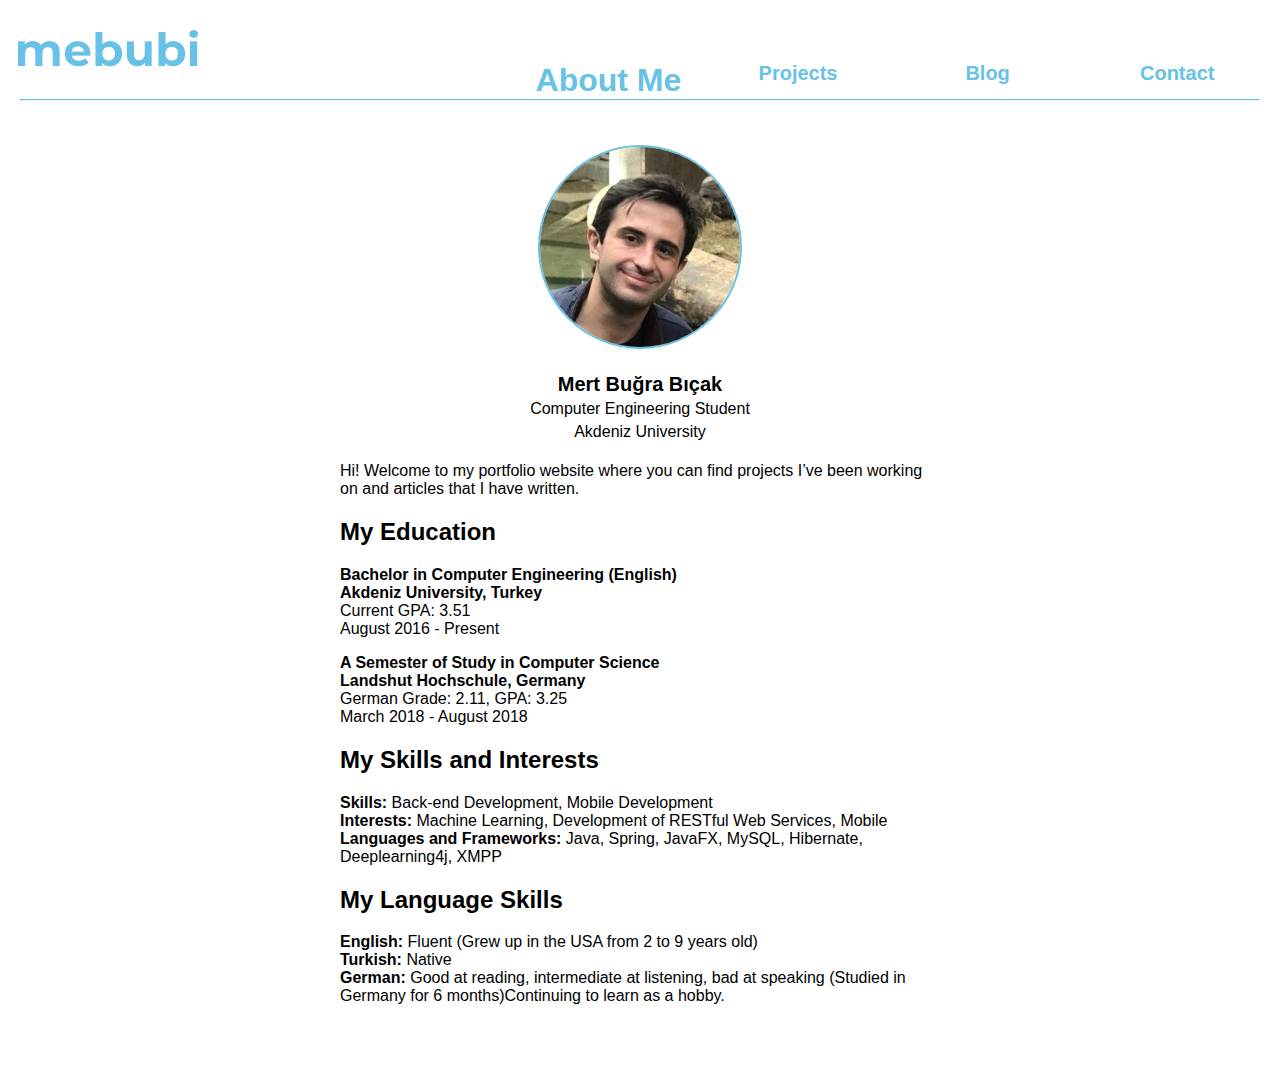
<file: index.html>
<!DOCTYPE html>

<!DOCTYPE html>
<html>
<head>
	<title>Welcome to mebubi.me, my portfolio website where I showcase my projects, articles and blog posts</title>
	<meta charset="UTF-8">
	<link rel="stylesheet" type="text/css" href="MyStyles.css">
	
	
	<!-- Global site tag (gtag.js) - Google Analytics -->
<script async src="https://www.googletagmanager.com/gtag/js?id=UA-132957653-1"></script>
<script>
  window.dataLayer = window.dataLayer || [];
  function gtag(){dataLayer.push(arguments);}
  gtag('js', new Date());
  gtag('config', 'UA-132957653-1');
</script>

	
	
</head>
<body>



		<img src="mebubiLogo.png" align="left">

			<br><br><br>
		<ul id="navUL">
			<div id="divToRight">
			<li id="navLI"><a id="navLink" href="contact.html"><b>Contact</b></a></li>
			</div>
			<div id="divToRight">
			<li id="navLI"><a id="navLink" href="blog.html"><b>Blog</b></a></li>	
			</div>
			<div id="divToRight">
			<li id="navLI"><a id="navLink" href="projects.html"><b>Projects</b></a></li>
			</div>
			<div id="divToRight">
			<li id="navLI"><a id="navLink" href="index.html"><b><font size="+3">About Me</font></b></a></li>
			</div>


		</ul>

	<hr id="seperatingLine" align="center">


	<br><br>

	<center>
		<div id="textBody" style="max-width: 600px">
			<img id="roundedcorners" src="profile4.jpg" style="min-width: 200px; max-width: 250px" />
			<p id="profileName"><b>Mert Buğra Bıçak</b><br><font size="-0.5">Computer Engineering Student</font><br><font size="-0.5">Akdeniz University</font></p>
			<div style="text-align: left; font-family: Arial; font-size: 16px;">
			<p>Hi! Welcome to my portfolio website where you can find projects I’ve been working on and articles that I have written.</p>
			<h2>My Education</h2>
			<p><b>Bachelor in Computer Engineering (English)  <br>
								Akdeniz University, Turkey</b> <br>
								Current GPA: 3.51		   <br>
								August 2016 - Present 
			</p>
			<p><b>A Semester of Study in Computer Science 	<br>
				Landshut Hochschule, Germany</b> 			<br>
				German Grade:  2.11, GPA: 3.25			<br>
				March 2018 - August 2018				<br>
			</p>

			<h2>My Skills and Interests</h2>
			<p>
				
				<b>Skills:</b> Back-end Development, Mobile Development <br>
				<b>Interests:</b> Machine Learning, Development of RESTful Web Services, Mobile <br>
				<b>Languages and Frameworks:</b> Java, Spring, JavaFX, MySQL, Hibernate, Deeplearning4j, XMPP <br>
			</p>

			<h2>My Language Skills</h2>
			<p>

				<b>English:</b> Fluent (Grew up in the USA from 2 to 9 years old) <br>
				<b>Turkish:</b> Native <br>
				<b>German:</b> Good at reading, intermediate at listening, bad at speaking (Studied in Germany for 6 months)Continuing to learn as a hobby. <br>

				
			</p>

			<br><br><br>



			</div>

		</div>
	</center>


</body>
</html>
</file>
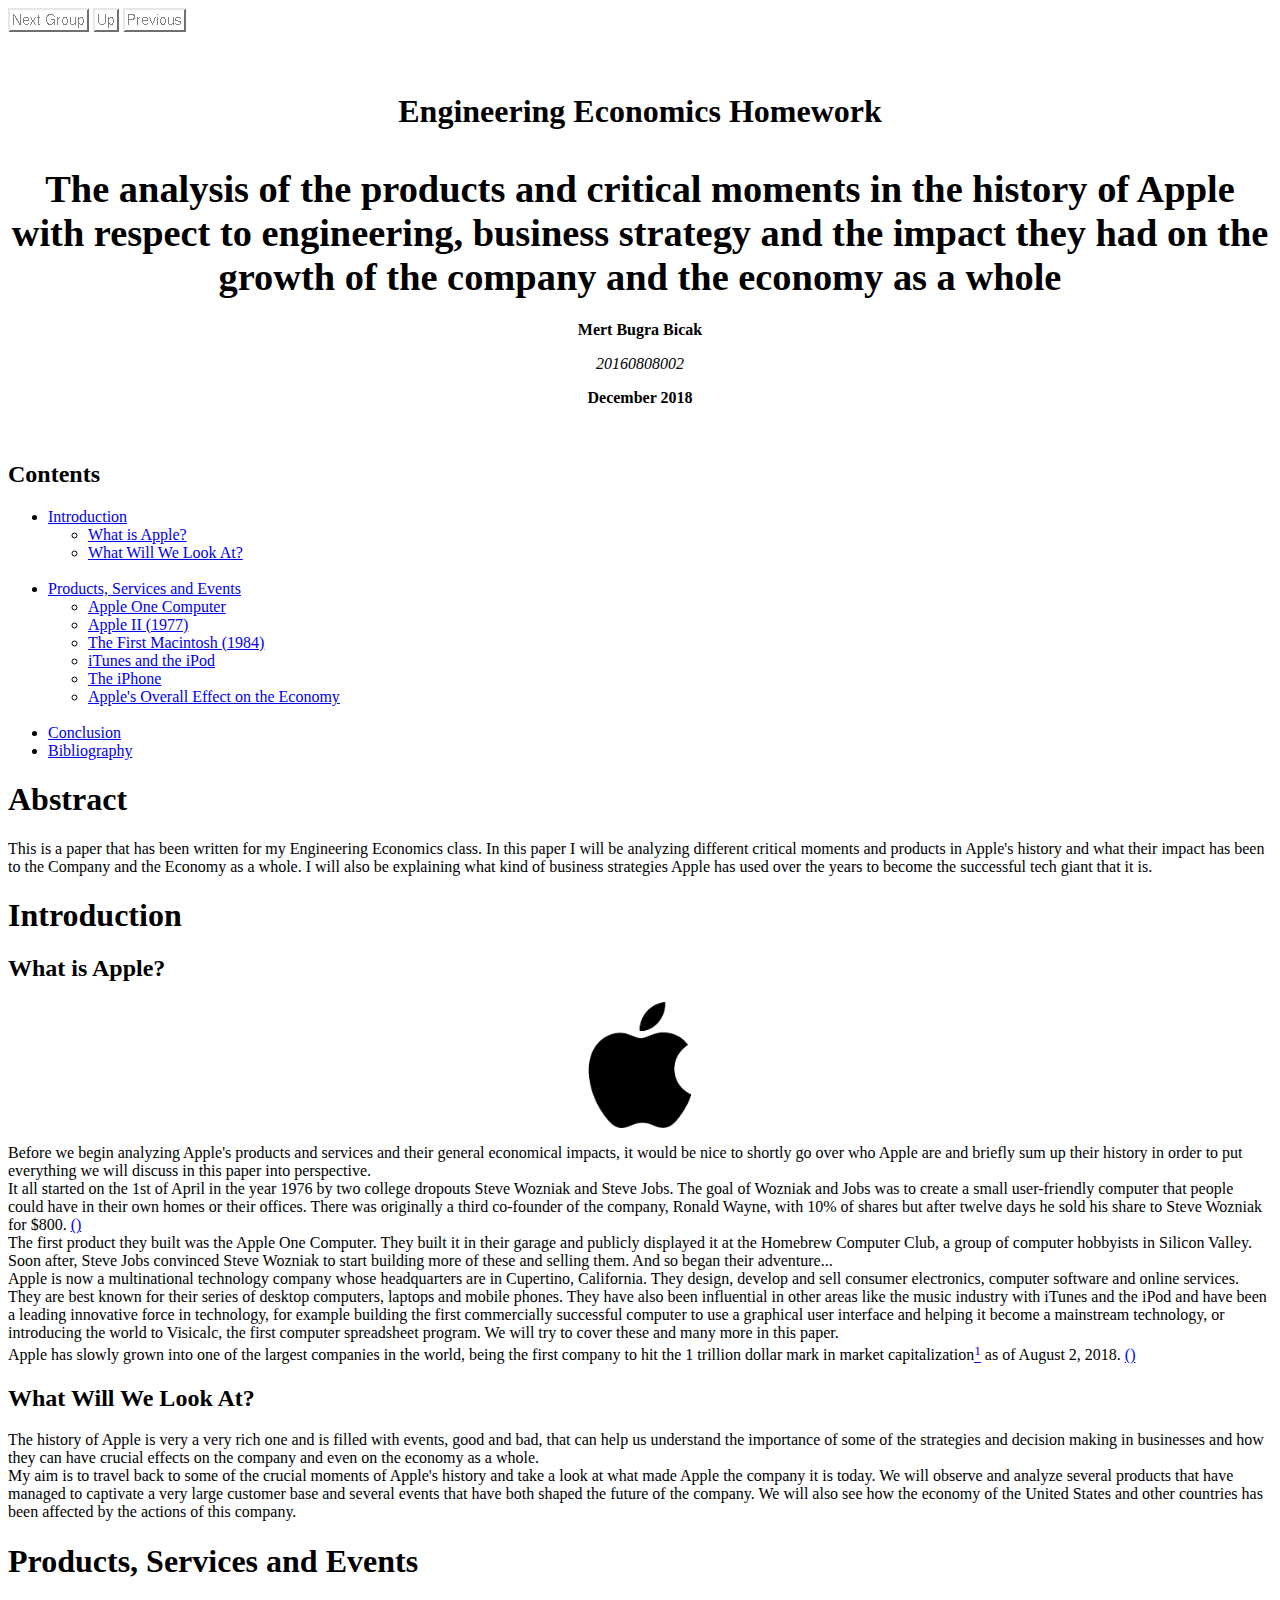
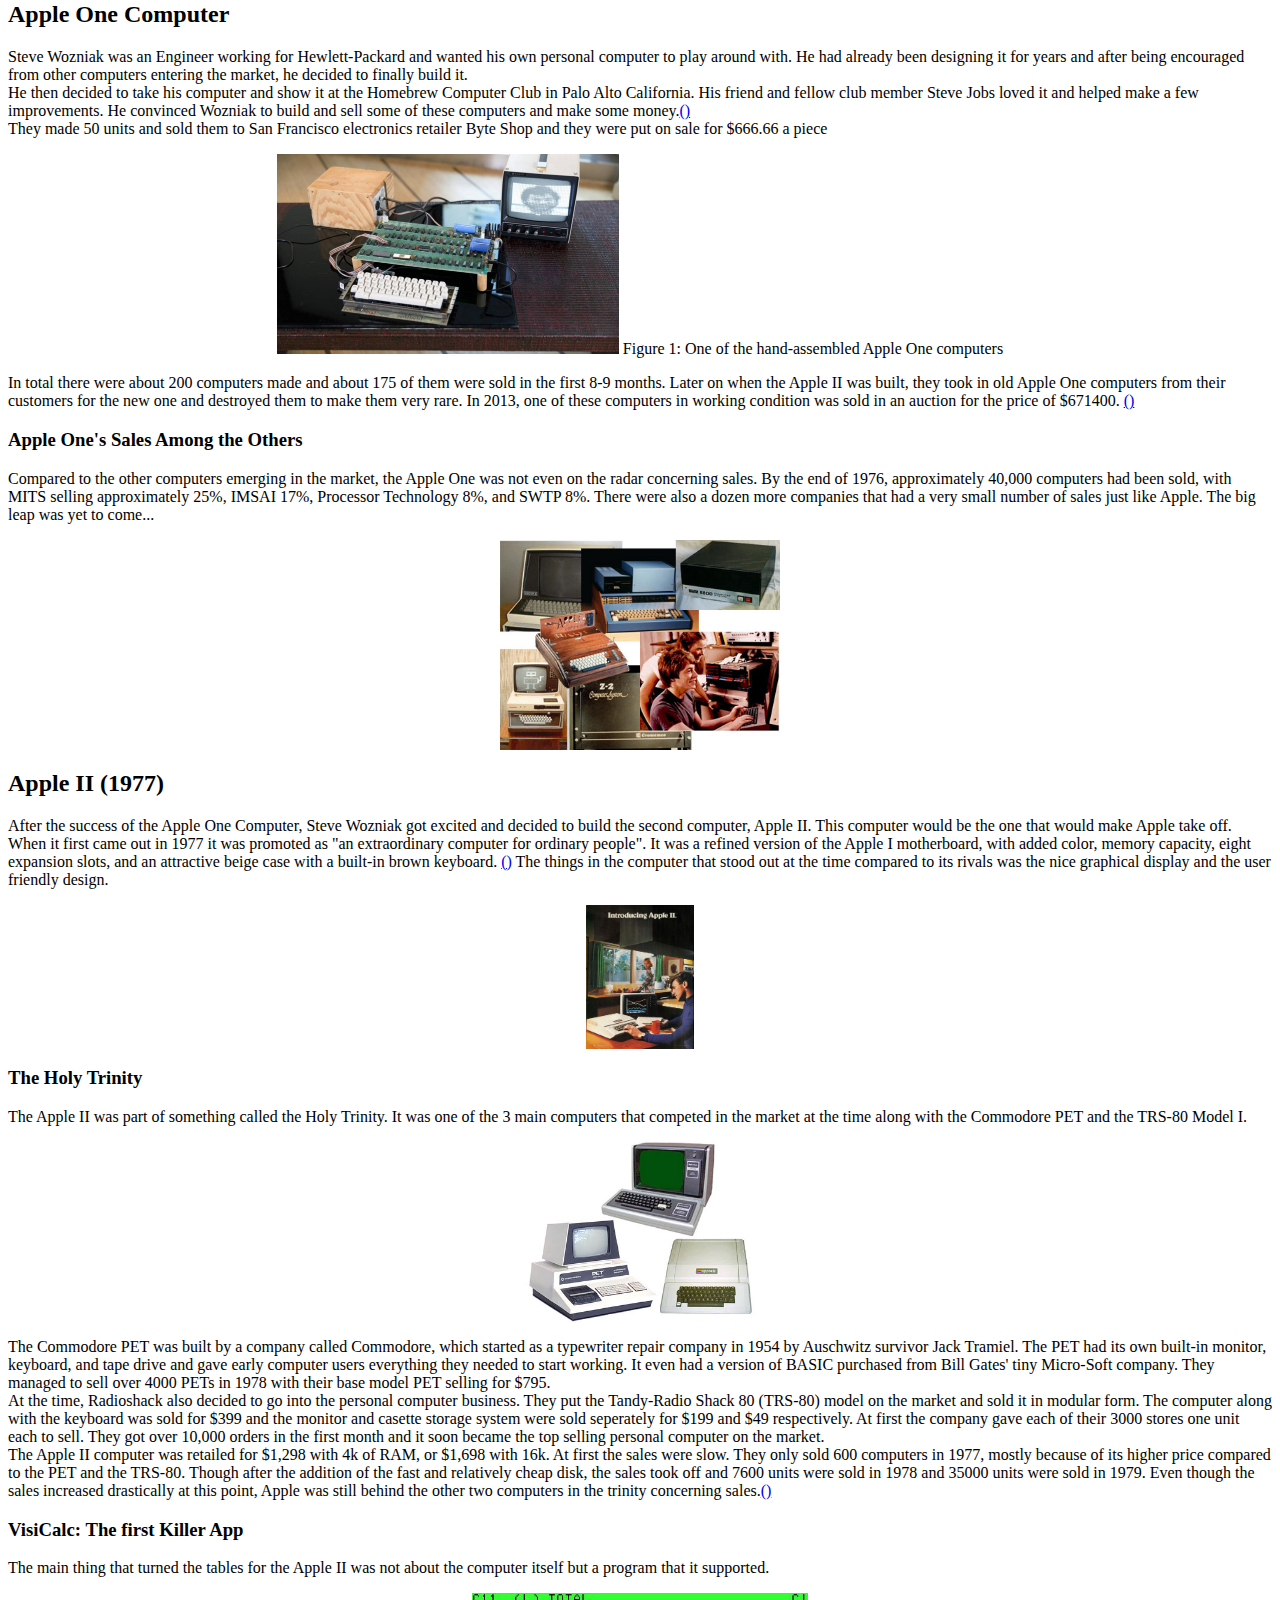
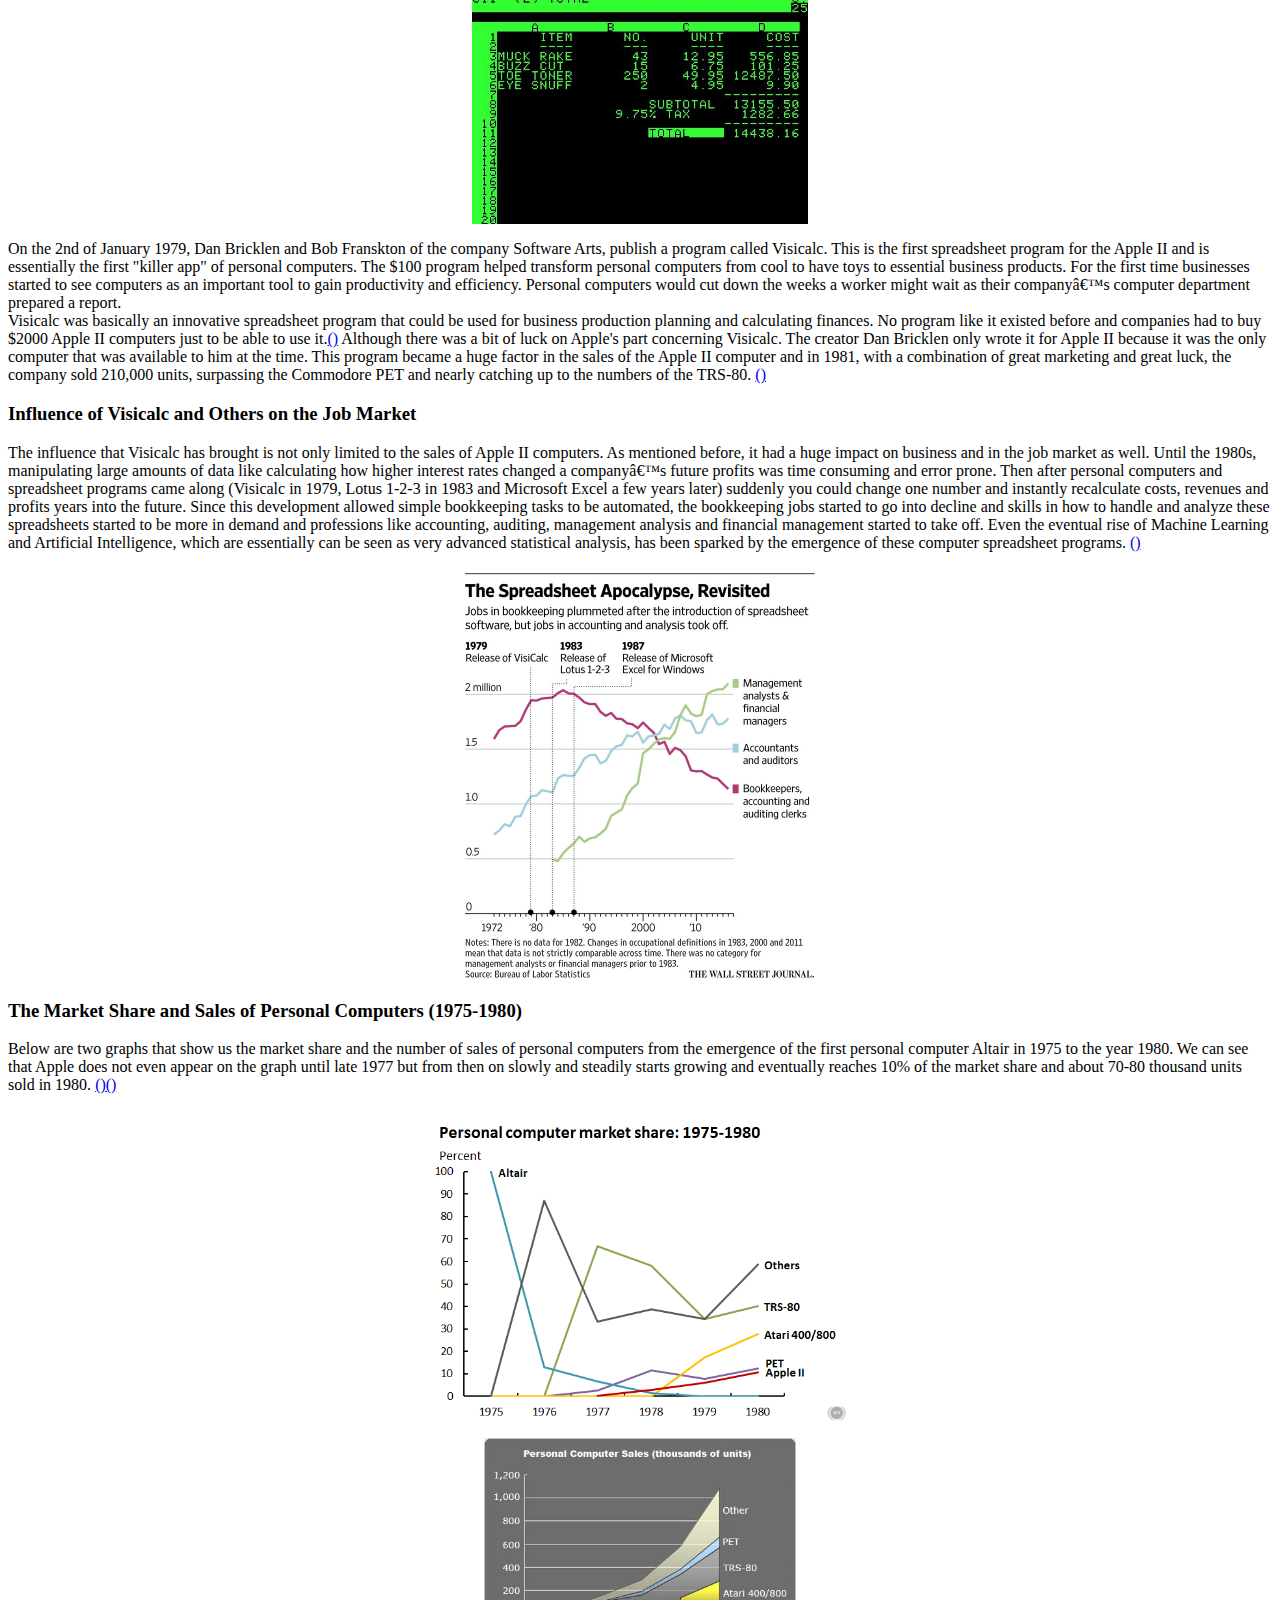
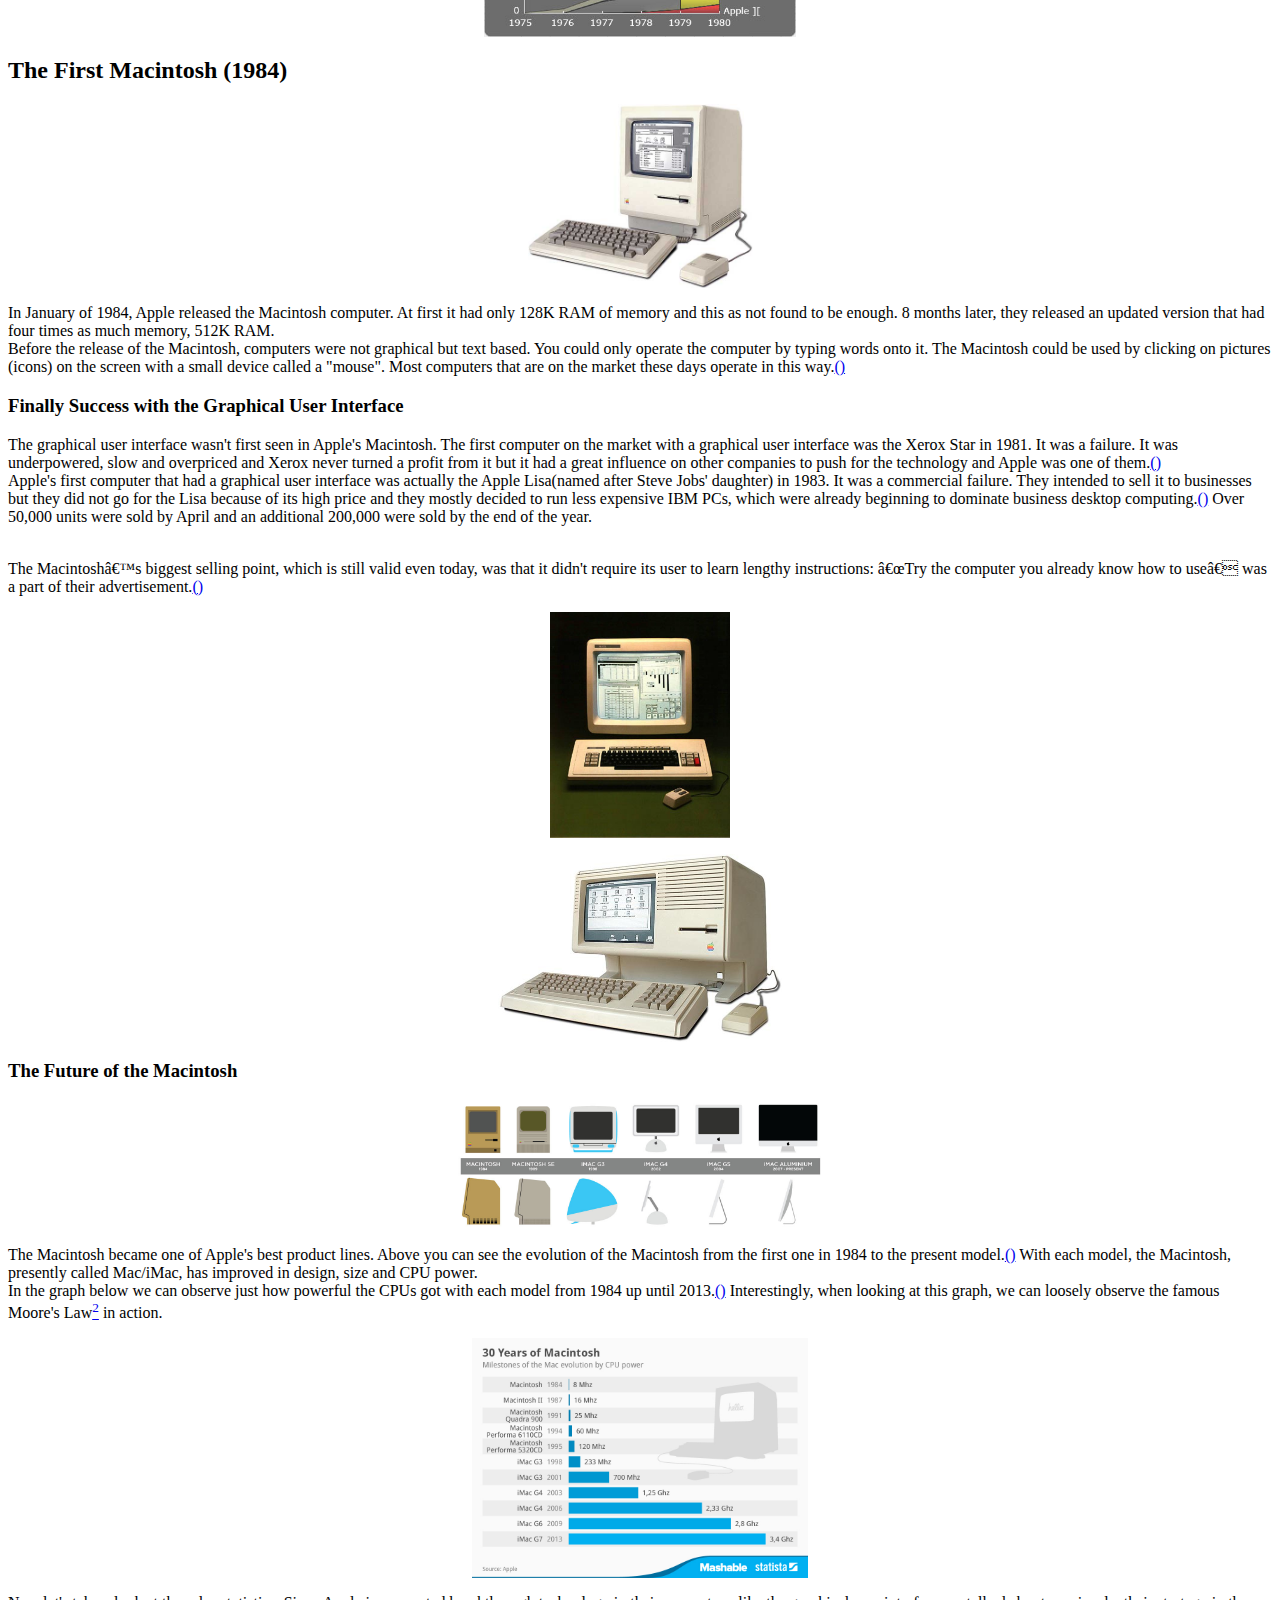
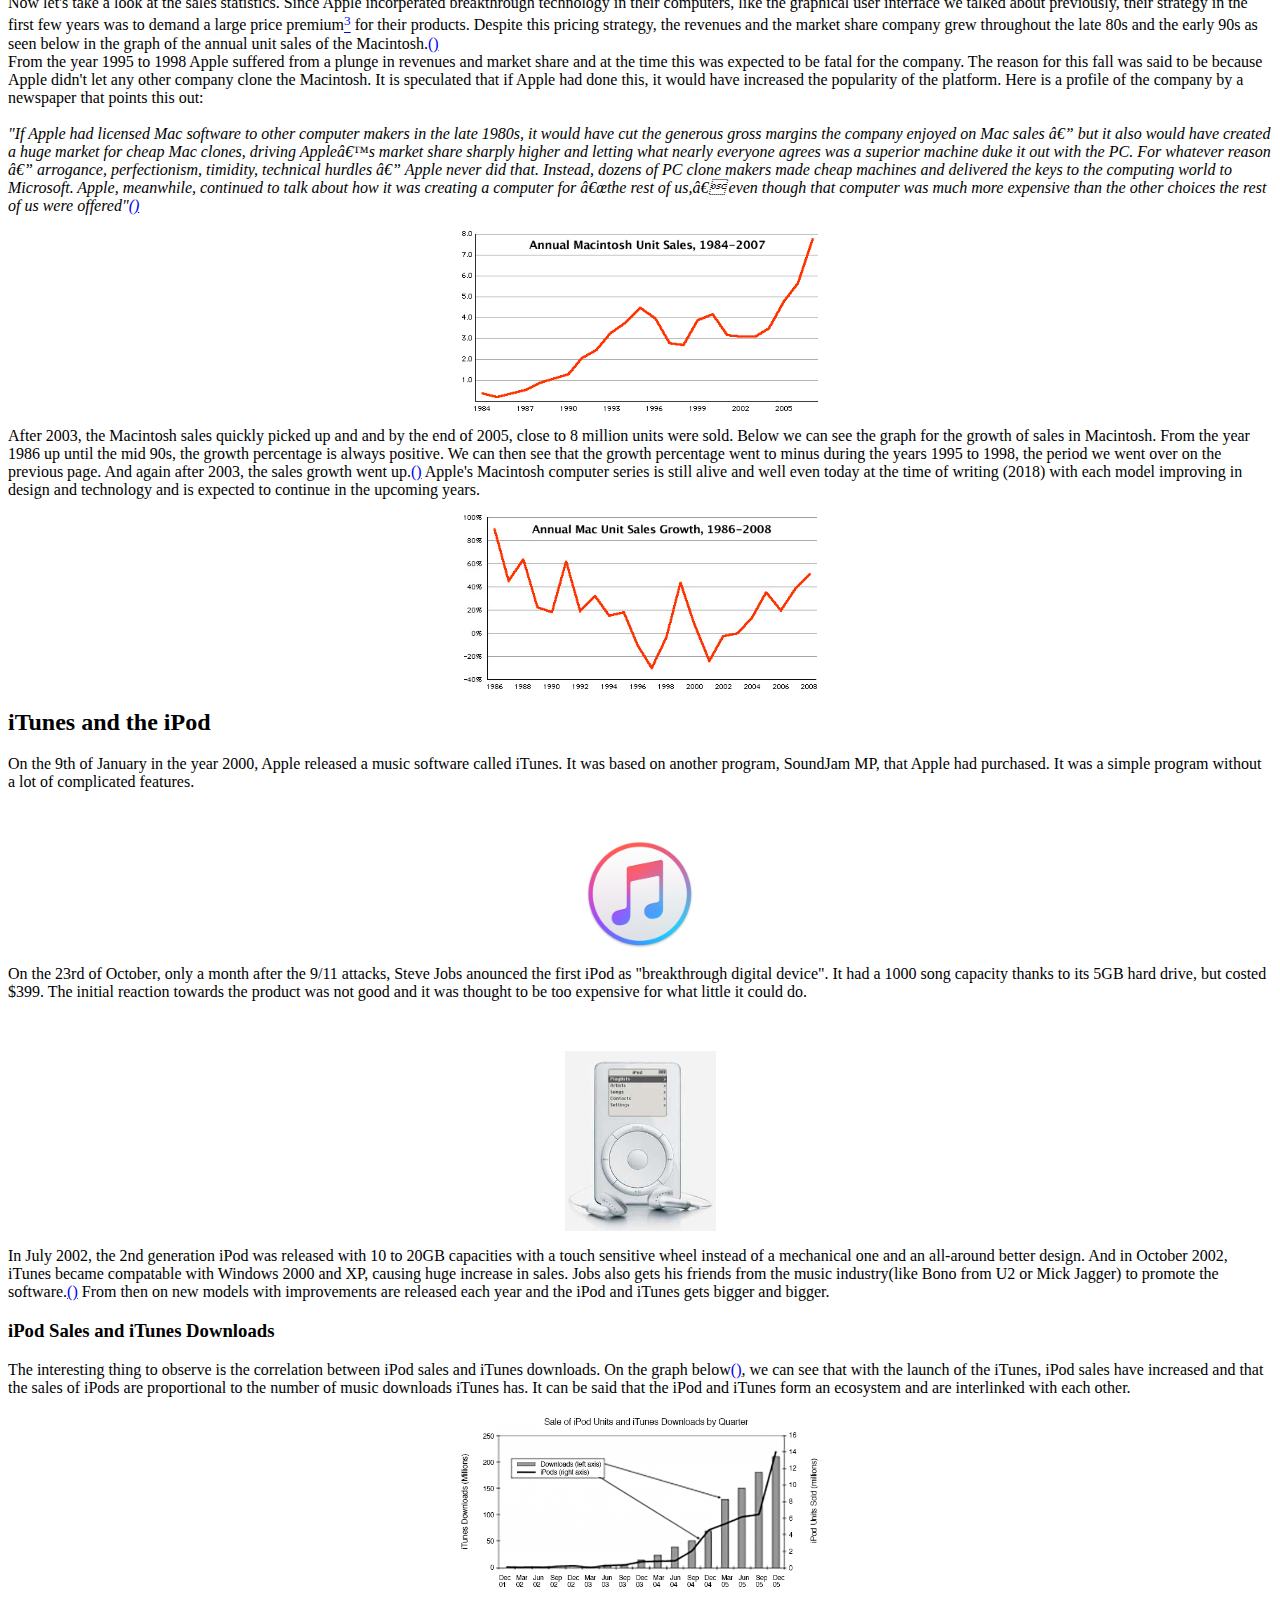
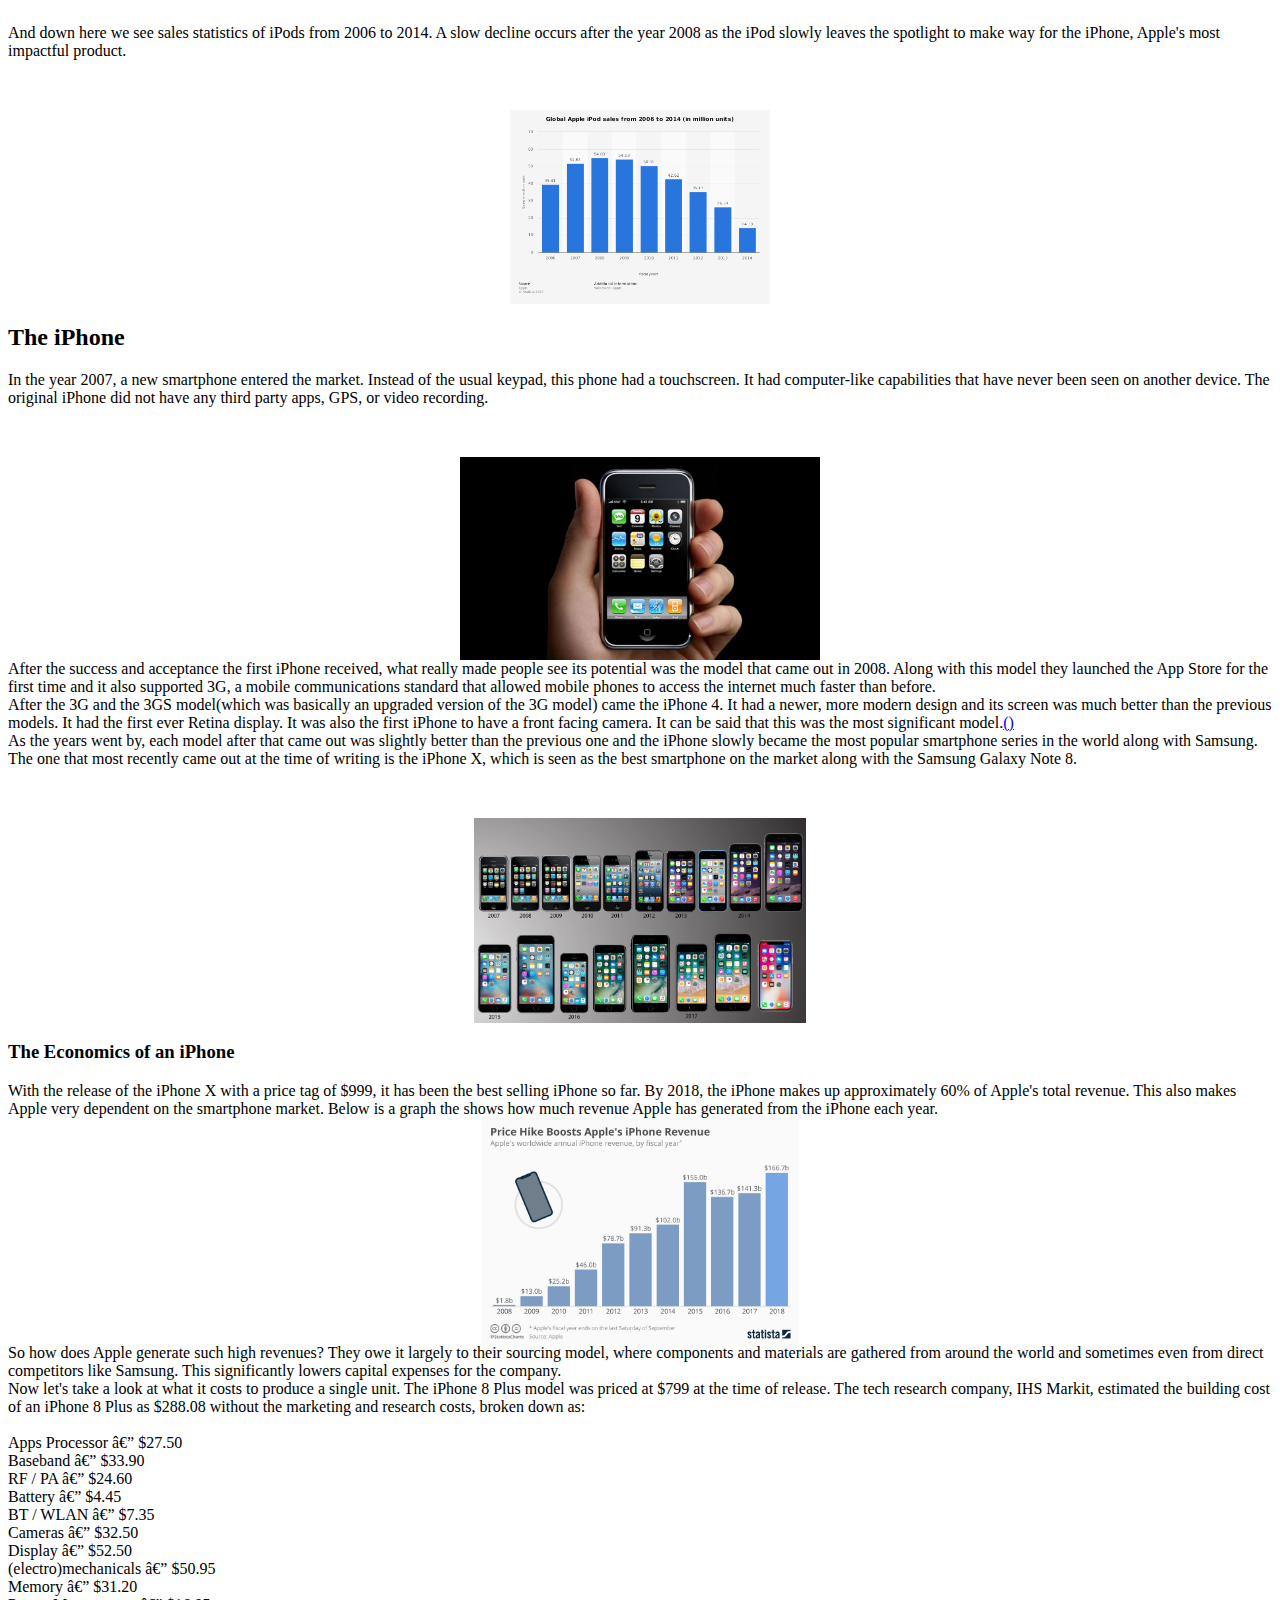
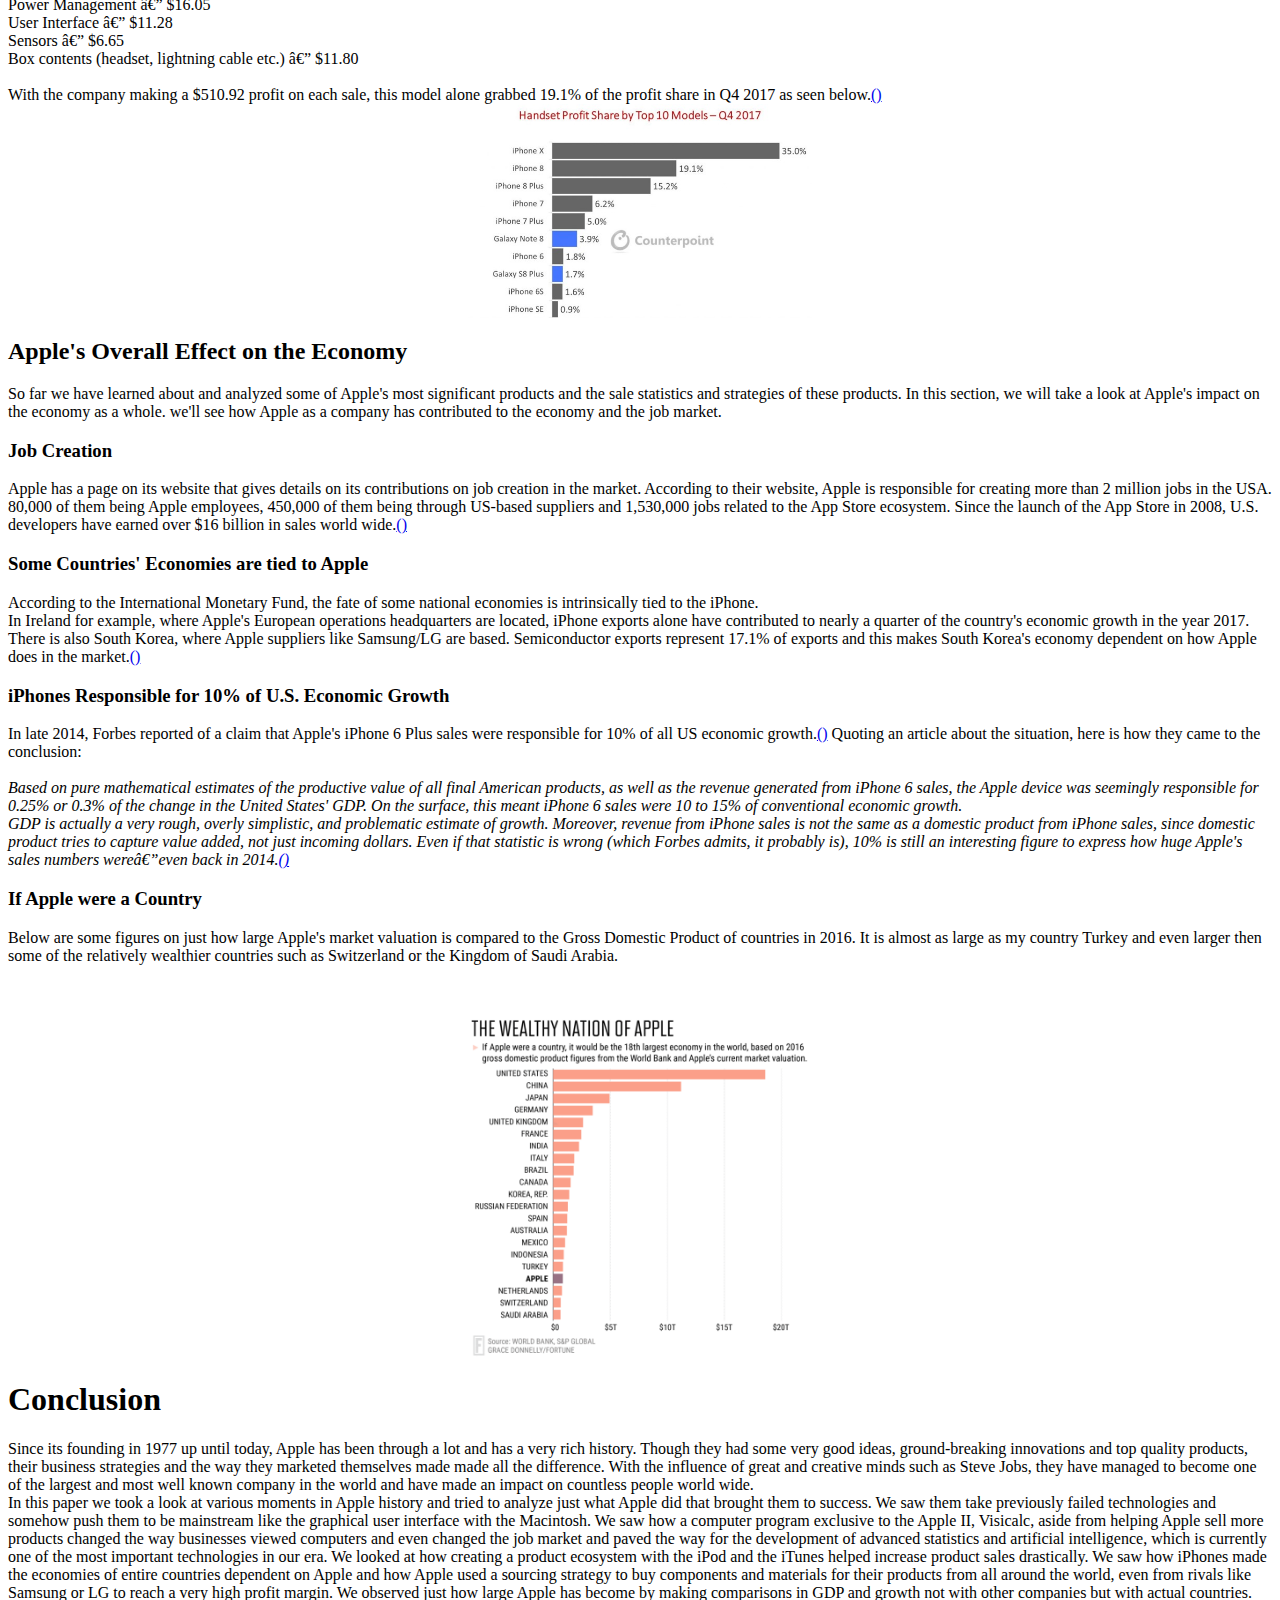
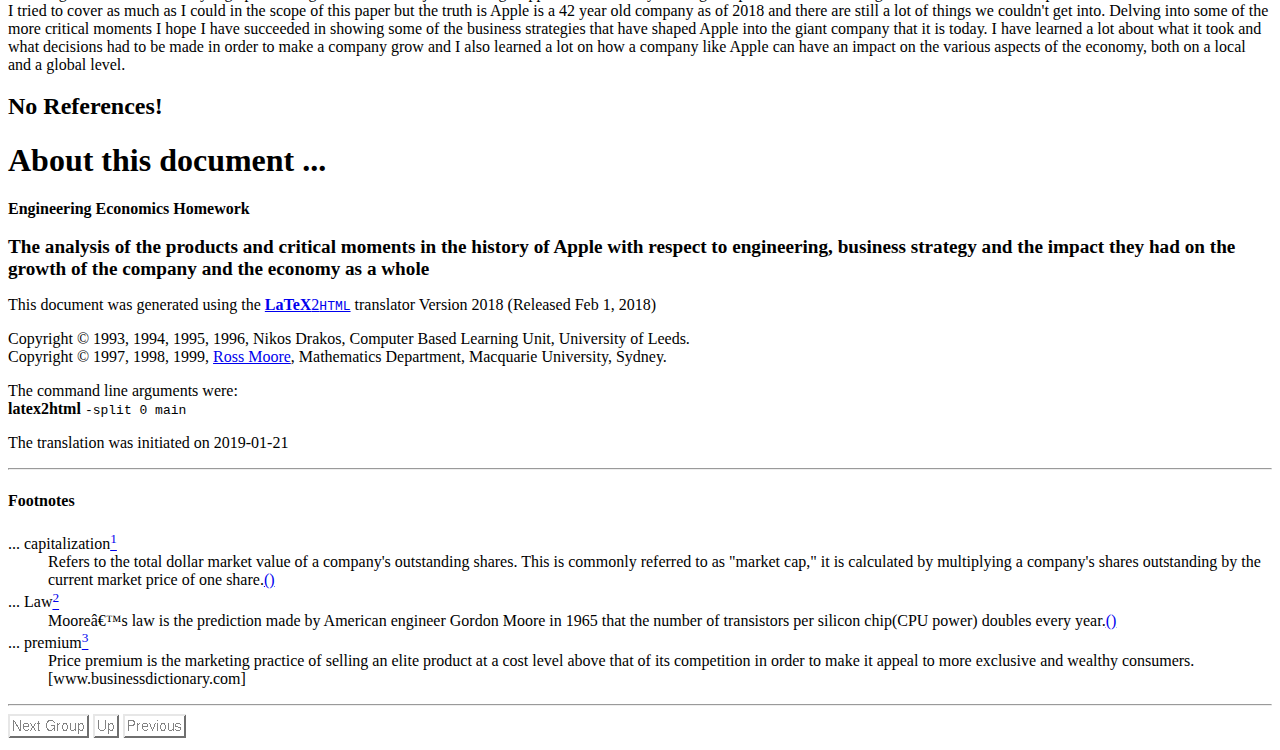
<file: blog/apple/index.html>
<!DOCTYPE HTML PUBLIC "-//W3C//DTD HTML 4.0 Transitional//EN">

<!--Converted with LaTeX2HTML 2018 (Released Feb 1, 2018) -->
<HTML>
<HEAD>
<TITLE>Engineering Economics Homework&nbsp;
The analysis of the products and critical moments in the history of Apple with respect to engineering, business strategy and the impact they had on the growth of the company and the economy as a whole</TITLE>
<META NAME="description" CONTENT="Engineering Economics Homework&nbsp;
The analysis of the products and critical moments in the history of Apple with respect to engineering, business strategy and the impact they had on the growth of the company and the economy as a whole">
<META NAME="keywords" CONTENT="main">
<META NAME="resource-type" CONTENT="document">
<META NAME="distribution" CONTENT="global">

<META HTTP-EQUIV="Content-Type" CONTENT="text/html; charset=utf-8">
<META NAME="Generator" CONTENT="LaTeX2HTML v2018">
<META HTTP-EQUIV="Content-Style-Type" CONTENT="text/css">

<LINK REL="STYLESHEET" HREF="main.css">

</HEAD>

<BODY >

<DIV CLASS="navigation"><!--Navigation Panel-->
<IMG WIDTH="81" HEIGHT="24" ALIGN="BOTTOM" BORDER="0" ALT="next_inactive" SRC="nx_grp_g.png"> 
<IMG WIDTH="26" HEIGHT="24" ALIGN="BOTTOM" BORDER="0" ALT="up" SRC="up_g.png"> 
<IMG WIDTH="63" HEIGHT="24" ALIGN="BOTTOM" BORDER="0" ALT="previous" SRC="prev_g.png">   
<BR>
<BR><BR></DIV>
<!--End of Navigation Panel-->

<P>
<H1 ALIGN="CENTER">Engineering Economics Homework 
<BR>&nbsp;
<BR><BIG CLASS="LARGE">The analysis of the products and critical moments in the history of Apple with respect to engineering, business strategy and the impact they had on the growth of the company and the economy as a whole</BIG></H1><DIV CLASS="author_info">

<P ALIGN="CENTER"><STRONG>Mert Bugra Bicak</STRONG></P>
<P ALIGN="CENTER"><I>20160808002 </I></P>
<P ALIGN="CENTER"><STRONG>December 2018</STRONG></P>
</DIV>

<P>

<P>
<BR>

<H2><A NAME="SECTION00010000000000000000">
Contents</A>
</H2>
<!--Table of Contents-->

<UL CLASS="TofC">
<LI><A NAME="tex2html48"
  HREF="main.html#SECTION00030000000000000000">Introduction</A>
<UL>
<LI><A NAME="tex2html49"
  HREF="main.html#SECTION00031000000000000000">What is Apple?</A>
<LI><A NAME="tex2html50"
  HREF="main.html#SECTION00032000000000000000">What Will We Look At?</A>
</UL><BR>
<LI><A NAME="tex2html51"
  HREF="main.html#SECTION00040000000000000000">Products, Services and Events</A>
<UL>
<LI><A NAME="tex2html52"
  HREF="main.html#SECTION00041000000000000000">Apple One Computer</A>
<LI><A NAME="tex2html53"
  HREF="main.html#SECTION00042000000000000000">Apple II (1977) </A>
<LI><A NAME="tex2html54"
  HREF="main.html#SECTION00043000000000000000">The First Macintosh (1984)</A>
<LI><A NAME="tex2html55"
  HREF="main.html#SECTION00044000000000000000">iTunes and the iPod</A>
<LI><A NAME="tex2html56"
  HREF="main.html#SECTION00045000000000000000">The iPhone</A>
<LI><A NAME="tex2html57"
  HREF="main.html#SECTION00046000000000000000">Apple's Overall Effect on the Economy</A>
</UL><BR>
<LI><A NAME="tex2html58"
  HREF="main.html#SECTION00050000000000000000">Conclusion</A>
<LI><A NAME="tex2html59"
  HREF="main.html#SECTION00060000000000000000">Bibliography</A>
</UL>
<!--End of Table of Contents-->
<P>

<P>

<H1><A NAME="SECTION00020000000000000000">
Abstract</A>
</H1>

<P>
This is a paper that has been written for my Engineering Economics class. In this paper I will be analyzing different critical moments and products in Apple's history and what their impact has been to the Company and the Economy as a whole. I will also be explaining what kind of business strategies Apple has used over the years to become the successful tech giant that it is.

<P>

<H1><A NAME="SECTION00030000000000000000">
Introduction</A>
</H1>

<P>

<H2><A NAME="SECTION00031000000000000000">
What is Apple?</A>
</H2>

<P>
<DIV ALIGN="CENTER">
<IMG
  WIDTH="126" HEIGHT="126" ALIGN="BOTTOM" BORDER="0"
 SRC="./appleLogo.jpg"
 ALT="Image appleLogo">
   
<DIV ALIGN="CENTER">

</DIV>
</DIV>

<P>
Before we begin analyzing Apple's products and services and their general economical impacts, it would be nice to shortly go over who Apple are and briefly sum up their history in order to put everything we will discuss in this paper into perspective. <BR>
  It all started on the 1st of April in the year 1976 by two college dropouts Steve Wozniak and Steve Jobs. The goal of Wozniak and Jobs was to create a small user-friendly computer that people could have in their own homes or their offices. There was originally a third co-founder of the company, Ronald Wayne, with 10% of shares but after twelve days he sold his share to Steve Wozniak for $800. <A
 HREF="#ronaldWayne">()</A> <BR>
  The first product they built was the Apple One Computer. They built it in their garage and publicly displayed it at the Homebrew Computer Club, a group of computer hobbyists in Silicon Valley. Soon after, Steve Jobs convinced Steve Wozniak to start building more of these and selling them. And so began their adventure...<BR>
  Apple is now a multinational technology company whose headquarters are in Cupertino, California. They design, develop and sell consumer electronics, computer software and online services. They are best known for their series of desktop computers, laptops and mobile phones. They have also been influential in other areas like the music industry with iTunes and the iPod and have been a leading innovative force in technology, for example building the first commercially successful computer to use a graphical user interface and helping it become a mainstream technology, or introducing the world to Visicalc, the first computer spreadsheet program. We will try to cover these and many more in this paper. <BR>
 Apple has slowly grown into one of the largest companies in the world, being the first company to hit the 1 trillion dollar mark in market capitalization<A NAME="tex2html2"
  HREF="#foot259"><SUP><SPAN CLASS="arabic">1</SPAN></SUP></A> as of August 2, 2018. <A
 HREF="#oneTrillionGrowth">()</A>

<P>

<H2><A NAME="SECTION00032000000000000000">
What Will We Look At?</A>
</H2>

<P>
The history of Apple is very a very rich one and is filled with events, good and bad, that can help us understand the importance of some of the strategies and decision making in businesses and how they can have crucial effects on the company and even on the economy as a whole.
<BR>
  My aim is to travel back to some of the crucial moments of Apple's history and take a look at what made Apple the company it is today. We will observe and analyze several products that have managed to captivate a very large customer base and several events that have both shaped the future of the company. We will also see how the economy of the United States and other countries has been affected by the actions of this company.

<P>

<P>

<H1><A NAME="SECTION00040000000000000000">
Products, Services and Events</A>
</H1>

<P>

<H2><A NAME="SECTION00041000000000000000">
Apple One Computer</A>
</H2>

<P>
Steve Wozniak was an Engineer working for Hewlett-Packard and wanted his own personal computer to play around with. He had already been designing it for years and after being encouraged from other computers entering the market, he decided to finally build it. <BR>
  He then decided to take his computer and show it at the Homebrew Computer Club in Palo Alto California. His friend and fellow club member Steve Jobs loved it and helped make a few improvements. He convinced Wozniak to build and sell some of these computers and make some money.<A
 HREF="#appleOne">()</A>
<BR>
  They made 50 units and sold them to San Francisco electronics retailer Byte Shop and they were put on sale for $666.66 a piece
<DIV ALIGN="CENTER">
<IMG
  WIDTH="342" HEIGHT="200" ALIGN="BOTTOM" BORDER="0"
 SRC="./appleone.jpg"
 ALT="Image appleone">
   Figure 1: One of the hand-assembled Apple One computers

</DIV>

<P>
In total there were about 200 computers made and about 175 of them were sold in the first 8-9 months. Later on when the Apple II was built, they took in old Apple One computers from their customers for the new one and destroyed them to make them very rare. In 2013, one of these computers in working condition was sold in an auction for the price of $671400. <A
 HREF="#appleOneSale">()</A>

<P>

<H3><A NAME="SECTION00041100000000000000">
Apple One's Sales Among the Others</A>
</H3>
  Compared to the other computers emerging in the market, the Apple One was not even on the radar concerning sales. By the end of 1976, approximately 40,000 computers had been sold, with MITS selling approximately 25%, IMSAI 17%, Processor Technology 8%, and SWTP 8%. There were also a dozen more companies that had a very small number of sales just like Apple. The big leap was yet to come...

<P>
<DIV ALIGN="CENTER">
<IMG
  WIDTH="280" HEIGHT="210" ALIGN="BOTTOM" BORDER="0"
 SRC="./76-computers.jpg"
 ALT="Image 76-computers">
   
<DIV ALIGN="CENTER">

</DIV>
</DIV>

<P>

<H2><A NAME="SECTION00042000000000000000">
Apple II (1977) </A>
</H2>

<P>
After the success of the Apple One Computer, Steve Wozniak got excited and decided to build the second computer, Apple II.  This computer would be the one that would make Apple take off. When it first came out in 1977 it was promoted as "an extraordinary computer for ordinary people". It was a refined version of the Apple I motherboard, with added color, memory capacity, eight expansion slots, and an attractive beige case with a built-in brown keyboard. <A
 HREF="#compMarketShareFigures">()</A> The things in the computer that stood out at the time compared to its rivals was the nice graphical display and the user friendly  design. <BR>

<P>
<DIV ALIGN="CENTER">
<IMG
  WIDTH="108" HEIGHT="144" ALIGN="BOTTOM" BORDER="0"
 SRC="./apple2.jpg"
 ALT="Image apple2">
   
<DIV ALIGN="CENTER">

</DIV>
</DIV>

<P>

<P>

<H3><A NAME="SECTION00042100000000000000">
The Holy Trinity</A>
</H3>
  The Apple II was part of something called the Holy Trinity. It was one of the 3 main computers that competed in the market at the time along with the Commodore PET and the TRS-80 Model I. <BR>

<P>
<DIV ALIGN="CENTER">
<IMG
  WIDTH="240" HEIGHT="180" ALIGN="BOTTOM" BORDER="0"
 SRC="./trinity.jpg"
 ALT="Image trinity">
   
<DIV ALIGN="CENTER">

</DIV>
</DIV>

<P>
The Commodore PET was built by a company called Commodore, which started as a typewriter repair company in 1954 by Auschwitz survivor Jack Tramiel. The PET had its own built-in monitor, keyboard, and tape drive and gave early computer users everything they needed to start working. It even had a version of BASIC purchased from Bill Gates' tiny Micro-Soft company. They managed to sell over 4000 PETs in 1978 with their base model PET selling for $795. <BR>
  At the time, Radioshack also decided to go into the personal computer business. They put the Tandy-Radio Shack 80 (TRS-80) model on the market and sold it in modular form. The computer along with the keyboard was sold for $399 and the monitor and casette storage system were sold seperately for $199 and $49 respectively. At first the company gave each of their 3000 stores one unit each to sell. They got over 10,000 orders in the first month and it soon became the top selling personal computer on the market. <BR>
  The Apple II computer was retailed for $1,298 with 4k of RAM, or $1,698 with 16k. At first the sales were slow. They only sold 600 computers in 1977, mostly because of its higher price compared to the PET and the TRS-80. Though after the addition of the fast and relatively cheap disk, the sales took off and 7600 units were sold in 1978 and 35000 units were sold in 1979. Even though the sales increased drastically at this point, Apple was still behind the other two computers in the trinity concerning sales.<A
 HREF="#compMarketShareFigures">()</A>

<P>

<H3><A NAME="SECTION00042200000000000000">
VisiCalc: The first Killer App</A>
</H3>
  The main thing that turned the tables for the Apple II was not about the computer itself but a program that it supported. <BR>

<P>
<DIV ALIGN="CENTER">
<IMG
  WIDTH="336" HEIGHT="231" ALIGN="BOTTOM" BORDER="0"
 SRC="./visicalc.jpg"
 ALT="Image visicalc">
   
<DIV ALIGN="CENTER">

</DIV>
</DIV>

<P>
On the 2nd of January 1979, Dan Bricklen and Bob Franskton of the company Software Arts, publish a program called Visicalc. This is the first spreadsheet program for the Apple II and is essentially the first "killer app" of personal computers. The $100 program helped transform personal computers from cool to have toys to essential business products. For the first time businesses started to see computers as an important tool to gain productivity and efficiency. Personal computers would cut down the weeks a worker might wait as their company&#226;&#128;&#153;s computer department prepared a report. <BR>
  Visicalc was basically an innovative spreadsheet program that could be used for business production planning and calculating finances. No program like it existed before and companies had to buy $2000 Apple II computers just to be able to use it.<A
 HREF="#visicalc">()</A> Although there was a bit of luck on Apple's part concerning Visicalc. The creator Dan Bricklen only wrote it for Apple II because it was the only computer that was available to him at the time. This program became a huge factor in the sales of the Apple II computer and in 1981, with a combination of great marketing and great luck, the company sold 210,000 units, surpassing the Commodore PET and nearly catching up to the numbers of the TRS-80. <A
 HREF="#compMarketShareFigures">()</A>

<P>

<P>

<H3><A NAME="SECTION00042300000000000000">
Influence of Visicalc and Others on the Job Market</A>
</H3>
  The influence that Visicalc has brought is not only limited to the sales of Apple II computers. As mentioned before, it had a huge impact on business and in the job market as well.  Until the 1980s, manipulating large amounts of data like calculating how higher interest rates changed a company&#226;&#128;&#153;s future profits was time consuming and error prone. Then after personal computers and spreadsheet programs came along (Visicalc in 1979, Lotus 1-2-3 in 1983 and Microsoft Excel a few years later) suddenly you could change one number and instantly recalculate costs, revenues and profits years into the future. Since this development allowed simple bookkeeping tasks to be automated, the bookkeeping jobs started to go into decline and skills in how to handle and analyze these spreadsheets started to be more in demand and professions like accounting, auditing, management analysis and financial management started to take off. Even the eventual rise of Machine Learning and Artificial Intelligence, which are essentially can be seen as very advanced statistical analysis, has been sparked by the emergence of these computer spreadsheet programs. <A
 HREF="#spreadsheetJobs">()</A>

<P>
<DIV ALIGN="CENTER">
<IMG
  WIDTH="350" HEIGHT="413" ALIGN="BOTTOM" BORDER="0"
 SRC="./spreadsheetjobs.png"
 ALT="Image spreadsheetjobs">
   
<DIV ALIGN="CENTER">

</DIV>
</DIV>

<P>

<H3><A NAME="SECTION00042400000000000000">
The Market Share and Sales of Personal Computers (1975-1980)</A>
</H3>
  Below are two graphs that show us the market share and the number of sales of personal computers from the emergence of the first personal computer Altair in 1975 to the year 1980. We can see that Apple does not even appear on the graph until late 1977 but from then on slowly and steadily starts growing and eventually reaches 10% of the market share and about 70-80 thousand units sold in 1980. <A
 HREF="#marketShares">()</A><A
 HREF="#compMarketShareFigures">()</A>

<P>
<DIV ALIGN="CENTER">
<IMG
  WIDTH="416" HEIGHT="312" ALIGN="BOTTOM" BORDER="0"
 SRC="./Computers-1975-1980.png"
 ALT="Image Computers-1975-1980">

</DIV>

<P>
<DIV ALIGN="CENTER">
<IMG
  WIDTH="312" HEIGHT="199" ALIGN="BOTTOM" BORDER="0"
 SRC="./75to80compSales.jpg"
 ALT="Image 75to80compSales">

</DIV>

<P>

<H2><A NAME="SECTION00043000000000000000">
The First Macintosh (1984)</A>
</H2>

<P>
<DIV ALIGN="CENTER">
<IMG
  WIDTH="225" HEIGHT="184" ALIGN="BOTTOM" BORDER="0"
 SRC="./macintosh.jpg"
 ALT="Image macintosh">
   
<DIV ALIGN="CENTER">

</DIV>
</DIV>

<P>
In January of 1984, Apple released the Macintosh computer. At first it had only 128K RAM of memory and this as not found to be enough. 8 months later, they released an updated version that had four times as much memory, 512K RAM. <BR>
  Before the release of the Macintosh, computers were not graphical but text based. You could only operate the computer by typing words onto it. The Macintosh could be used by clicking on pictures (icons) on the screen with a small device called a "mouse". Most computers that are on the market these days operate in this way.<A
 HREF="#macintosh">()</A>

<P>

<H3><A NAME="SECTION00043100000000000000">
Finally Success with the Graphical User Interface</A>
</H3>
  The graphical user interface wasn't first seen in Apple's Macintosh. The first computer on the market with a graphical user interface was the Xerox Star in 1981. It was a failure. It was underpowered, slow and overpriced and Xerox never turned a profit from it but it had a great influence on other companies to push for the technology and Apple was one of them.<A
 HREF="#theFirstGUIs">()</A> <BR>
 Apple's first computer that had a graphical user interface was actually the Apple Lisa(named after Steve Jobs' daughter) in 1983. It was a commercial failure. They intended to sell it to businesses but they did not go for the Lisa because of its high price and they mostly decided to run less expensive IBM PCs, which were already beginning to dominate business desktop computing.<A
 HREF="#lisa">()</A>  Over 50,000 units were sold by April and an additional 200,000 were sold by the end of the year. <BR><BR>

<P>
The Macintosh&#226;&#128;&#153;s biggest selling point, which is still valid even today, was that it didn't require its user to learn lengthy instructions: &#226;&#128;&#156;Try the computer you already know how to use&#226;&#128;&#157; was a part of their advertisement.<A
 HREF="#macEvolution">()</A> <BR>

<P>
<DIV ALIGN="CENTER">
<IMG
  WIDTH="180" HEIGHT="226" ALIGN="BOTTOM" BORDER="0"
 SRC="./xerox_star.jpg"
 ALT="Image xerox_star">
   
<DIV ALIGN="CENTER">

</DIV>
</DIV>

<P>
<DIV ALIGN="CENTER">
<IMG
  WIDTH="284" HEIGHT="188" ALIGN="BOTTOM" BORDER="0"
 SRC="./lisa2.jpg"
 ALT="Image lisa2">
   
<DIV ALIGN="CENTER">

</DIV>
</DIV>

<P>

<P>

<H3><A NAME="SECTION00043200000000000000">
The Future of the Macintosh</A>
</H3>

<P>
<DIV ALIGN="CENTER">
<IMG
  WIDTH="368" HEIGHT="129" ALIGN="BOTTOM" BORDER="0"
 SRC="./MacEvolution.jpg"
 ALT="Image MacEvolution">

</DIV>

<P>
The Macintosh became one of Apple's best product lines. Above you can see the evolution of the Macintosh from the first one in 1984 to the present model.<A
 HREF="#macEvolution">()</A> With each model, the Macintosh, presently called Mac/iMac, has improved in design, size and CPU power. <BR>
 In the graph below we can observe just how powerful the CPUs got with each model from 1984 up until 2013.<A
 HREF="#macCpuGrowth">()</A> Interestingly, when looking at this graph, we can loosely observe the famous Moore's Law<A NAME="tex2html11"
  HREF="#foot264"><SUP><SPAN CLASS="arabic">2</SPAN></SUP></A> in action.

<P>
<DIV ALIGN="CENTER">
<IMG
  WIDTH="336" HEIGHT="240" ALIGN="BOTTOM" BORDER="0"
 SRC="./macCPUEvolution.jpg"
 ALT="Image macCPUEvolution">
   
<DIV ALIGN="CENTER">

</DIV>
</DIV>

<P>

<P>
Now let's take a look at the sales statistics. Since Apple incorperated breakthrough technology in their computers, like the graphical user interface we talked about previously, their strategy in the first few years was to demand a large price premium<A NAME="tex2html13"
  HREF="#foot152"><SUP><SPAN CLASS="arabic">3</SPAN></SUP></A> for their products. Despite this pricing strategy, the revenues and the market share company grew throughout the late 80s and the early 90s as seen below in the graph of the annual unit sales of the Macintosh.<A
 HREF="#appleMacSalesPaper">()</A>
<BR>
 From the year 1995 to 1998 Apple suffered from a plunge in revenues and market share and at the time this was expected to be fatal for the company. The reason for this fall was said to be because Apple didn't let any other company clone the Macintosh. It is speculated that if Apple had done this, it would have increased the popularity of the platform. Here is a profile of the company by a newspaper that points this out: <BR><BR>
<SPAN  CLASS="textit"> "If Apple had licensed Mac software to other computer makers in the late 1980s, it would have cut the generous gross margins the company enjoyed on Mac sales &#226;&#128;&#148; but it also would have created a huge market for cheap Mac clones, driving Apple&#226;&#128;&#153;s market share sharply higher and letting what nearly everyone agrees was a superior machine duke it out with the PC. For whatever reason &#226;&#128;&#148; arrogance, perfectionism, timidity, technical hurdles &#226;&#128;&#148; Apple never did that. Instead, dozens of PC clone makers made cheap machines and delivered the keys to the computing world to Microsoft. Apple, meanwhile, continued to talk about how it was creating a computer for &#226;&#128;&#156;the rest of us,&#226;&#128;&#157; even though that computer was much more expensive than the other choices the rest of us were offered"<A
 HREF="#newspaperProfile">()</A></SPAN>

<P>
<DIV ALIGN="CENTER">
<IMG
  WIDTH="356" HEIGHT="180" ALIGN="BOTTOM" BORDER="0"
 SRC="./mac-unit-sales.png"
 ALT="Image mac-unit-sales">
   
<DIV ALIGN="CENTER">

</DIV>
</DIV>

<P>

<P>
After 2003, the Macintosh sales quickly picked up and and by the end of 2005, close to 8 million units were sold. Below we can see the graph for the growth of sales in Macintosh. From the year 1986 up until the mid 90s, the growth percentage is always positive. We can then see that the growth percentage went to minus during the years 1995 to 1998, the period we went over on the previous page. And again after 2003, the sales growth went up.<A
 HREF="#macGrowth">()</A> Apple's Macintosh computer series is still alive and well even today at the time of writing (2018) with each model improving in design and technology and is expected to continue in the upcoming years.

<P>
<DIV ALIGN="CENTER">
<IMG
  WIDTH="353" HEIGHT="174" ALIGN="BOTTOM" BORDER="0"
 SRC="./mac-growth.jpg"
 ALT="Image mac-growth">
   
<DIV ALIGN="CENTER">

</DIV>
</DIV>

<P>

<P>

<H2><A NAME="SECTION00044000000000000000">
iTunes and the iPod</A>
</H2>
 On the 9th of January in the year 2000, Apple released a music software called iTunes. It was based on another program, SoundJam MP, that Apple had purchased. It was a simple program without a lot of complicated features.

<P>
<BR>
<DIV ALIGN="CENTER">
<IMG
  WIDTH="108" HEIGHT="108" ALIGN="BOTTOM" BORDER="0"
 SRC="./itunes.png"
 ALT="Image itunes">
   
<DIV ALIGN="CENTER">

</DIV>
</DIV>

<P>
On the 23rd of October, only a month after the 9/11 attacks, Steve Jobs anounced the first iPod as "breakthrough digital device". It  had a 1000 song capacity thanks to its 5GB hard drive, but costed $399. The initial reaction towards the product was not good and it was thought to be too expensive for what little it could do.

<P>
<BR>
<DIV ALIGN="CENTER">
<IMG
  WIDTH="151" HEIGHT="180" ALIGN="BOTTOM" BORDER="0"
 SRC="./ipod1.jpg"
 ALT="Image ipod1">
   
<DIV ALIGN="CENTER">

</DIV>
</DIV>

<P>
In July 2002, the 2nd generation iPod was released with 10 to 20GB capacities with a touch sensitive wheel instead of a mechanical one and an all-around better design. And in October 2002, iTunes became compatable with Windows 2000 and XP, causing huge increase in sales. Jobs also gets his friends from the music industry(like Bono from U2 or Mick Jagger) to promote the software.<A
 HREF="#ipodHistory">()</A> From then on new models with improvements are released each year and the iPod and iTunes gets bigger and bigger.

<P>

<P>

<H3><A NAME="SECTION00044100000000000000">
iPod Sales and iTunes Downloads</A>
</H3>
 The interesting thing to observe is the correlation between iPod sales and iTunes downloads. On the graph below<A
 HREF="#ipodItunesSalesGraph">()</A>, we can see that with the launch of the iTunes, iPod sales have increased and that the sales of iPods are proportional to the number of music downloads iTunes has. It can be said that the iPod and iTunes form an ecosystem and are interlinked with each other.
<DIV ALIGN="CENTER">
<IMG
  WIDTH="364" HEIGHT="211" ALIGN="BOTTOM" BORDER="0"
 SRC="./ipod-itunes-sales.png"
 ALT="Image ipod-itunes-sales">

</DIV>

<P>
And down here we see sales statistics of iPods from 2006 to 2014. A slow decline occurs after the year 2008 as the iPod slowly leaves the spotlight to make way for the iPhone, Apple's most impactful product. 

<P>
<BR>
<DIV ALIGN="CENTER">
<IMG
  WIDTH="260" HEIGHT="194" ALIGN="BOTTOM" BORDER="0"
 SRC="./ipod-sales.png"
 ALT="Image ipod-sales">

</DIV>

<P>

<P>

<H2><A NAME="SECTION00045000000000000000">
The iPhone</A>
</H2>
 In the year 2007, a new smartphone entered the market. Instead of the usual keypad, this phone had a touchscreen. It had computer-like capabilities that have never been seen on another device. The original iPhone did not have any third party apps, GPS, or video recording.

<P>
<BR>
<DIV ALIGN="CENTER">
<IMG
  WIDTH="360" HEIGHT="203" ALIGN="BOTTOM" BORDER="0"
 SRC="./firstiphone.jpg"
 ALT="Image firstiphone">
   
<DIV ALIGN="CENTER">

</DIV>
</DIV>
 After the success and acceptance the first iPhone received, what really made people see its potential was the model that came out in 2008. Along with this model they launched the App Store for the first time and it also supported 3G, a mobile communications standard that allowed mobile phones to access the internet much faster than before. <BR>
 After the 3G and the 3GS model(which was basically an upgraded version of the 3G model) came the iPhone 4. It had a newer, more modern design and its screen was much better than the previous models. It had the first ever Retina display. It was also the first iPhone to have a front facing camera. It can be said that this was the most significant model.<A
 HREF="#iphoneHistory">()</A><BR>
 As the years went by, each model after that came out was slightly better than the previous one and the iPhone slowly became the most popular smartphone series in the world along with Samsung. The one that most recently came out at the time of writing is the iPhone X, which is seen as the best smartphone on the market along with the Samsung Galaxy Note 8.

<P>
<BR>
<DIV ALIGN="CENTER">
<IMG
  WIDTH="332" HEIGHT="205" ALIGN="BOTTOM" BORDER="0"
 SRC="./iphoneEvolution.jpeg"
 ALT="Image iphoneEvolution">
   
<DIV ALIGN="CENTER">

</DIV>
</DIV>

<P>

<H3><A NAME="SECTION00045100000000000000">
The Economics of an iPhone</A>
</H3>
 With the release of the iPhone X with a price tag of $999, it has been the best selling iPhone so far. By 2018, the iPhone makes up approximately 60% of Apple's total revenue. This also makes Apple very dependent on the smartphone market. Below is a graph the shows how much revenue Apple has generated from the iPhone each year.
<DIV ALIGN="CENTER">
<IMG
  WIDTH="317" HEIGHT="226" ALIGN="BOTTOM" BORDER="0"
 SRC="./iphoneRevenueChart.jpg"
 ALT="Image iphoneRevenueChart">

</DIV>

 So how does Apple generate such high revenues? They owe it largely to their sourcing model, where components and materials are gathered from around the world and sometimes even from direct competitors like Samsung. This significantly lowers capital expenses for the company.<BR>
 Now let's take a look at what it costs to produce a single unit. The iPhone 8 Plus model was priced at $799 at the time of release. The tech research company, IHS Markit, estimated the building cost of an iPhone 8 Plus as $288.08 without the marketing and research costs, broken down as:<BR>
<BR>
Apps Processor &#226;&#128;&#148; $27.50 <BR>
Baseband &#226;&#128;&#148; $33.90 <BR>
RF / PA &#226;&#128;&#148; $24.60 <BR>
Battery &#226;&#128;&#148; $4.45 <BR>
BT / WLAN &#226;&#128;&#148; $7.35 <BR>
Cameras &#226;&#128;&#148; $32.50 <BR>
Display &#226;&#128;&#148; $52.50 <BR>
(electro)mechanicals &#226;&#128;&#148; $50.95 <BR>
Memory &#226;&#128;&#148; $31.20 <BR>
Power Management &#226;&#128;&#148; $16.05 <BR>
User Interface  &#226;&#128;&#148; $11.28 <BR>
Sensors &#226;&#128;&#148; $6.65 <BR>
Box contents (headset, lightning cable etc.)  &#226;&#128;&#148; $11.80 <BR><BR>
 With the company making a $510.92 profit on each sale, this model alone grabbed 19.1% of the profit share in Q4 2017 as seen below.<A
 HREF="#iphoneEconomics">()</A>
<BR>
<DIV ALIGN="CENTER">
<IMG
  WIDTH="344" HEIGHT="214" ALIGN="BOTTOM" BORDER="0"
 SRC="./iphone8plusprofit.jpg"
 ALT="Image iphone8plusprofit">

</DIV>

<P>

<P>

<H2><A NAME="SECTION00046000000000000000">
Apple's Overall Effect on the Economy</A>
</H2>
 So far we have learned about and analyzed some of Apple's most significant products and the sale statistics and strategies of these products. In this section, we will take a look at Apple's impact on the economy as a whole. we'll see how Apple as a company has contributed to the economy and the job market.

<P>

<H3><A NAME="SECTION00046100000000000000">
Job Creation</A>
</H3>
 Apple has a page on its website that gives details on its contributions on job creation in the market. According to their website, Apple is responsible for creating more than 2 million jobs in the USA. 80,000 of them being Apple employees, 450,000 of them being through US-based suppliers and 1,530,000 jobs related to the App Store ecosystem. Since the launch of the App Store in 2008, U.S. developers have earned over $16 billion in sales world wide.<A
 HREF="#appleJobs">()</A>

<P>

<H3><A NAME="SECTION00046200000000000000">
Some Countries' Economies are tied to Apple</A>
</H3>
 According to  the International Monetary Fund, the fate of some national economies is intrinsically tied to the iPhone. <BR>
 In Ireland for example, where Apple's European operations headquarters are located, iPhone exports alone have contributed to nearly a quarter of the country's economic growth in the year 2017. <BR>
 There is also South Korea, where Apple suppliers like Samsung/LG are based. Semiconductor exports represent 17.1% of exports and this makes South Korea's economy dependent on how Apple does in the market.<A
 HREF="#iphoneKeyToGlobalEconomy">()</A>

<P>

<H3><A NAME="SECTION00046300000000000000">
iPhones Responsible for 10% of U.S. Economic Growth</A>
</H3>
 In late 2014, Forbes reported of a claim that Apple's iPhone 6 Plus sales were responsible for 10% of all US economic growth.<A
 HREF="#iphoneUSEconomy">()</A> Quoting an article about the situation, here is how they came to the conclusion: <BR><BR>
<SPAN  CLASS="textit"> Based on pure mathematical estimates of the productive value of all final American products, as well as the revenue generated from iPhone 6 sales, the Apple device was seemingly responsible for 0.25% or 0.3% of the change in the United States' GDP. On the surface, this meant iPhone 6 sales were 10 to 15% of conventional economic growth.<BR>
 GDP is actually a very rough, overly simplistic, and problematic estimate of growth. Moreover, revenue from iPhone sales is not the same as a domestic product from iPhone sales, since domestic product tries to capture value added, not just incoming dollars. Even if that statistic is wrong (which Forbes admits, it probably is), 10% is still an interesting figure to express how huge Apple's sales numbers were&#226;&#128;&#148;even back in 2014.<A
 HREF="#iphoneEconomics">()</A></SPAN>

<P>

<P>

<H3><A NAME="SECTION00046400000000000000">
If Apple were a Country</A>
</H3>
 Below are some figures on just how large Apple's market valuation is compared to the Gross Domestic Product of countries in 2016. It is almost as large as my country Turkey and even larger then some of the relatively wealthier countries such as Switzerland or the Kingdom of Saudi Arabia.

<P>
<BR>
<DIV ALIGN="CENTER">
<IMG
  WIDTH="352" HEIGHT="345" ALIGN="BOTTOM" BORDER="0"
 SRC="./appleGDP.png"
 ALT="Image appleGDP">

</DIV>

<P>

<P>

<H1><A NAME="SECTION00050000000000000000">
Conclusion</A>
</H1>
 Since its founding in 1977 up until today, Apple has been through a lot and has a very rich history. Though they had some very good ideas, ground-breaking innovations and top quality products, their business strategies and the way they marketed themselves made made all the difference. With the influence of great and creative minds such as Steve Jobs, they have managed to become one of the largest and most well known company in the world and have made an impact on countless people world wide.<BR>
 In this paper we took a look at various moments in Apple history and tried to analyze just what Apple did that brought them to success. We saw them take previously failed technologies and somehow push them to be mainstream like the graphical user interface with the Macintosh. We saw how a computer program exclusive to the Apple II, Visicalc, aside from helping Apple sell more products changed the way businesses viewed computers and even changed the job market and paved the way for the development of advanced statistics and artificial intelligence, which is currently one of the most important technologies in our era. We looked at how creating a product ecosystem with the iPod and the iTunes helped increase product sales drastically. We saw how iPhones made the economies of entire countries dependent on Apple and how Apple used a sourcing strategy to buy components and materials for their products from all around the world, even from rivals like Samsung or LG to reach a very high profit margin. We observed just how large Apple has become by making comparisons in GDP and growth not with other companies but with actual countries.<BR>
 I tried to cover as much as I could in the scope of this paper but the truth is Apple is a 42 year old company as of 2018 and there are still a lot of things we couldn't get into. Delving into some of the more critical moments I hope I have succeeded in showing some of the business strategies that have shaped Apple into the giant company that it is today. I have learned a lot about what it took and what decisions had to be made in order to make a company grow and I also learned a lot on how a company like Apple can have an impact on the various aspects of the economy, both on a local and a global level.

<P>

<P>

<H2>No References!</H2>

<P>

<H1><A NAME="SECTION00070000000000000000">
About this document ...</A>
</H1>
 <STRONG>Engineering Economics Homework 
<BR>&nbsp;
<BR><BIG CLASS="LARGE">The analysis of the products and critical moments in the history of Apple with respect to engineering, business strategy and the impact they had on the growth of the company and the economy as a whole</BIG></STRONG><P>
This document was generated using the
<A HREF="http://www.latex2html.org/"><STRONG>LaTeX</STRONG>2<tt>HTML</tt></A> translator Version 2018 (Released Feb 1, 2018)
<P>
Copyright &#169; 1993, 1994, 1995, 1996,
Nikos Drakos, 
Computer Based Learning Unit, University of Leeds.
<BR>Copyright &#169; 1997, 1998, 1999,
<A HREF="http://www.maths.mq.edu.au/~ross/">Ross Moore</A>, 
Mathematics Department, Macquarie University, Sydney.
<P>
The command line arguments were: <BR>
 <STRONG>latex2html</STRONG> <TT>-split 0 main</TT>
<P>
The translation was initiated on 2019-01-21<BR><HR><H4>Footnotes</H4>
<DL>
<DT><A NAME="foot259">... capitalization</A><A
 HREF="main.html#tex2html2"><SUP><SPAN CLASS="arabic">1</SPAN></SUP></A></DT>
<DD>Refers to the total dollar market value of a company's outstanding shares. This is commonly referred to as "market cap," it is calculated by multiplying a company's shares outstanding by the current market price of one share.<A
 HREF="#marketCapitalization">()</A>

</DD>
<DT><A NAME="foot264">... Law</A><A
 HREF="main.html#tex2html11"><SUP><SPAN CLASS="arabic">2</SPAN></SUP></A></DT>
<DD>Moore&#226;&#128;&#153;s law is the prediction made by American engineer Gordon Moore in 1965 that the number of transistors per silicon chip(CPU power) doubles every year.<A
 HREF="#mooresLaw">()</A>

</DD>
<DT><A NAME="foot152">... premium</A><A
 HREF="main.html#tex2html13"><SUP><SPAN CLASS="arabic">3</SPAN></SUP></A></DT>
<DD>Price premium is the marketing practice of selling an elite product at a cost level above that of its competition in order to make it appeal to more exclusive and wealthy consumers.[www.businessdictionary.com]

</DD>
</DL>
<DIV CLASS="navigation"><HR>
<!--Navigation Panel-->
<IMG WIDTH="81" HEIGHT="24" ALIGN="BOTTOM" BORDER="0" ALT="next_inactive" SRC="nx_grp_g.png"> 
<IMG WIDTH="26" HEIGHT="24" ALIGN="BOTTOM" BORDER="0" ALT="up" SRC="up_g.png"> 
<IMG WIDTH="63" HEIGHT="24" ALIGN="BOTTOM" BORDER="0" ALT="previous" SRC="prev_g.png">   
<BR></DIV>
<!--End of Navigation Panel-->

</BODY>
</HTML>
</file>
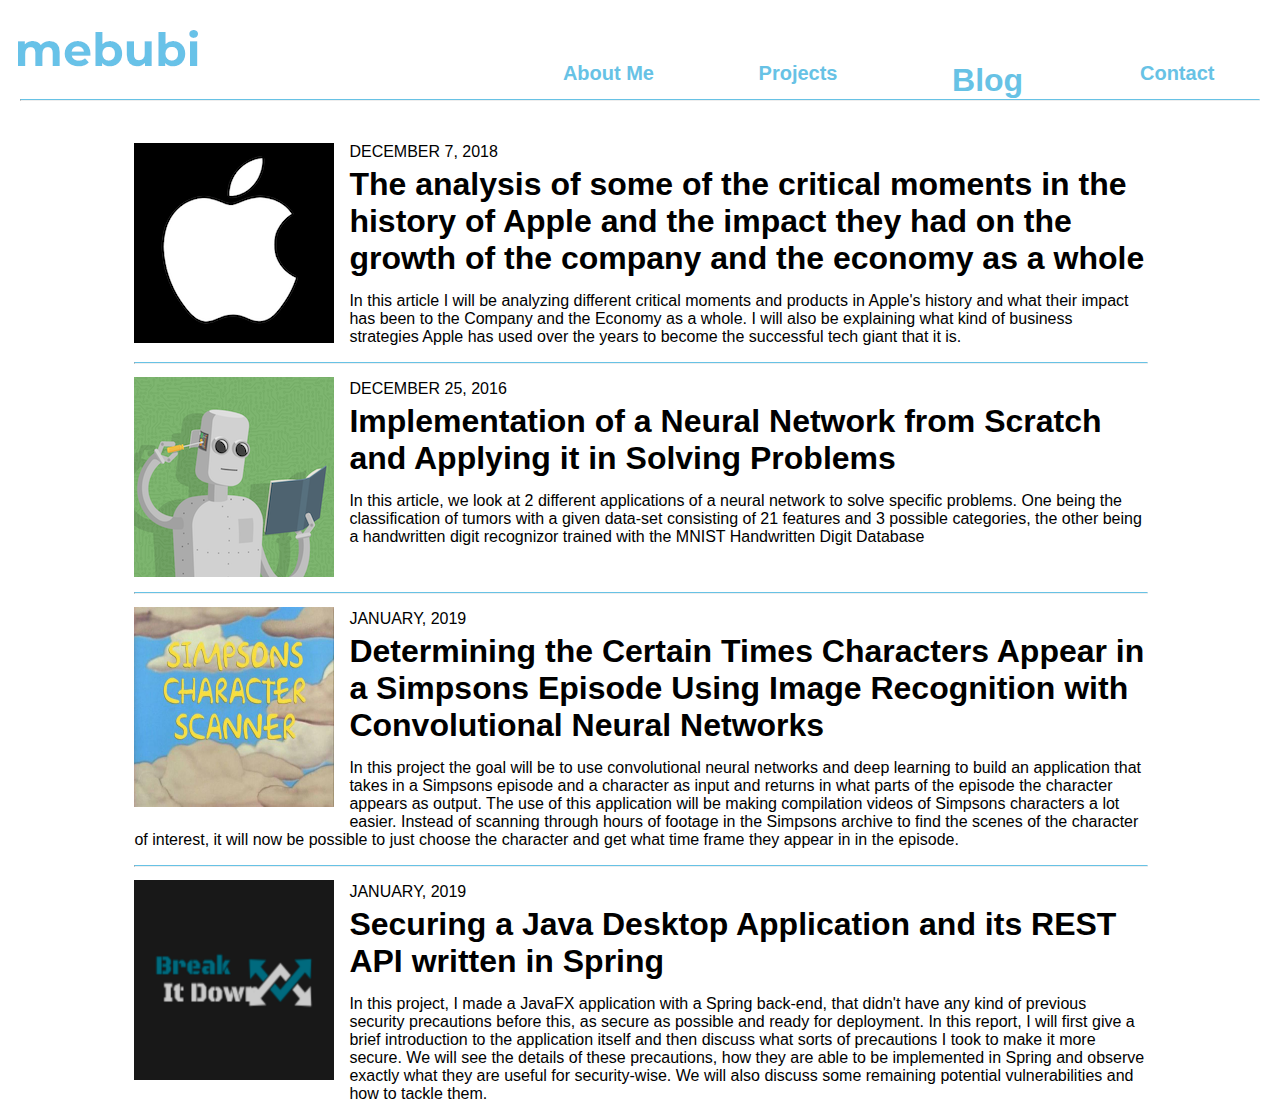
<file: blog.html>
<!DOCTYPE html>

<!DOCTYPE html>
<html>
<head>
	<title>My blog page where you can find articles about the details of some of my projects, be it Apple, Java, Spring security, Deeplearning4j, ...</title>
	<meta charset="UTF-8">
	<link rel="stylesheet" type="text/css" href="MyStyles.css">
	
	
	<!-- Global site tag (gtag.js) - Google Analytics -->
<script async src="https://www.googletagmanager.com/gtag/js?id=UA-132957653-1"></script>
<script>
  window.dataLayer = window.dataLayer || [];
  function gtag(){dataLayer.push(arguments);}
  gtag('js', new Date());

  gtag('config', 'UA-132957653-1');
</script>

	
	
</head>
<body>

		<img src="mebubiLogo.png" align="left">

			<br><br><br>
		<ul id="navUL">
			<div id="divToRight">
			<li id="navLI"><a id="navLink" href="contact.html"><b>Contact</b></a></li>
			</div>
			<div id="divToRight">
			<li id="navLI"><a id="navLink" href="blog.html"><b><font size="+3">Blog</font></b></a></li>	
			</div>
			<div id="divToRight">
			<li id="navLI"><a id="navLink" href="projects.html"><b>Projects</b></a></li>
			</div>
			<div id="divToRight">
			<li id="navLI"><a id="navLink" href="index.html"><b>About Me</b></a></li>
			</div>


		</ul>

	<hr id="seperatingLine" align="center">


	<br>
		<center>
		<div style="width: 80%;">
			
			<img src="appleThumbnail.png" align="left" style="padding-right: 15px; padding-bottom: 15px;">
			<p class="blogDate" align="left" style="margin-bottom: 0px;">DECEMBER 7, 2018</p>
			<h1 class="blogHeadLine" align="left" style="margin-top: 5px; margin-bottom: 0px;"><a href="blog/apple/main.html" style="text-decoration: none; color: black">The analysis of some of the critical moments in the history of Apple and the impact they had on the growth of the company and the economy as a whole</a></h1>
			<p class="blogContent" align="left" style="margin-top: 15px;">In this article I will be analyzing different critical moments and products in Apple's history and what their impact has been to the Company and the Economy as a whole. I will also be explaining what kind of business strategies Apple has used over the years to become the successful tech giant that it is.</p>

			<hr id="seperatingLineForBlogTabs" align="center">


			<img src="ml.png" align="left" style="padding-right: 15px; padding-bottom: 15px; padding-top: 5px;">
			<p class="blogDate" align="left" style="margin-bottom: 0px;">DECEMBER 25, 2016</p>
			<h1 class="blogHeadLine" align="left" style="margin-top: 5px; margin-bottom: 0px;"><a href="blog/ml/main.html" style="text-decoration: none; color: black">Implementation of a Neural Network from Scratch and Applying it in Solving Problems</a></h1>
			<p class="blogContent" align="left" style="margin-top: 15px;">In this article, we look at 2 different applications of a neural network to solve specific problems. One being the classification of tumors with a given data-set consisting of 21 features and 3 possible categories, the other being a handwritten digit recognizor trained with the MNIST Handwritten Digit Database</p>


			<hr id="seperatingLineForBlogTabs" align="center" style="margin-top: 15px;">


									<img src="simp.jpeg" width="200px" height="200px" align="left" style="padding-right: 15px; padding-bottom: 15px; padding-top: 5px;">
			<p class="blogDate" align="left" style="margin-bottom: 0px;">JANUARY, 2019</p>
			<h1 class="blogHeadLine" align="left" style="margin-top: 5px; margin-bottom: 0px;"><a href="blog/simpsons/main.html" style="text-decoration: none; color: black">Determining the Certain Times Characters Appear in a Simpsons Episode Using Image Recognition with Convolutional Neural Networks</a></h1>
			<p class="blogContent" align="left" style="margin-top: 15px;">In this project the goal will be to use convolutional neural networks and deep learning to build an application that takes in a Simpsons episode and a character as input and returns in what parts of the episode the character appears as output. The use of this application will be making compilation videos of Simpsons characters a lot easier. Instead of scanning through hours of footage in the Simpsons archive to find the scenes of the character of interest, it will now be possible to just choose the character and get what time frame they appear in in the episode.</p>


			<hr id="seperatingLineForBlogTabs" align="center" style="margin-top: 15px;">


<img src="bid.png" width="200px" height="200px" align="left" style="padding-right: 15px; padding-bottom: 15px; padding-top: 5px;">
			<p class="blogDate" align="left" style="margin-bottom: 0px;">JANUARY, 2019</p>
			<h1 class="blogHeadLine" align="left" style="margin-top: 5px; margin-bottom: 0px;"><a href="blog/crypto/main.html" style="text-decoration: none; color: black">Securing a Java Desktop Application and its REST API written in Spring</a></h1>
			<p class="blogContent" align="left" style="margin-top: 15px;">In this project, I made a JavaFX application with a Spring back-end, that didn't have any kind of previous security precautions before this, as secure as possible and ready for deployment. In this report, I will first give a brief introduction to the application itself and then discuss what sorts of precautions I took to make it more secure. We will see the details of these precautions, how they are able to be implemented in Spring and observe exactly what they are useful for security-wise. We will also discuss some remaining potential vulnerabilities and how to tackle them.</p>


		</div>
		</center>


</body>
</html>
</file>
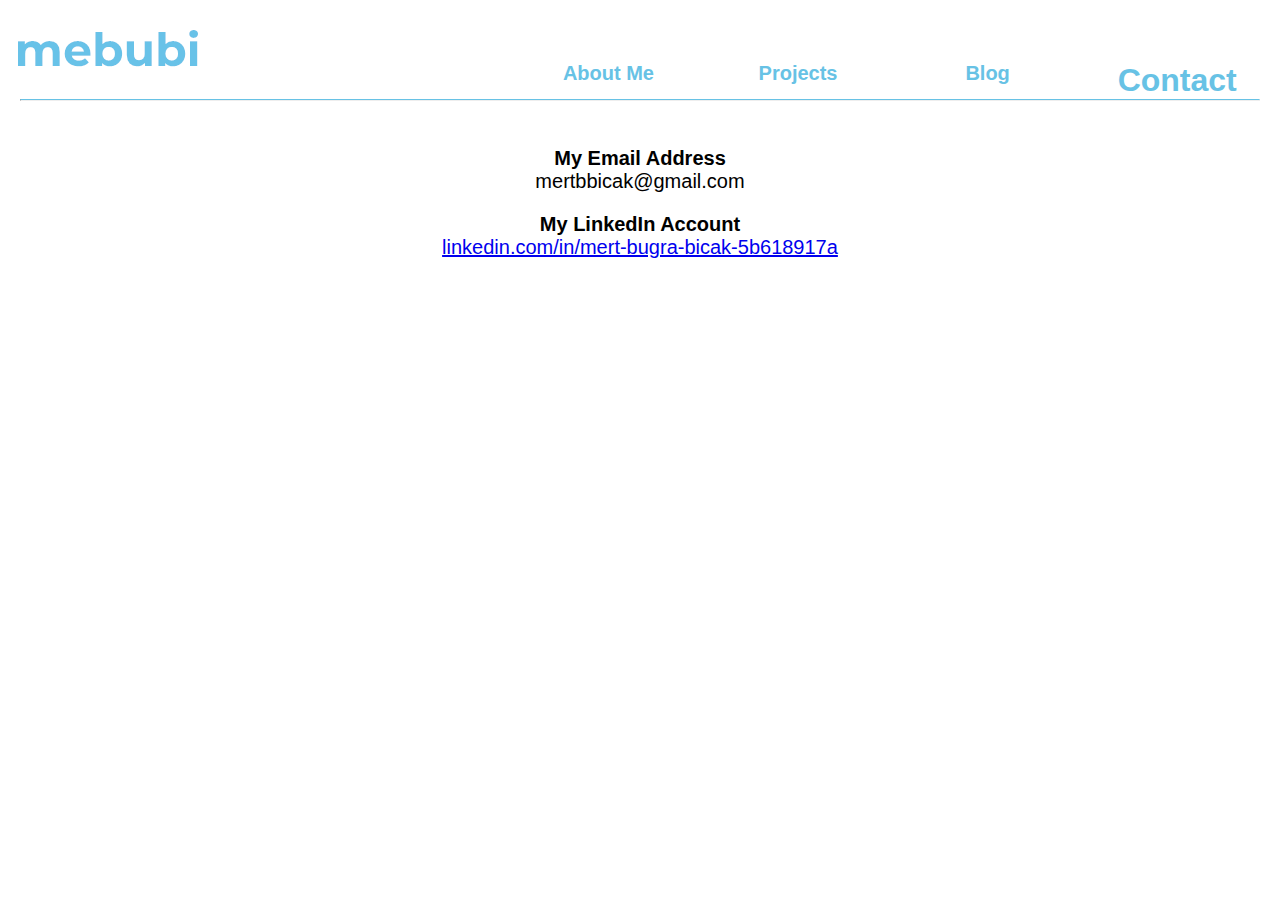
<file: contact.html>
<!DOCTYPE html>

<!DOCTYPE html>
<html>
<head>
	<title>My contact details.</title>
	<meta charset="UTF-8">
	<link rel="stylesheet" type="text/css" href="MyStyles.css">
	
	
	<!-- Global site tag (gtag.js) - Google Analytics -->
<script async src="https://www.googletagmanager.com/gtag/js?id=UA-132957653-1"></script>
<script>
  window.dataLayer = window.dataLayer || [];
  function gtag(){dataLayer.push(arguments);}
  gtag('js', new Date());

  gtag('config', 'UA-132957653-1');
</script>

	
	
	
</head>
<body>



		<img src="mebubiLogo.png" align="left">

			<br><br><br>
		<ul id="navUL">
			<div id="divToRight">
			<li id="navLI"><a id="navLink" href="contact.html"><b><font size="+3">Contact</font></b></a></li>
			</div>
			<div id="divToRight">
			<li id="navLI"><a id="navLink" href="blog.html"><b>Blog</b></a></li>	
			</div>
			<div id="divToRight">
			<li id="navLI"><a id="navLink" href="projects.html"><b>Projects</b></a></li>
			</div>
			<div id="divToRight">
			<li id="navLI"><a id="navLink" href="index.html"><b>About Me</b></a></li>
			</div>


		</ul>

	<hr id="seperatingLine" align="center">


	<br>

		<center>
		<div id="textBody" style="font-family: Arial; font-size: 20px;">
			

			<p><b>My Email Address</b><br>
				mertbbicak@gmail.com<br>			
			</p>

			<p><b>My LinkedIn Account</b><br>
				<a href="http://www.linkedin.com/in/mert-bugra-bicak-5b618917a">linkedin.com/in/mert-bugra-bicak-5b618917a</a><br>			
			</p>



		</div>
	</center>


</body>
</html>
</file>
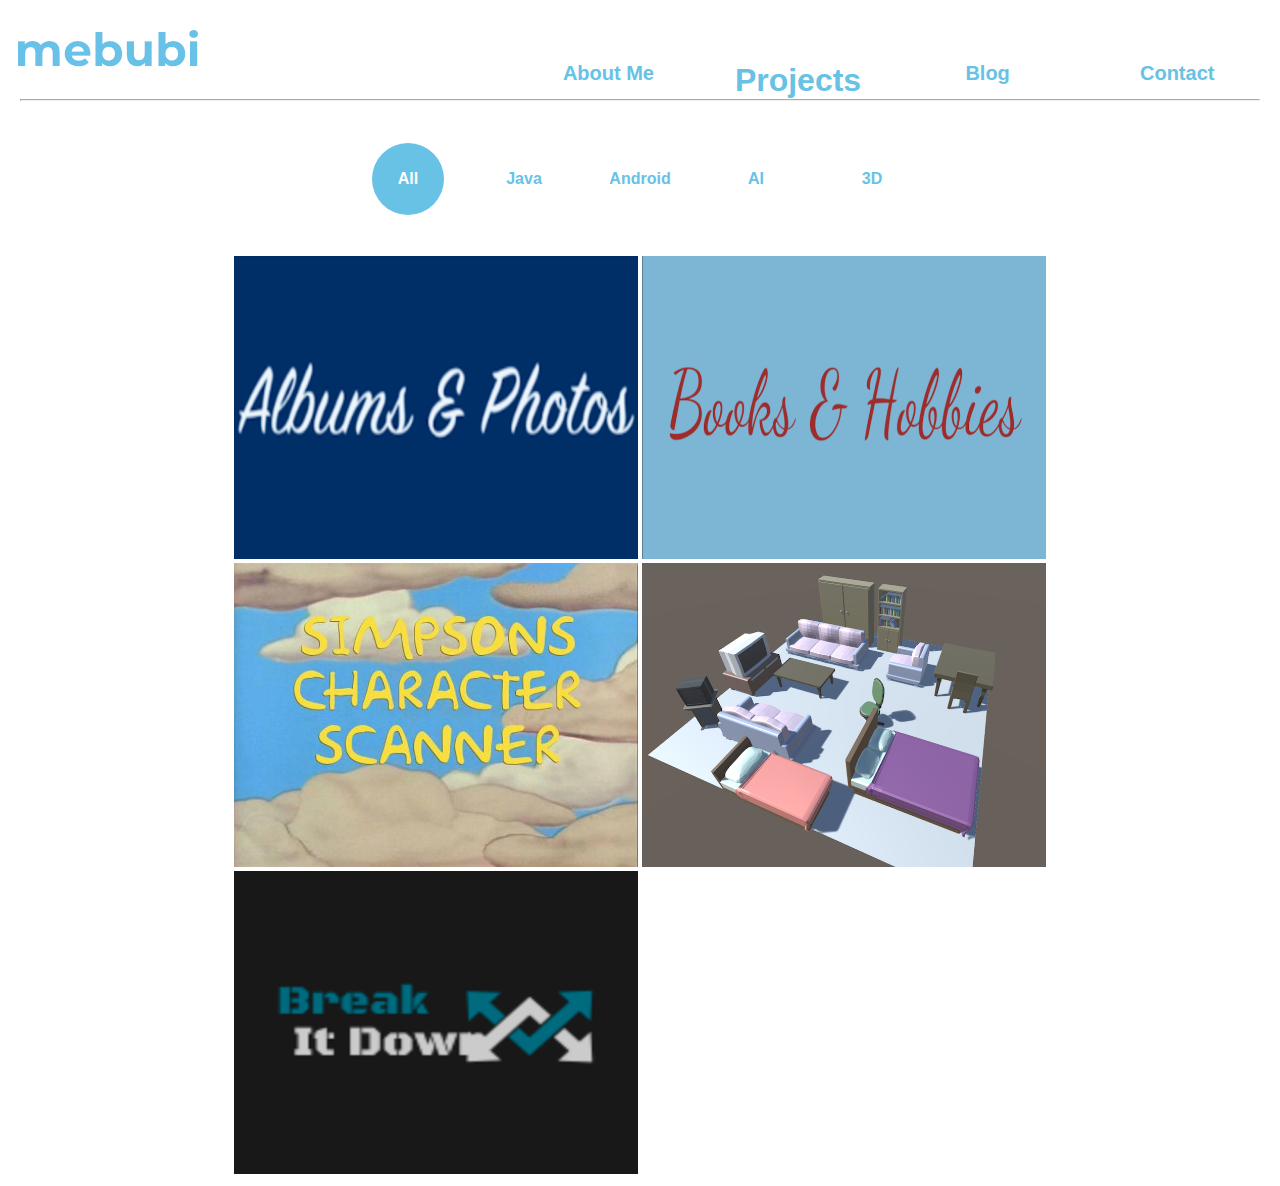
<file: projects.html>
<!DOCTYPE html>

<!DOCTYPE html>
<html>
<head>
	<title>Projects page. Contains a few productivity applications that might be useful like Books and Hobbies for Android and Break It Down for Desktop. Also some Machine Learning/Artificial Intelligence projects. Also free 3D Unity furniture assets</title>
	<meta charset="UTF-8">
	<link rel="stylesheet" type="text/css" href="MyStyles.css">
	
	
	<!-- Global site tag (gtag.js) - Google Analytics -->
<script async src="https://www.googletagmanager.com/gtag/js?id=UA-132957653-1"></script>
<script>
  window.dataLayer = window.dataLayer || [];
  function gtag(){dataLayer.push(arguments);}
  gtag('js', new Date());

  gtag('config', 'UA-132957653-1');
</script>

	
	
</head>
<body>



		<img src="mebubiLogo.png" align="left">

			<br><br><br>
		<ul id="navUL">
			<div id="divToRight">
			<li id="navLI"><a id="navLink" href="contact.html"><b>Contact</b></a></li>
			</div>
			<div id="divToRight">
			<li id="navLI"><a id="navLink" href="blog.html"><b>Blog</b></a></li>	
			</div>
			<div id="divToRight">
			<li id="navLI"><a id="navLink" href="projects.html"><b><font size="+3">Projects</font></b></a></li>
			</div>
			<div id="divToRight">
			<li id="navLI"><a id="navLink" href="index.html"><b>About Me</b></a></li>
			</div>
		</ul>

		<hr id="seperatingLine" align="center">
		<br>

		<ul id="projectCircleList">
			<center>
				<li><a href="#" style="text-decoration:none;"><div id="all" class="circle" onclick="onCategorySelect('all')"><b>All</b></div></a></li>
				<li><a href="#" style="text-decoration:none;"><div id="java" class="circle" onclick="onCategorySelect('java')"><b>Java</b></div></a></li>
				<li><a href="#" style="text-decoration:none;"><div id="android" class="circle" onclick="onCategorySelect('android')"><b>Android</b></div></a></li>
				<li><a href="#" style="text-decoration:none;"><div id="ai" class="circle" onclick="onCategorySelect('ai')"><b>AI</b></div></a></li>
				<li><a href="#" style="text-decoration:none;"><div id="threeD" class="circle" onclick="onCategorySelect('threeD')"><b>3D</b></div></a></li>
			</center>		
		</ul>

		<center>
			<div id="imageTabBody">
				<a href="https://play.google.com/store/apps/details?id=me.mebubi.myalbum"><img id="sdp" class="imageTab" src="sdp.png"/></a>
				<a href="https://play.google.com/store/apps/details?id=com.mebubi.mert.booksandhobbies" title="Books & Hobbies"><img id="booksandhobbies" class="imageTab" src="bh2.png" /></a>
				<a href="blog/simpsons/main.html"><img id="simpsons" class="imageTab" src="simp.jpeg"/></a>
				<a href="blog/modeling/furniture.html"><img id="furniture" class="imageTab" src="assets4x3.png"/></a>
				<a href="blog/crypto/breakitdown.html" title="Break It Down"><img id="breakitdown" class="imageTab" src="bid.png"/></a>
				<a href=""><img id="filler" class="imageTab" src="sample2.png" style="visibility: hidden;" /></a>
			</div>
		</center>

		<script type="text/javascript">
			document.getElementById('all').classList.add('circleSelected');
		</script>


		<script type="text/javascript">
			function onCategorySelect(x) {
				var simpsons = document.getElementById('simpsons');
				var sdp = document.getElementById('sdp');
				var breakitdown = document.getElementById('breakitdown');
				var booksandhobbies = document.getElementById('booksandhobbies');
				var furniture = document.getElementById('furniture');
				var filler = document.getElementById('filler');

				var allButton = document.getElementById('all');
				var javaButton = document.getElementById('java');
				var androidButton = document.getElementById('android');
				var aiButton = document.getElementById('ai');
				var threeDButton = document.getElementById('threeD');

				if(x == 'all') {

					allButton.classList.add('circleSelected');
					javaButton.classList.remove('circleSelected');
					androidButton.classList.remove('circleSelected');
					aiButton.classList.remove('circleSelected');
					threeDButton.classList.remove('circleSelected');

					filler.style.display = 'inline';
					filler.style.visibility = 'hidden';

					simpsons.style.display = 'inline';
					sdp.style.display = 'inline';
					breakitdown.style.display = 'inline';
					booksandhobbies.style.display = 'inline';
					furniture.style.display = 'inline';

				}
				else if(x == 'java') {
					javaButton.classList.add('circleSelected');
					allButton.classList.remove('circleSelected');
					androidButton.classList.remove('circleSelected');
					aiButton.classList.remove('circleSelected');
					threeDButton.classList.remove('circleSelected');

					filler.style.display = 'none';

					simpsons.style.display = 'none';
					sdp.style.display = 'inline';
					breakitdown.style.display = 'inline';
					booksandhobbies.style.display = 'none';
					furniture.style.display = 'none';

				}
				else if(x == 'android') {

					androidButton.classList.add('circleSelected');
					javaButton.classList.remove('circleSelected');
					allButton.classList.remove('circleSelected');
					aiButton.classList.remove('circleSelected');
					threeDButton.classList.remove('circleSelected');

					filler.style.display = 'none';

					simpsons.style.display = 'none';
					sdp.style.display = 'inline';
					breakitdown.style.display = 'none';
					booksandhobbies.style.display = 'inline';
					furniture.style.display = 'none';
				}
				else if(x == 'ai') {

					aiButton.classList.add('circleSelected');
					javaButton.classList.remove('circleSelected');
					androidButton.classList.remove('circleSelected');
					allButton.classList.remove('circleSelected');
					threeDButton.classList.remove('circleSelected');

					filler.style.display = 'none';

					simpsons.style.display = 'inline';
					sdp.style.display = 'none';
					breakitdown.style.display = 'none';
					booksandhobbies.style.display = 'none';
					furniture.style.display = 'none';
				}
				else if(x == 'threeD') {

					threeDButton.classList.add('circleSelected');
					javaButton.classList.remove('circleSelected');
					androidButton.classList.remove('circleSelected');
					allButton.classList.remove('circleSelected');
					aiButton.classList.remove('circleSelected');

					filler.style.display = 'none';

					simpsons.style.display = 'none';
					sdp.style.display = 'none';
					breakitdown.style.display = 'none';
					booksandhobbies.style.display = 'none';
					furniture.style.display = 'inline';
				}


				}
		
		</script>


</body>


</html>
</file>
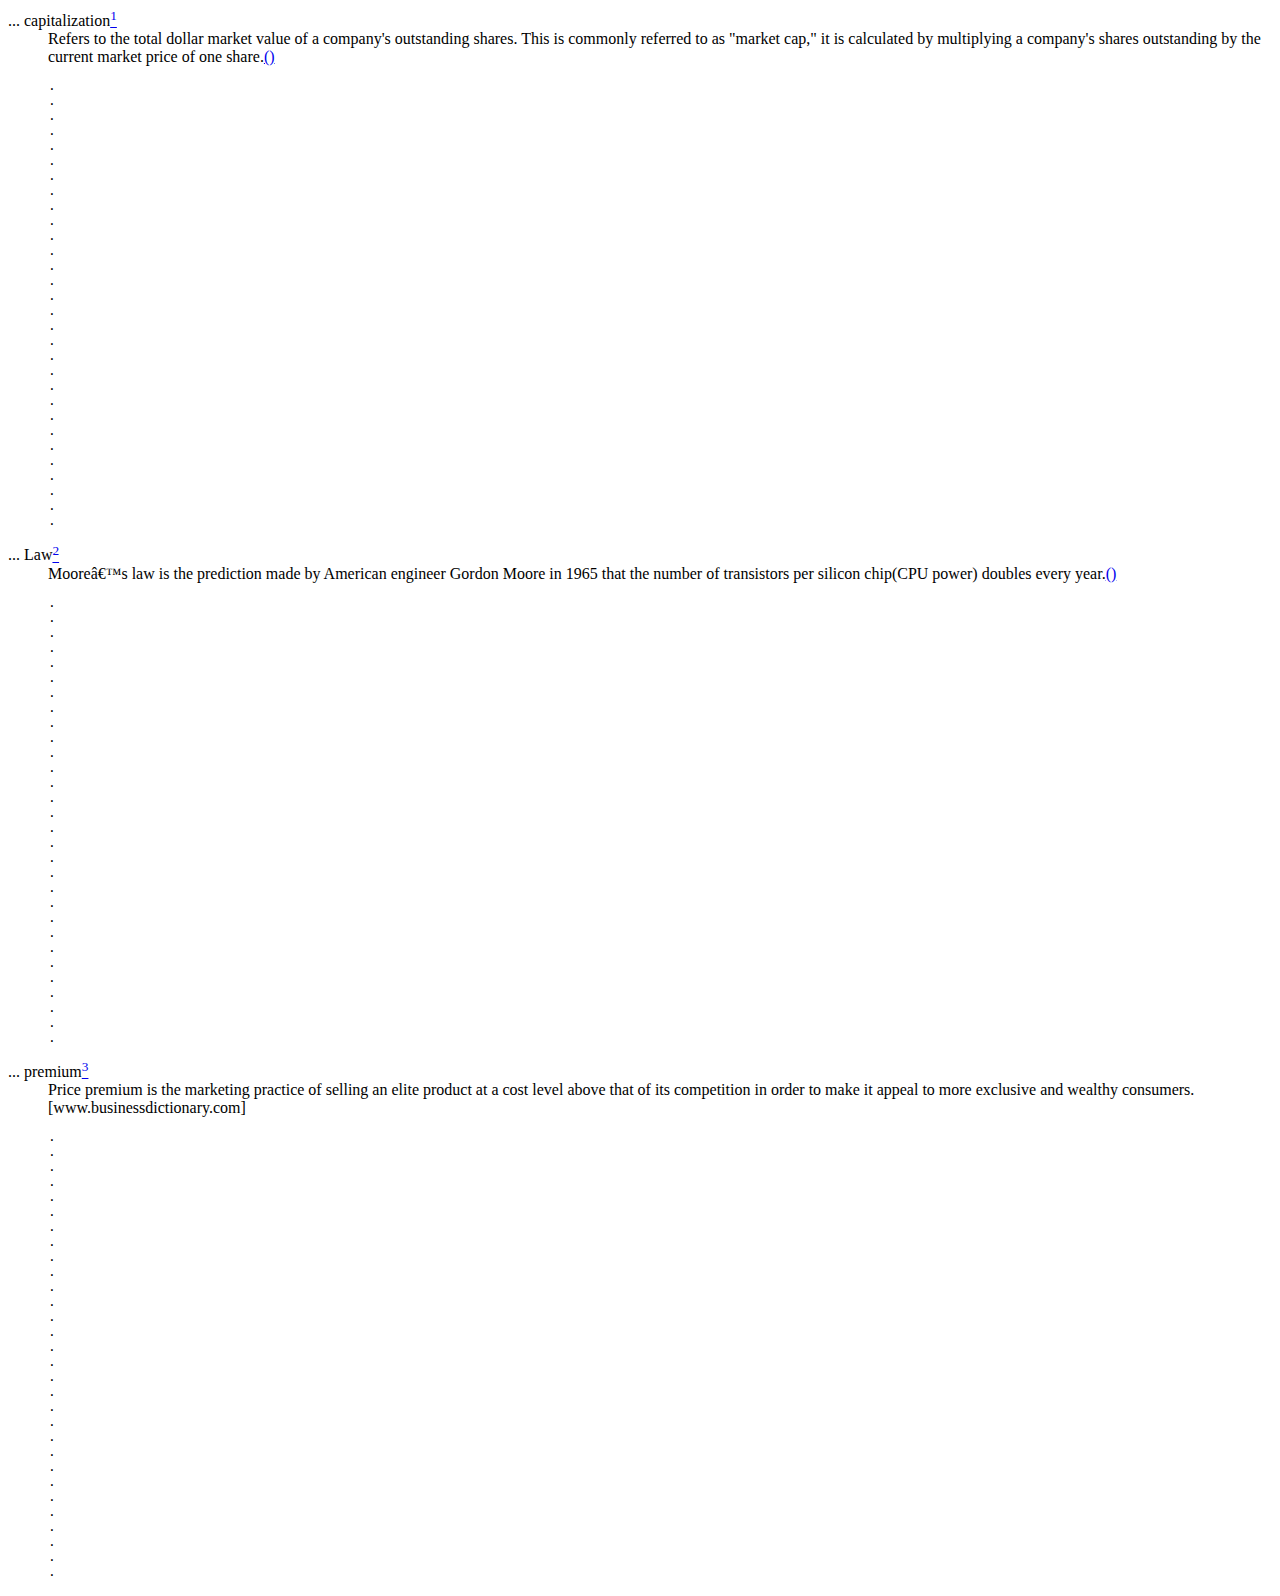
<file: blog/apple/footnode.html>
<!DOCTYPE HTML PUBLIC "-//W3C//DTD HTML 4.0 Transitional//EN">

<!--Converted with LaTeX2HTML 2018 (Released Feb 1, 2018) -->
<HTML>
<HEAD>
<TITLE>Footnotes</TITLE>
<META NAME="description" CONTENT="Footnotes">
<META NAME="keywords" CONTENT="main">
<META NAME="resource-type" CONTENT="document">
<META NAME="distribution" CONTENT="global">

<META HTTP-EQUIV="Content-Type" CONTENT="text/html; charset=utf-8">
<META NAME="Generator" CONTENT="LaTeX2HTML v2018">
<META HTTP-EQUIV="Content-Style-Type" CONTENT="text/css">

<LINK REL="STYLESHEET" HREF="main.css">

<LINK REL="previous" HREF="node27.html">
<LINK REL="up" HREF="main.html">
</HEAD>

<BODY >

<DL>
<DT><A NAME="foot259">... capitalization</A><A
 HREF="node4.html#tex2html2"><SUP><SPAN CLASS="arabic">1</SPAN></SUP></A></DT>
<DD>Refers to the total dollar market value of a company's outstanding shares. This is commonly referred to as "market cap," it is calculated by multiplying a company's shares outstanding by the current market price of one share.<A
 HREF="#marketCapitalization">()</A>

<PRE>.
.
.
.
.
.
.
.
.
.
.
.
.
.
.
.
.
.
.
.
.
.
.
.
.
.
.
.
.
.
</PRE>
</DD>
<DT><A NAME="foot264">... Law</A><A
 HREF="node16.html#tex2html11"><SUP><SPAN CLASS="arabic">2</SPAN></SUP></A></DT>
<DD>Moore&#226;&#128;&#153;s law is the prediction made by American engineer Gordon Moore in 1965 that the number of transistors per silicon chip(CPU power) doubles every year.<A
 HREF="#mooresLaw">()</A>

<PRE>.
.
.
.
.
.
.
.
.
.
.
.
.
.
.
.
.
.
.
.
.
.
.
.
.
.
.
.
.
.
</PRE>
</DD>
<DT><A NAME="foot152">... premium</A><A
 HREF="node16.html#tex2html13"><SUP><SPAN CLASS="arabic">3</SPAN></SUP></A></DT>
<DD>Price premium is the marketing practice of selling an elite product at a cost level above that of its competition in order to make it appeal to more exclusive and wealthy consumers.[www.businessdictionary.com]

<PRE>.
.
.
.
.
.
.
.
.
.
.
.
.
.
.
.
.
.
.
.
.
.
.
.
.
.
.
.
.
.
</PRE>
</DD>
</DL>
</BODY>
</HTML>
</file>
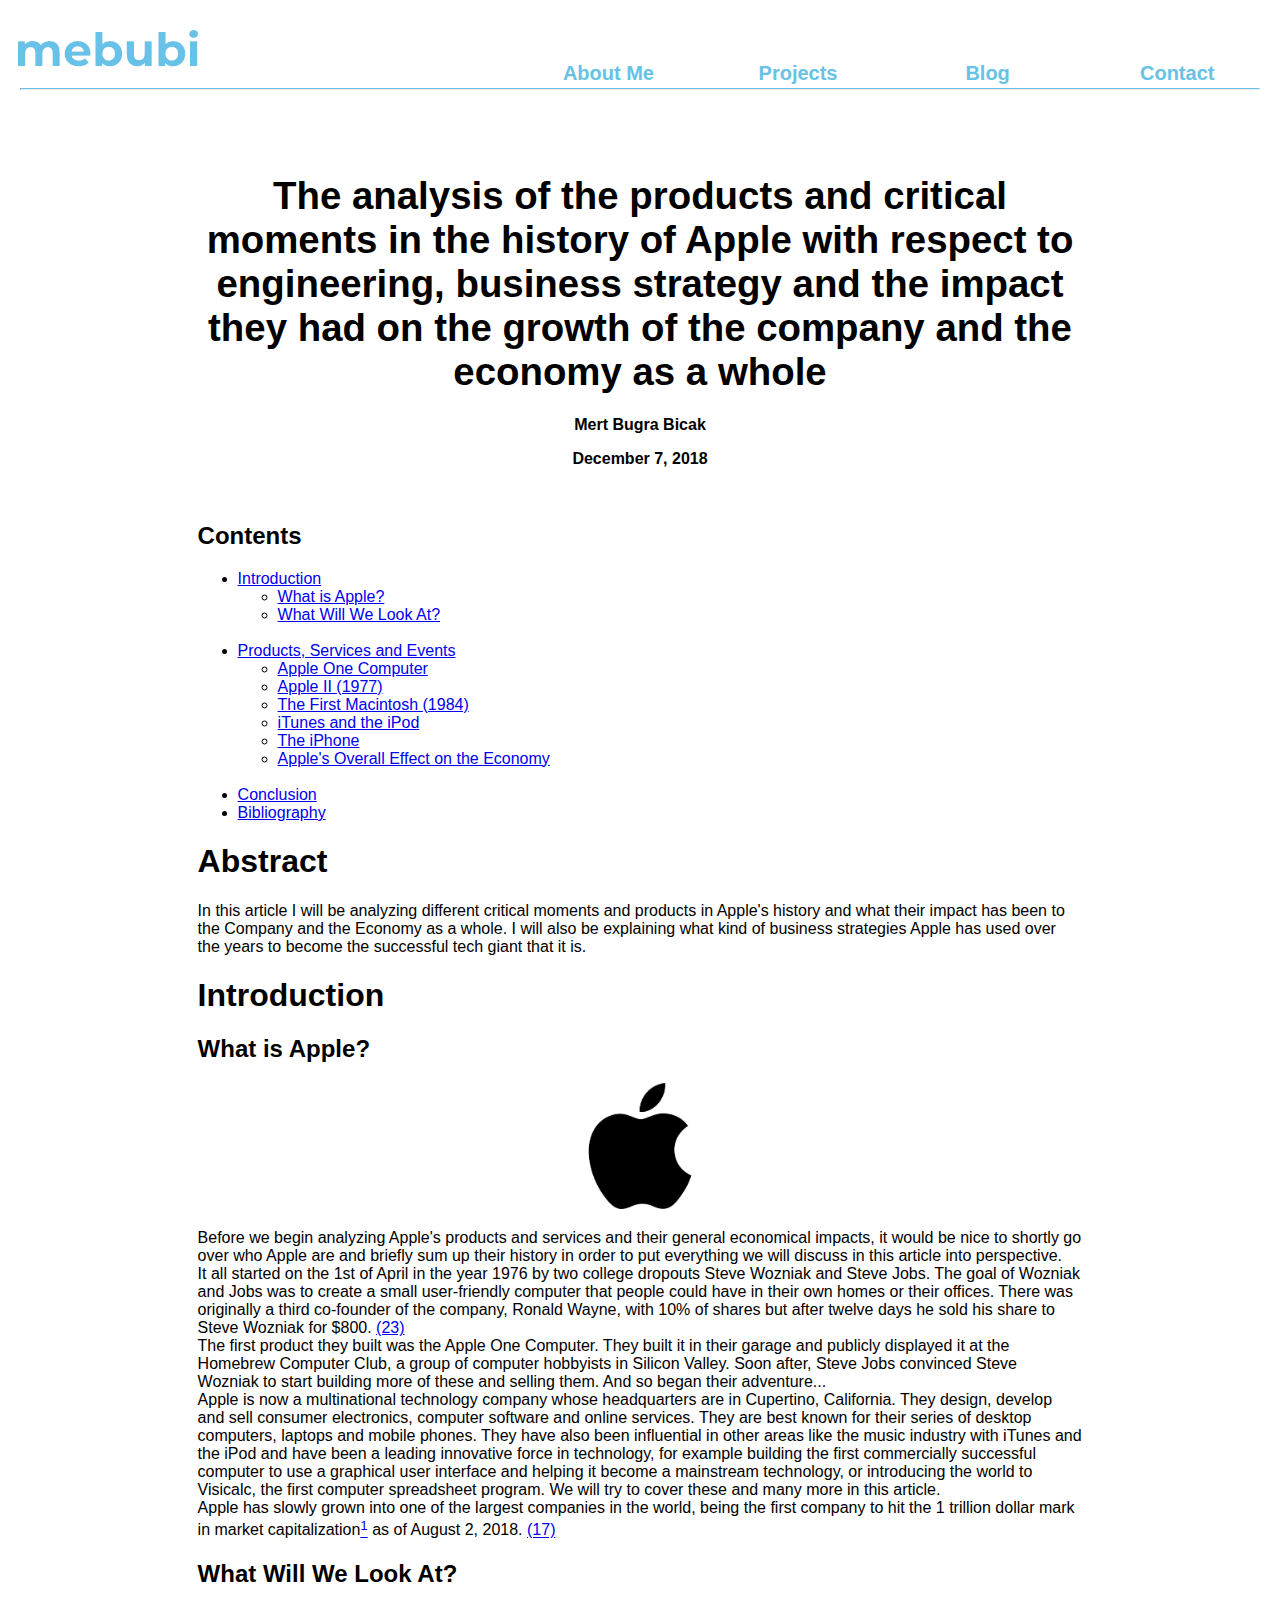
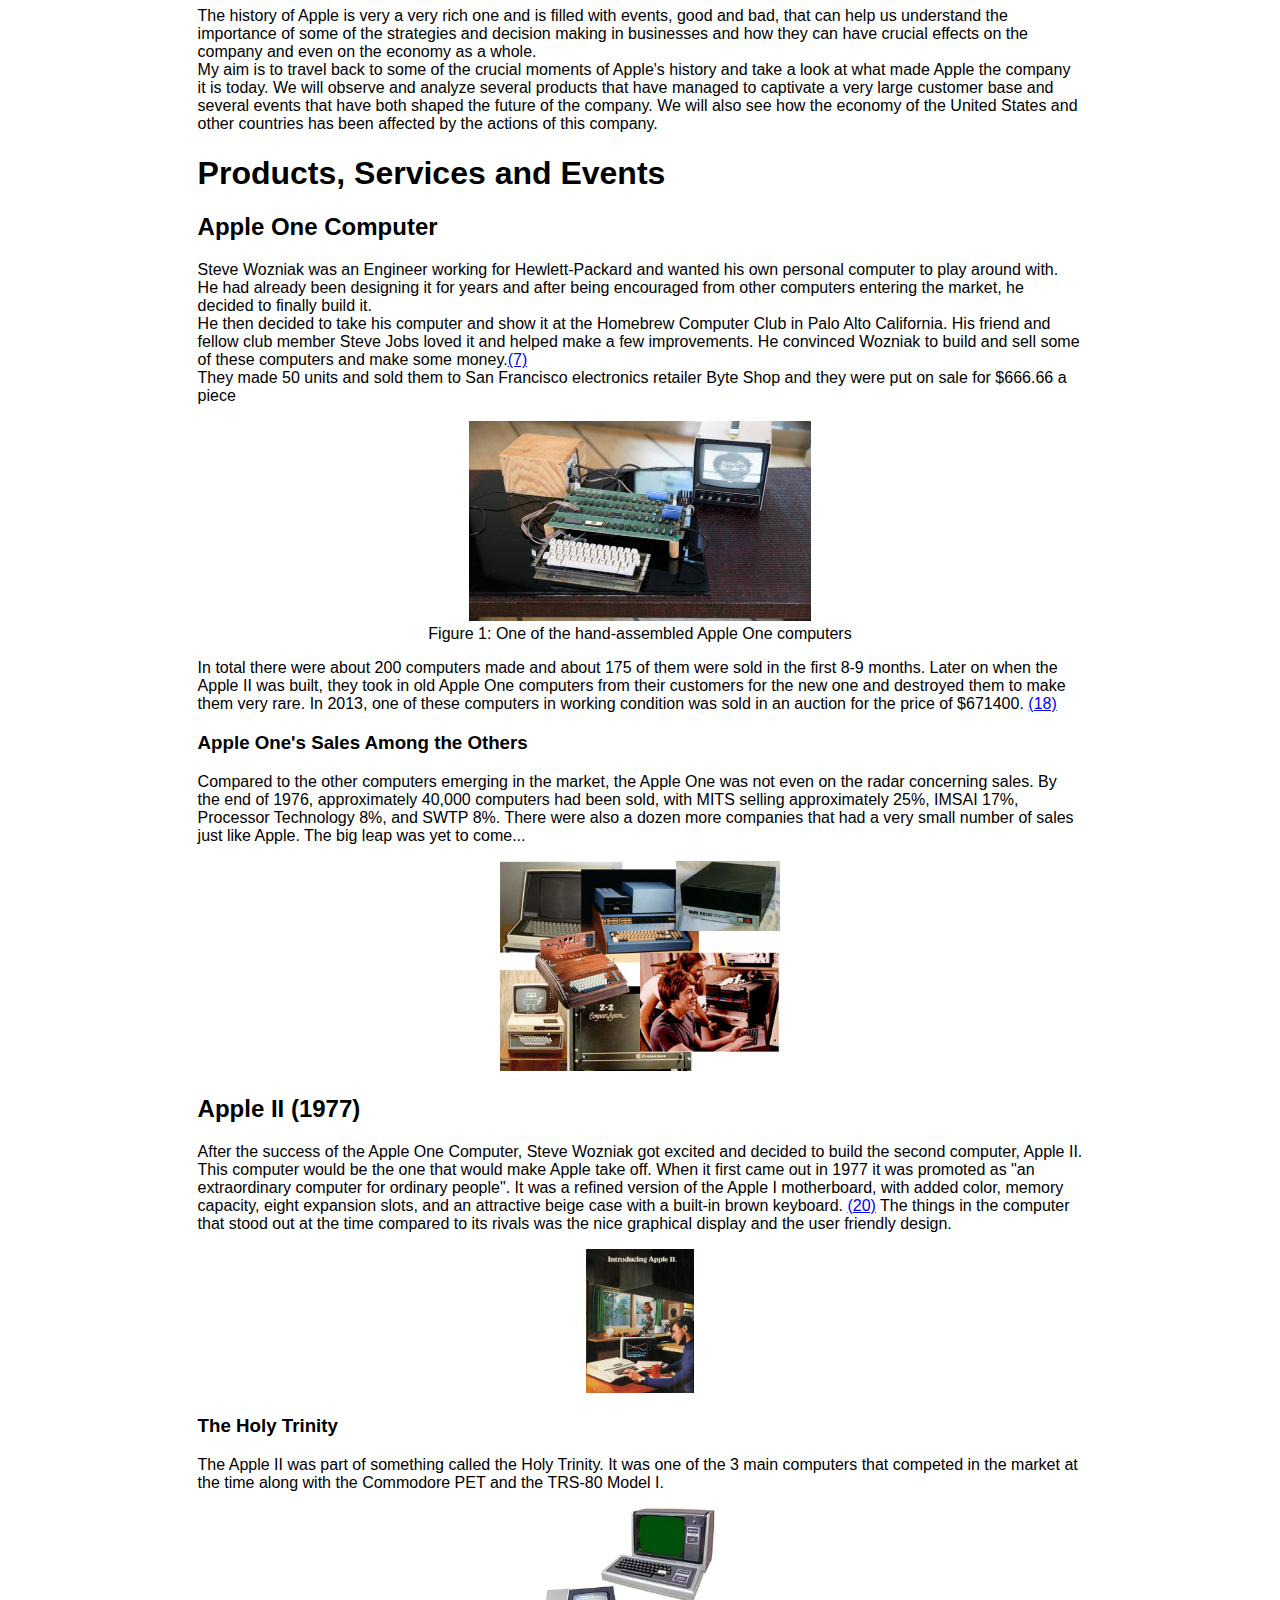
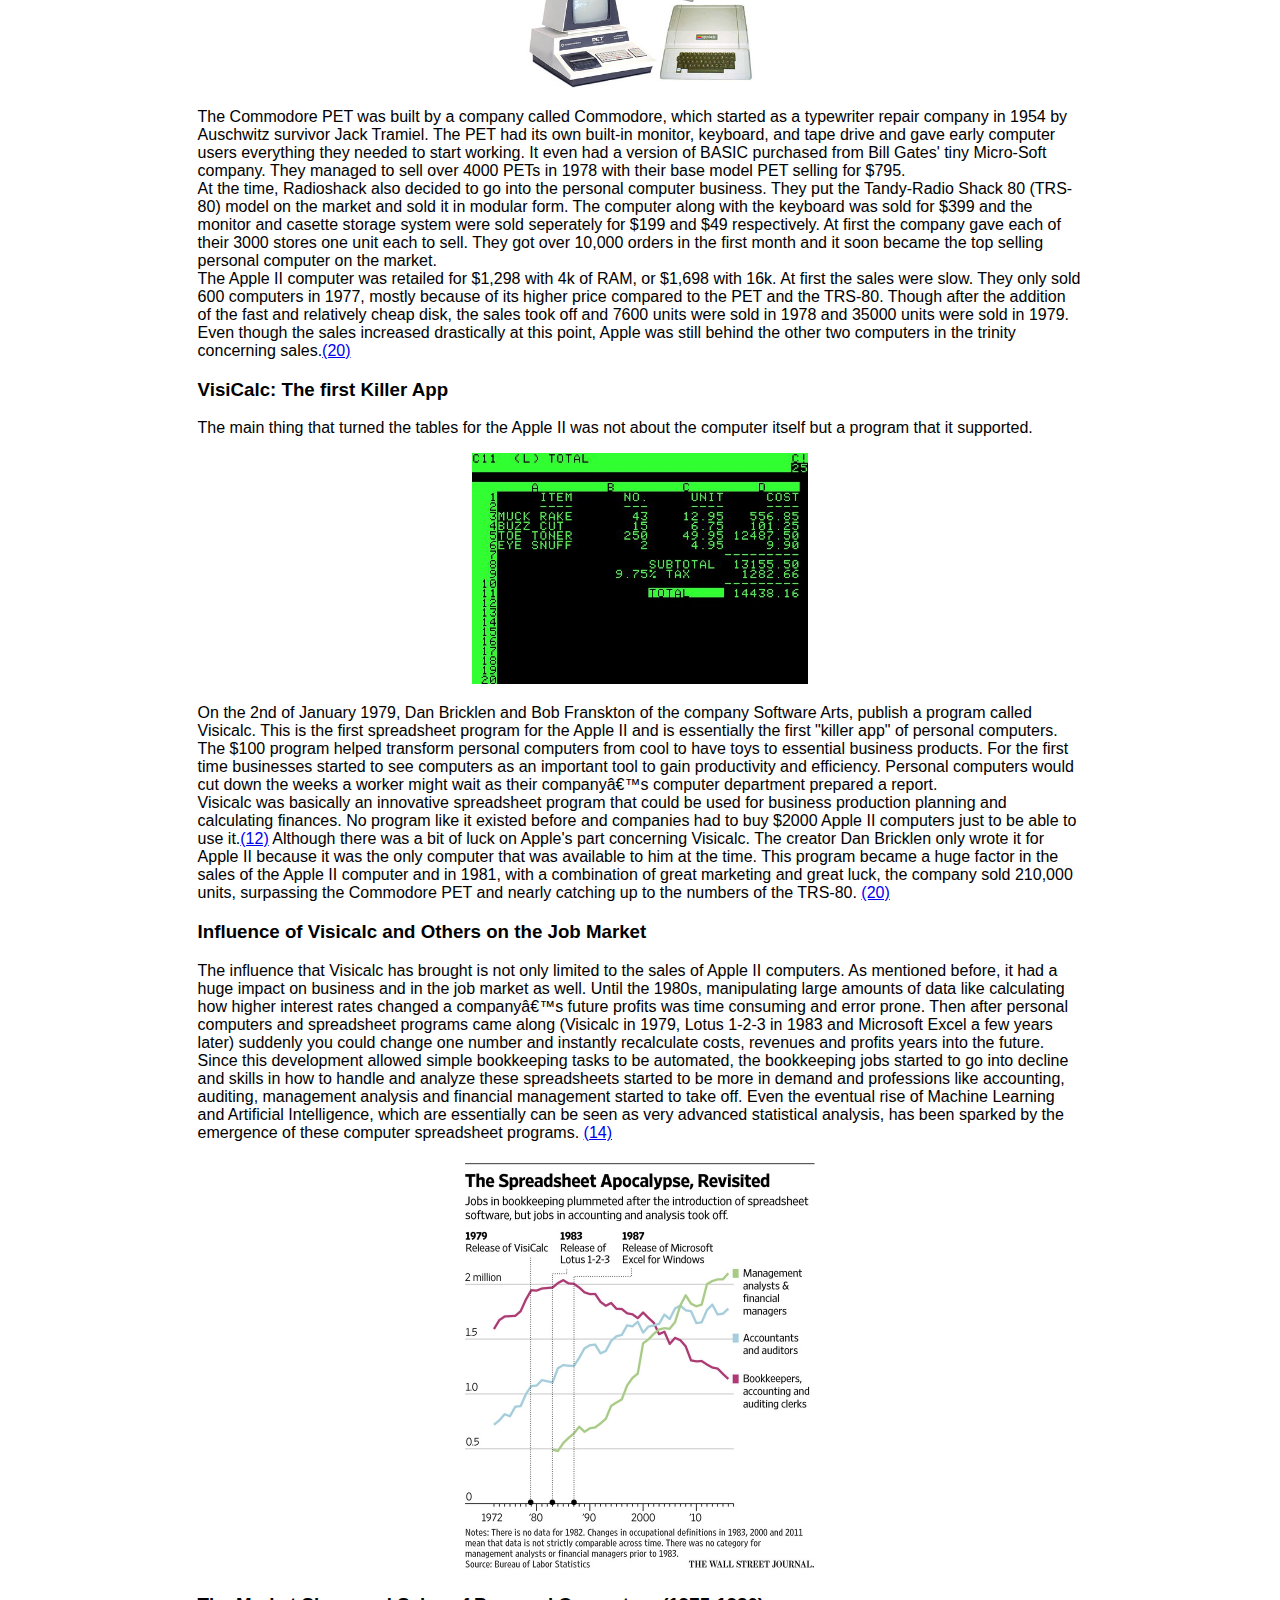
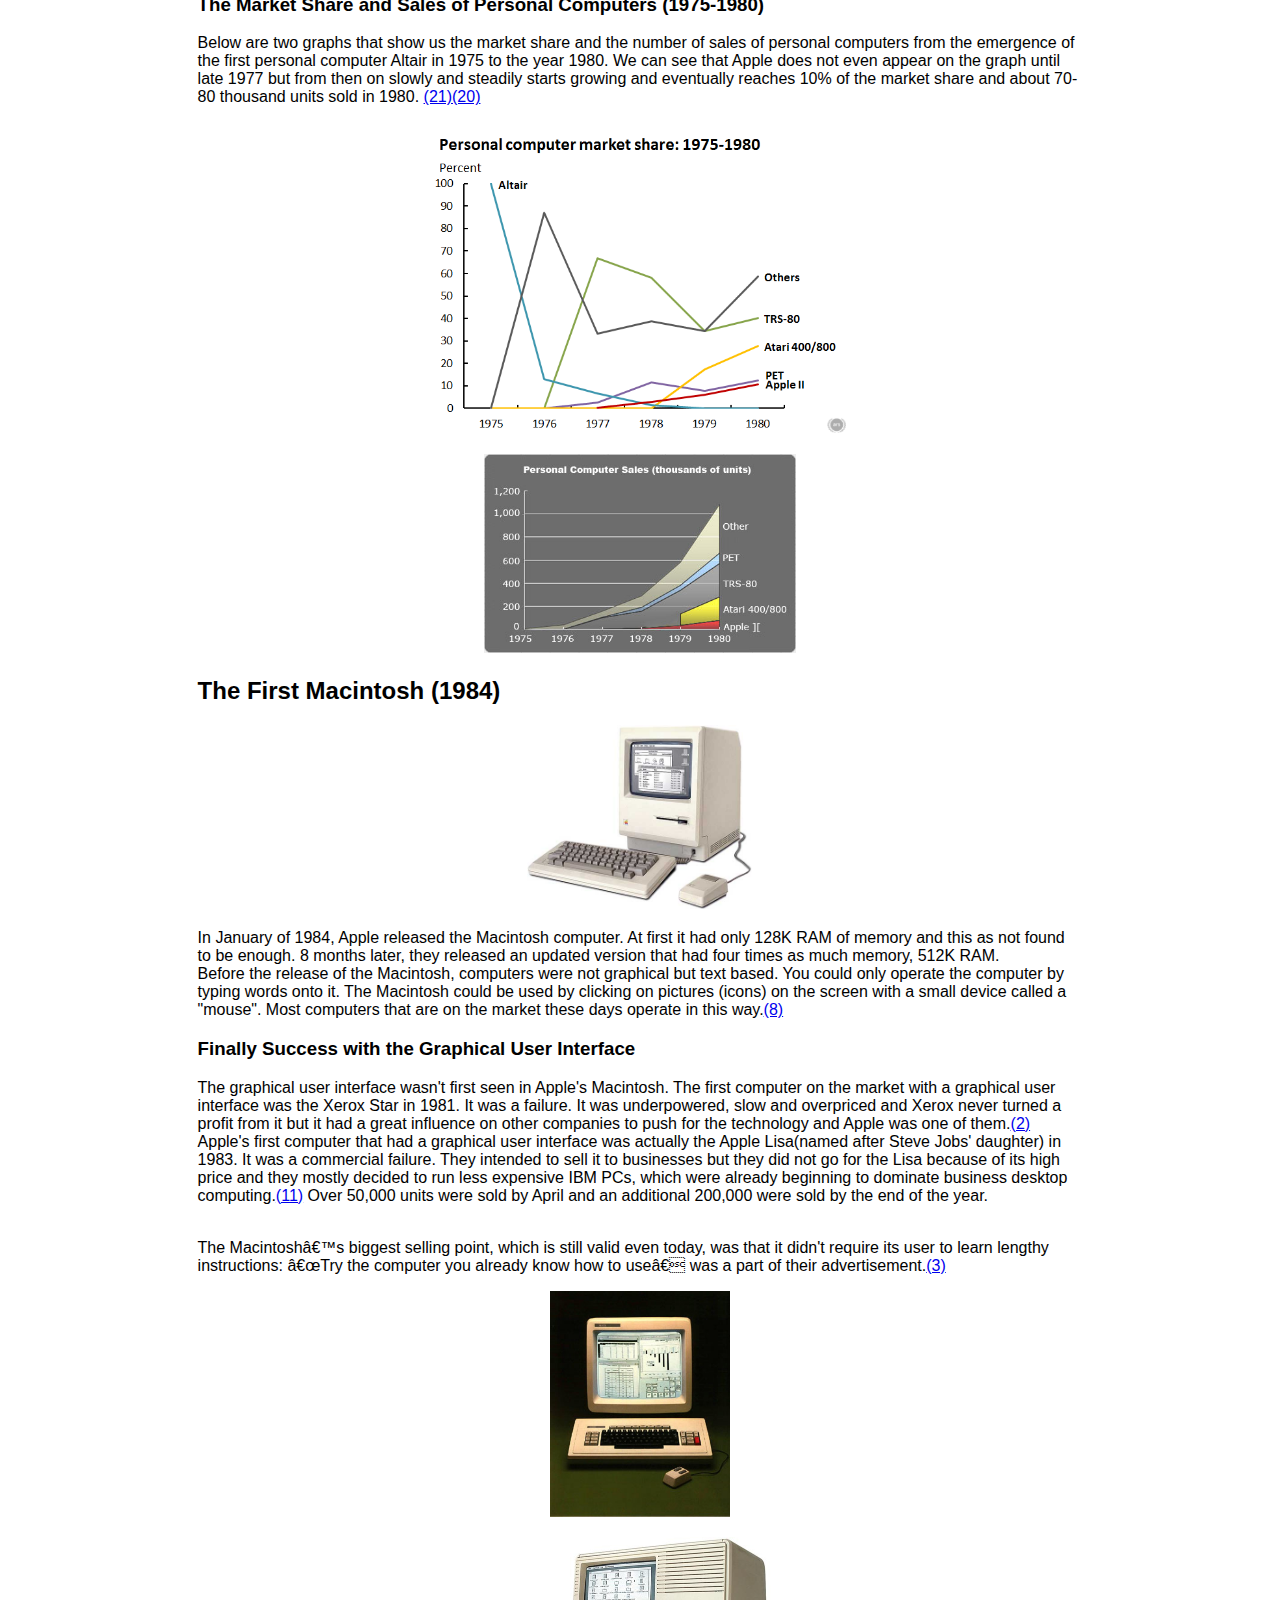
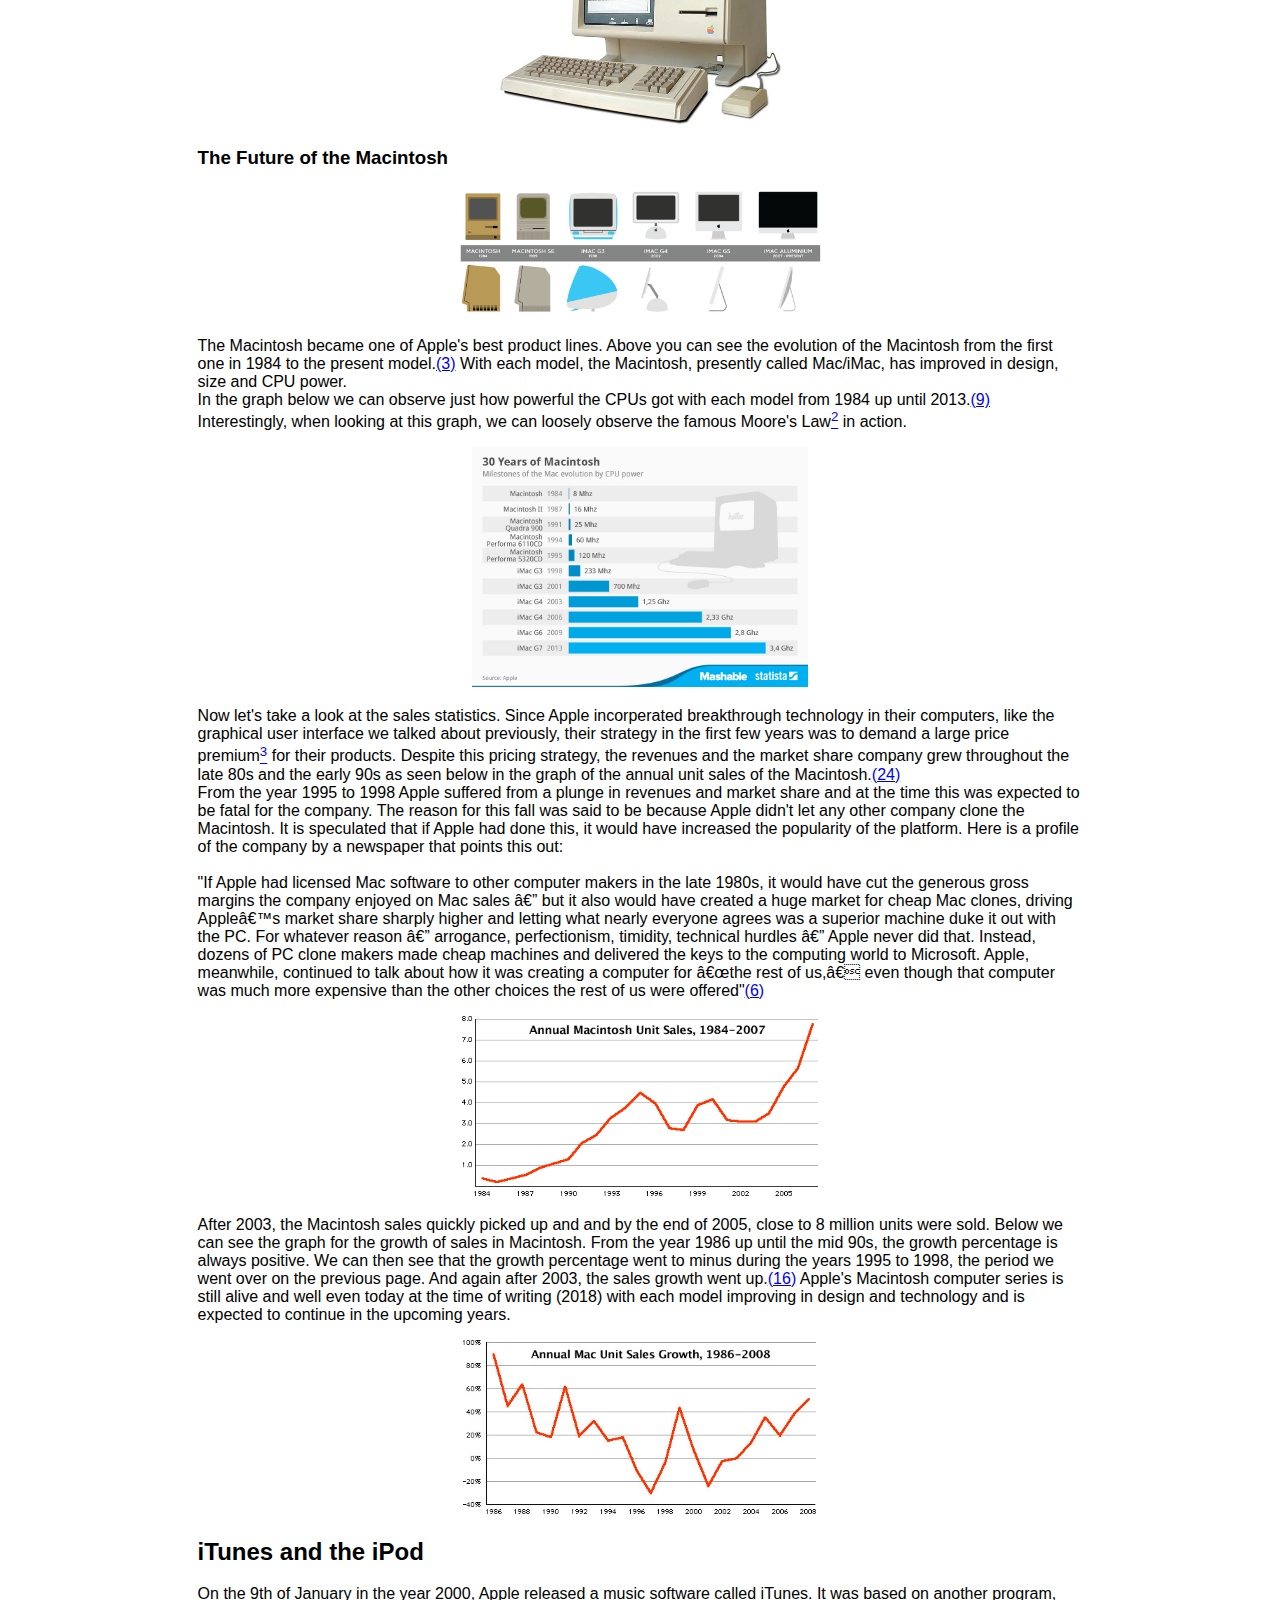
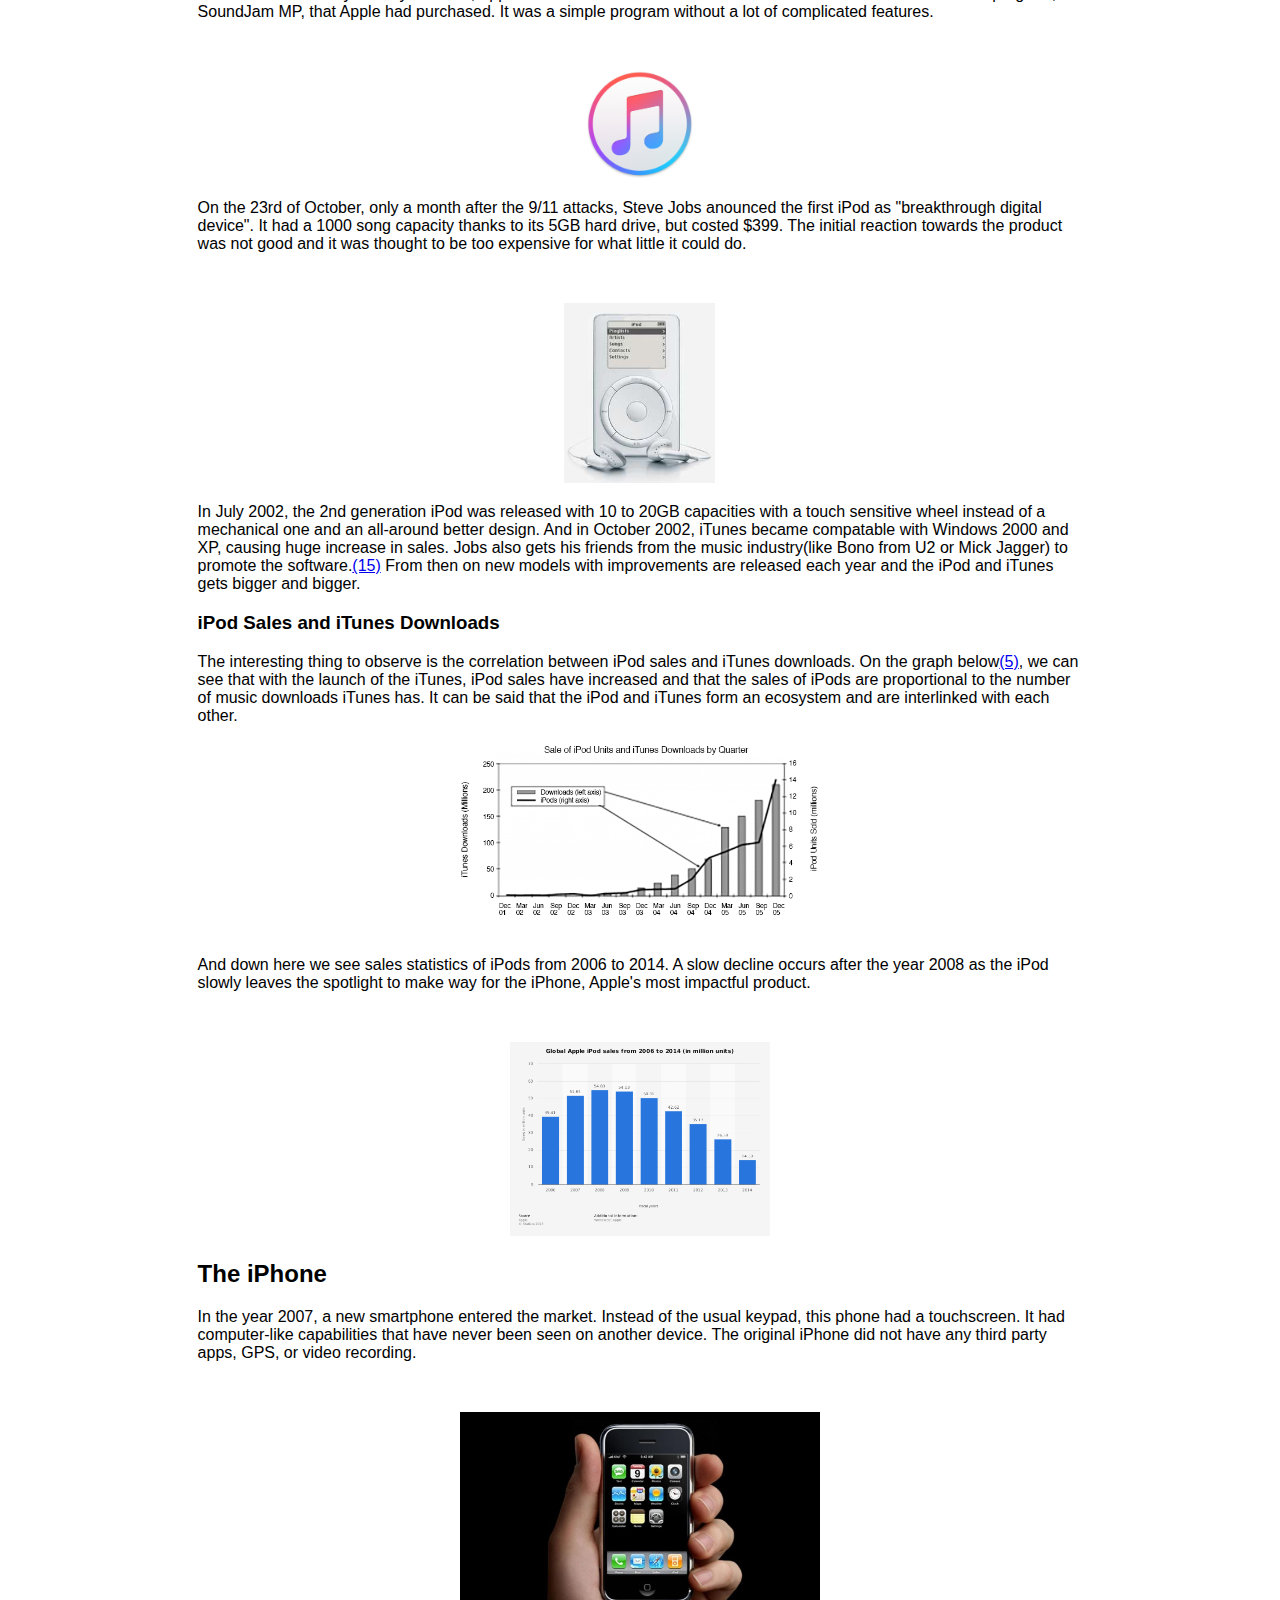
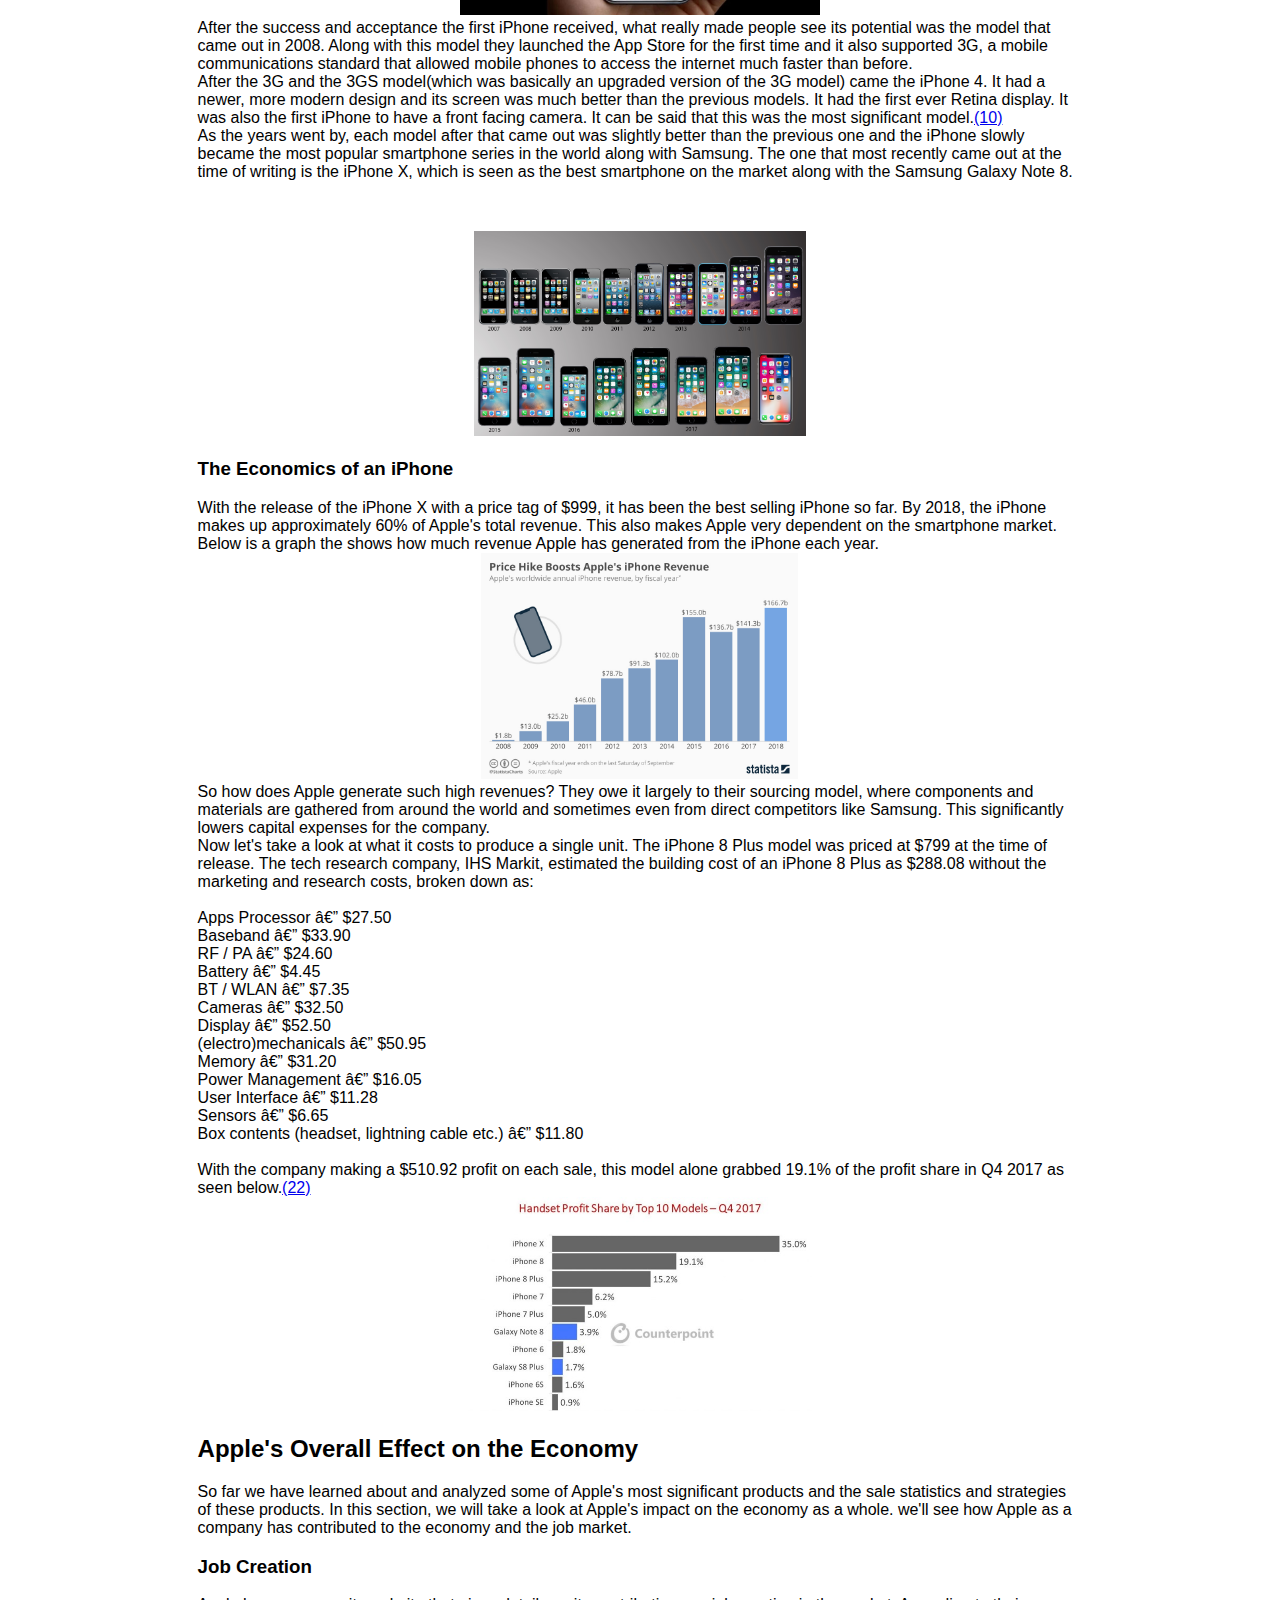
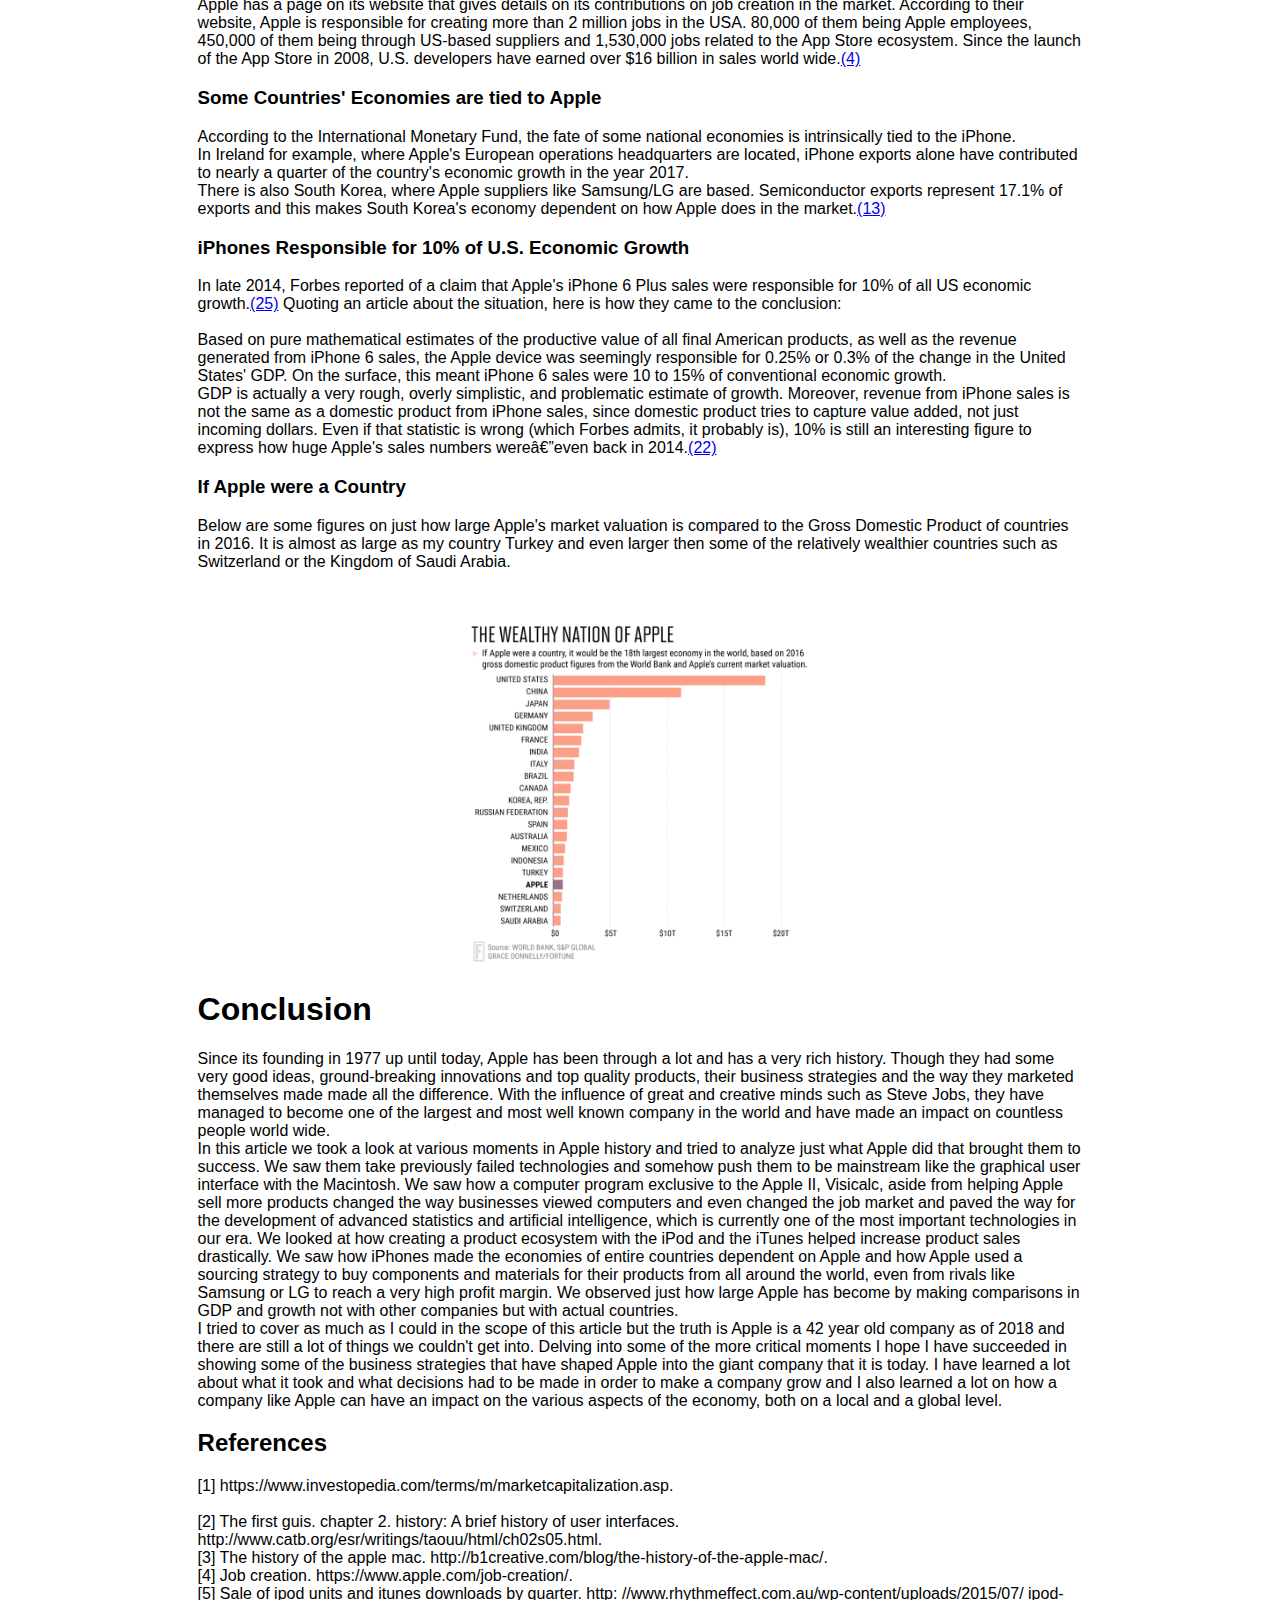
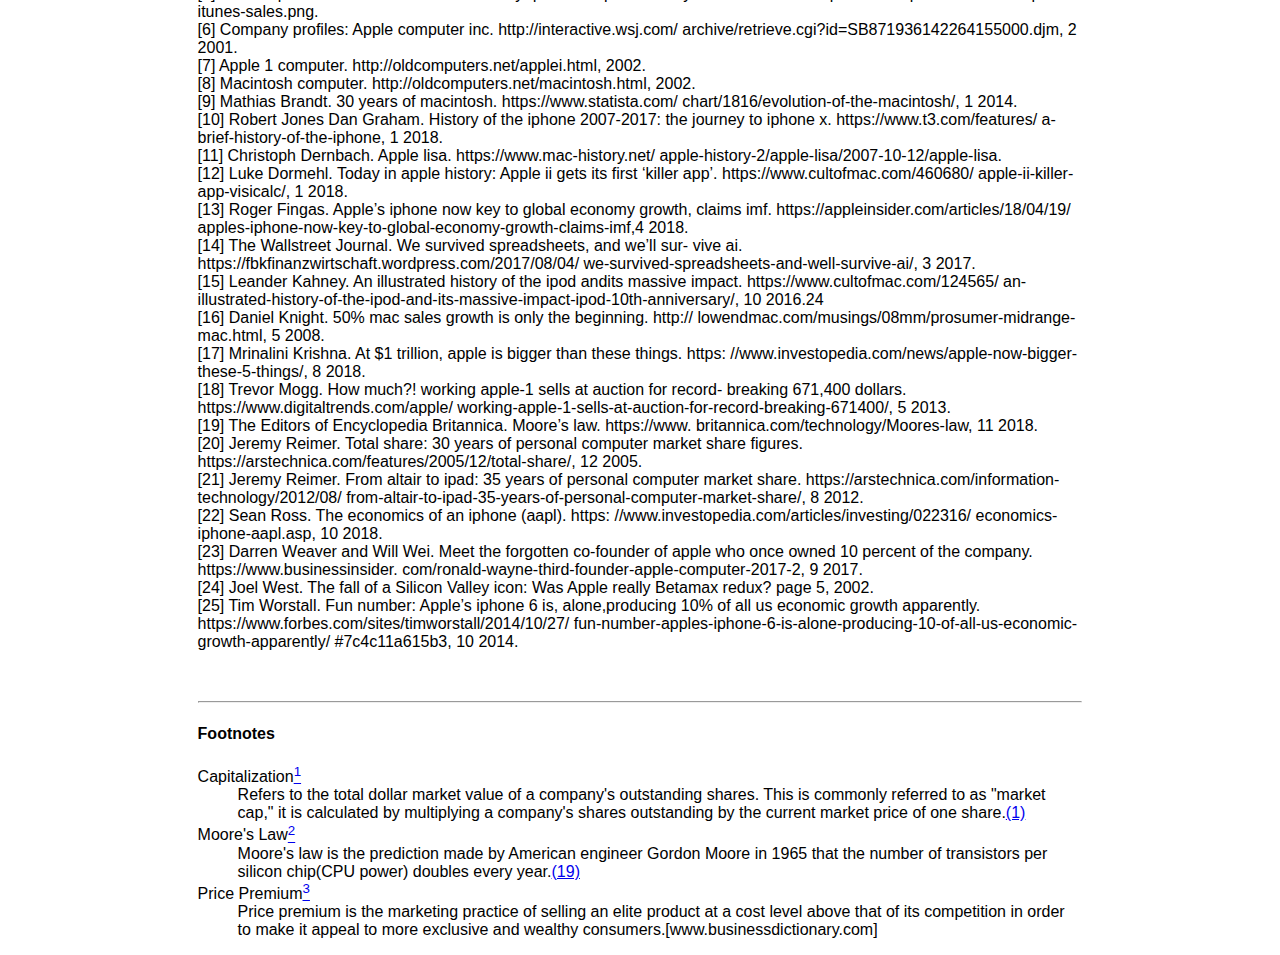
<file: blog/apple/main.html>
<!DOCTYPE html>

<!DOCTYPE html>
<html>
<head>
	<title>The analysis of the products and critical moments in the history of Apple with respect to engineering, business strategy and the impact they had on the growth of the company and the economy as a whole</title>
	<meta charset="UTF-8">
	<meta name="description" content="In this article I will be analyzing different critical moments and products in Apple's history and what their impact has been to the Company and the Economy as a whole. I will also be explaining what kind of business strategies Apple has used over the years to become the successful tech giant that it is.">
	<link rel="stylesheet" type="text/css" href="../../MyStyles.css">
	
	
	
	
	<!-- Global site tag (gtag.js) - Google Analytics -->
<script async src="https://www.googletagmanager.com/gtag/js?id=UA-132957653-1"></script>
<script>
  window.dataLayer = window.dataLayer || [];
  function gtag(){dataLayer.push(arguments);}
  gtag('js', new Date());

  gtag('config', 'UA-132957653-1');
</script>

	
	
</head>
<body>



		<img src="../../mebubiLogo.png" align="left">

			<br><br><br>
		<ul id="navUL">
			<div id="divToRight">
			<li id="navLI"><a id="navLink" href="../../contact.html"><b>Contact</b></a></li>
			</div>
			<div id="divToRight">
			<li id="navLI"><a id="navLink" href="../../blog.html"><b>Blog</b></a></li>	
			</div>
			<div id="divToRight">
			<li id="navLI"><a id="navLink" href="../../projects.html"><b>Projects</b></a></li>
			</div>
			<div id="divToRight">
			<li id="navLI"><a id="navLink" href="../../index.html"><b>About Me</b></a></li>
			</div>


		</ul>

	<hr id="seperatingLine" align="center">


	<br>

	<center>
		<div id="textBody" style="font-family: Arial; text-align: left;">
			
	













<P>
<H1 ALIGN="CENTER">
<BR><BIG CLASS="LARGE">The analysis of the products and critical moments in the history of Apple with respect to engineering, business strategy and the impact they had on the growth of the company and the economy as a whole</BIG></H1><DIV CLASS="author_info">

<P ALIGN="CENTER"><STRONG>Mert Bugra Bicak</STRONG></P>
<P ALIGN="CENTER"><STRONG>December 7, 2018</STRONG></P>
</DIV>

<P>

<P>
<BR>

<H2><A NAME="SECTION00010000000000000000">
Contents</A>
</H2>
<!--Table of Contents-->

<UL CLASS="TofC">
<LI><A NAME="tex2html48"
  HREF="main.html#SECTION00030000000000000000">Introduction</A>
<UL>
<LI><A NAME="tex2html49"
  HREF="main.html#SECTION00031000000000000000">What is Apple?</A>
<LI><A NAME="tex2html50"
  HREF="main.html#SECTION00032000000000000000">What Will We Look At?</A>
</UL><BR>
<LI><A NAME="tex2html51"
  HREF="main.html#SECTION00040000000000000000">Products, Services and Events</A>
<UL>
<LI><A NAME="tex2html52"
  HREF="main.html#SECTION00041000000000000000">Apple One Computer</A>
<LI><A NAME="tex2html53"
  HREF="main.html#SECTION00042000000000000000">Apple II (1977) </A>
<LI><A NAME="tex2html54"
  HREF="main.html#SECTION00043000000000000000">The First Macintosh (1984)</A>
<LI><A NAME="tex2html55"
  HREF="main.html#SECTION00044000000000000000">iTunes and the iPod</A>
<LI><A NAME="tex2html56"
  HREF="main.html#SECTION00045000000000000000">The iPhone</A>
<LI><A NAME="tex2html57"
  HREF="main.html#SECTION00046000000000000000">Apple's Overall Effect on the Economy</A>
</UL><BR>
<LI><A NAME="tex2html58"
  HREF="main.html#SECTION00050000000000000000">Conclusion</A>
<LI><A NAME="tex2html59"
  HREF="main.html#SECTION00060000000000000000">Bibliography</A>
</UL>
<!--End of Table of Contents-->
<P>

<P>

<H1><A NAME="SECTION00020000000000000000">
Abstract</A>
</H1>

<P>
In this article I will be analyzing different critical moments and products in Apple's history and what their impact has been to the Company and the Economy as a whole. I will also be explaining what kind of business strategies Apple has used over the years to become the successful tech giant that it is.

<P>

<H1><A NAME="SECTION00030000000000000000">
Introduction</A>
</H1>

<P>

<H2><A NAME="SECTION00031000000000000000">
What is Apple?</A>
</H2>

<P>
<DIV ALIGN="CENTER">
<IMG
  WIDTH="126" HEIGHT="126" ALIGN="BOTTOM" BORDER="0"
 SRC="./appleLogo.jpg"
 ALT="Image appleLogo">
   
<DIV ALIGN="CENTER">

</DIV>
</DIV>

<P>
Before we begin analyzing Apple's products and services and their general economical impacts, it would be nice to shortly go over who Apple are and briefly sum up their history in order to put everything we will discuss in this article into perspective. <BR>
  It all started on the 1st of April in the year 1976 by two college dropouts Steve Wozniak and Steve Jobs. The goal of Wozniak and Jobs was to create a small user-friendly computer that people could have in their own homes or their offices. There was originally a third co-founder of the company, Ronald Wayne, with 10% of shares but after twelve days he sold his share to Steve Wozniak for $800. <A
 HREF="#ronaldWayne">(23)</A> <BR>
  The first product they built was the Apple One Computer. They built it in their garage and publicly displayed it at the Homebrew Computer Club, a group of computer hobbyists in Silicon Valley. Soon after, Steve Jobs convinced Steve Wozniak to start building more of these and selling them. And so began their adventure...<BR>
  Apple is now a multinational technology company whose headquarters are in Cupertino, California. They design, develop and sell consumer electronics, computer software and online services. They are best known for their series of desktop computers, laptops and mobile phones. They have also been influential in other areas like the music industry with iTunes and the iPod and have been a leading innovative force in technology, for example building the first commercially successful computer to use a graphical user interface and helping it become a mainstream technology, or introducing the world to Visicalc, the first computer spreadsheet program. We will try to cover these and many more in this article. <BR>
 Apple has slowly grown into one of the largest companies in the world, being the first company to hit the 1 trillion dollar mark in market capitalization<A NAME="tex2html2"
  HREF="#foot259"><SUP><SPAN CLASS="arabic">1</SPAN></SUP></A> as of August 2, 2018. <A
 HREF="#ronaldWayne">(17)</A>

<P>

<H2><A NAME="SECTION00032000000000000000">
What Will We Look At?</A>
</H2>

<P>
The history of Apple is very a very rich one and is filled with events, good and bad, that can help us understand the importance of some of the strategies and decision making in businesses and how they can have crucial effects on the company and even on the economy as a whole.
<BR>
  My aim is to travel back to some of the crucial moments of Apple's history and take a look at what made Apple the company it is today. We will observe and analyze several products that have managed to captivate a very large customer base and several events that have both shaped the future of the company. We will also see how the economy of the United States and other countries has been affected by the actions of this company.

<P>

<P>

<H1><A NAME="SECTION00040000000000000000">
Products, Services and Events</A>
</H1>

<P>

<H2><A NAME="SECTION00041000000000000000">
Apple One Computer</A>
</H2>

<P>
Steve Wozniak was an Engineer working for Hewlett-Packard and wanted his own personal computer to play around with. He had already been designing it for years and after being encouraged from other computers entering the market, he decided to finally build it. <BR>
  He then decided to take his computer and show it at the Homebrew Computer Club in Palo Alto California. His friend and fellow club member Steve Jobs loved it and helped make a few improvements. He convinced Wozniak to build and sell some of these computers and make some money.<A
 HREF="#ronaldWayne">(7)</A>
<BR>
  They made 50 units and sold them to San Francisco electronics retailer Byte Shop and they were put on sale for $666.66 a piece
<DIV ALIGN="CENTER">
<IMG
  WIDTH="342" HEIGHT="200" ALIGN="BOTTOM" BORDER="0"
 SRC="./appleone.jpg"
 ALT="Image appleone">
 <br>
   Figure 1: One of the hand-assembled Apple One computers

</DIV>

<P>
In total there were about 200 computers made and about 175 of them were sold in the first 8-9 months. Later on when the Apple II was built, they took in old Apple One computers from their customers for the new one and destroyed them to make them very rare. In 2013, one of these computers in working condition was sold in an auction for the price of $671400. <A
 HREF="#ronaldWayne">(18)</A>

<P>

<H3><A NAME="SECTION00041100000000000000">
Apple One's Sales Among the Others</A>
</H3>
  Compared to the other computers emerging in the market, the Apple One was not even on the radar concerning sales. By the end of 1976, approximately 40,000 computers had been sold, with MITS selling approximately 25%, IMSAI 17%, Processor Technology 8%, and SWTP 8%. There were also a dozen more companies that had a very small number of sales just like Apple. The big leap was yet to come...

<P>
<DIV ALIGN="CENTER">
<IMG
  WIDTH="280" HEIGHT="210" ALIGN="BOTTOM" BORDER="0"
 SRC="./76-computers.jpg"
 ALT="Image 76-computers">
   
<DIV ALIGN="CENTER">

</DIV>
</DIV>

<P>

<H2><A NAME="SECTION00042000000000000000">
Apple II (1977) </A>
</H2>

<P>
After the success of the Apple One Computer, Steve Wozniak got excited and decided to build the second computer, Apple II.  This computer would be the one that would make Apple take off. When it first came out in 1977 it was promoted as "an extraordinary computer for ordinary people". It was a refined version of the Apple I motherboard, with added color, memory capacity, eight expansion slots, and an attractive beige case with a built-in brown keyboard. <A
 HREF="#ronaldWayne">(20)</A> The things in the computer that stood out at the time compared to its rivals was the nice graphical display and the user friendly  design. <BR>

<P>
<DIV ALIGN="CENTER">
<IMG
  WIDTH="108" HEIGHT="144" ALIGN="BOTTOM" BORDER="0"
 SRC="./apple2.jpg"
 ALT="Image apple2">
   
<DIV ALIGN="CENTER">

</DIV>
</DIV>

<P>

<P>

<H3><A NAME="SECTION00042100000000000000">
The Holy Trinity</A>
</H3>
  The Apple II was part of something called the Holy Trinity. It was one of the 3 main computers that competed in the market at the time along with the Commodore PET and the TRS-80 Model I. <BR>

<P>
<DIV ALIGN="CENTER">
<IMG
  WIDTH="240" HEIGHT="180" ALIGN="BOTTOM" BORDER="0"
 SRC="./trinity.jpg"
 ALT="Image trinity">
   
<DIV ALIGN="CENTER">

</DIV>
</DIV>

<P>
The Commodore PET was built by a company called Commodore, which started as a typewriter repair company in 1954 by Auschwitz survivor Jack Tramiel. The PET had its own built-in monitor, keyboard, and tape drive and gave early computer users everything they needed to start working. It even had a version of BASIC purchased from Bill Gates' tiny Micro-Soft company. They managed to sell over 4000 PETs in 1978 with their base model PET selling for $795. <BR>
  At the time, Radioshack also decided to go into the personal computer business. They put the Tandy-Radio Shack 80 (TRS-80) model on the market and sold it in modular form. The computer along with the keyboard was sold for $399 and the monitor and casette storage system were sold seperately for $199 and $49 respectively. At first the company gave each of their 3000 stores one unit each to sell. They got over 10,000 orders in the first month and it soon became the top selling personal computer on the market. <BR>
  The Apple II computer was retailed for $1,298 with 4k of RAM, or $1,698 with 16k. At first the sales were slow. They only sold 600 computers in 1977, mostly because of its higher price compared to the PET and the TRS-80. Though after the addition of the fast and relatively cheap disk, the sales took off and 7600 units were sold in 1978 and 35000 units were sold in 1979. Even though the sales increased drastically at this point, Apple was still behind the other two computers in the trinity concerning sales.<A
 HREF="#ronaldWayne">(20)</A>

<P>

<H3><A NAME="SECTION00042200000000000000">
VisiCalc: The first Killer App</A>
</H3>
  The main thing that turned the tables for the Apple II was not about the computer itself but a program that it supported. <BR>

<P>
<DIV ALIGN="CENTER">
<IMG
  WIDTH="336" HEIGHT="231" ALIGN="BOTTOM" BORDER="0"
 SRC="./visicalc.jpg"
 ALT="Image visicalc">
   
<DIV ALIGN="CENTER">

</DIV>
</DIV>

<P>
On the 2nd of January 1979, Dan Bricklen and Bob Franskton of the company Software Arts, publish a program called Visicalc. This is the first spreadsheet program for the Apple II and is essentially the first "killer app" of personal computers. The $100 program helped transform personal computers from cool to have toys to essential business products. For the first time businesses started to see computers as an important tool to gain productivity and efficiency. Personal computers would cut down the weeks a worker might wait as their company&#226;&#128;&#153;s computer department prepared a report. <BR>
  Visicalc was basically an innovative spreadsheet program that could be used for business production planning and calculating finances. No program like it existed before and companies had to buy $2000 Apple II computers just to be able to use it.<A
 HREF="#ronaldWayne">(12)</A> Although there was a bit of luck on Apple's part concerning Visicalc. The creator Dan Bricklen only wrote it for Apple II because it was the only computer that was available to him at the time. This program became a huge factor in the sales of the Apple II computer and in 1981, with a combination of great marketing and great luck, the company sold 210,000 units, surpassing the Commodore PET and nearly catching up to the numbers of the TRS-80. <A
 HREF="#ronaldWayne">(20)</A>

<P>

<P>

<H3><A NAME="SECTION00042300000000000000">
Influence of Visicalc and Others on the Job Market</A>
</H3>
  The influence that Visicalc has brought is not only limited to the sales of Apple II computers. As mentioned before, it had a huge impact on business and in the job market as well.  Until the 1980s, manipulating large amounts of data like calculating how higher interest rates changed a company&#226;&#128;&#153;s future profits was time consuming and error prone. Then after personal computers and spreadsheet programs came along (Visicalc in 1979, Lotus 1-2-3 in 1983 and Microsoft Excel a few years later) suddenly you could change one number and instantly recalculate costs, revenues and profits years into the future. Since this development allowed simple bookkeeping tasks to be automated, the bookkeeping jobs started to go into decline and skills in how to handle and analyze these spreadsheets started to be more in demand and professions like accounting, auditing, management analysis and financial management started to take off. Even the eventual rise of Machine Learning and Artificial Intelligence, which are essentially can be seen as very advanced statistical analysis, has been sparked by the emergence of these computer spreadsheet programs. <A
 HREF="#ronaldWayne">(14)</A>

<P>
<DIV ALIGN="CENTER">
<IMG
  WIDTH="350" HEIGHT="413" ALIGN="BOTTOM" BORDER="0"
 SRC="./spreadsheetjobs.png"
 ALT="Image spreadsheetjobs">
   
<DIV ALIGN="CENTER">

</DIV>
</DIV>

<P>

<H3><A NAME="SECTION00042400000000000000">
The Market Share and Sales of Personal Computers (1975-1980)</A>
</H3>
  Below are two graphs that show us the market share and the number of sales of personal computers from the emergence of the first personal computer Altair in 1975 to the year 1980. We can see that Apple does not even appear on the graph until late 1977 but from then on slowly and steadily starts growing and eventually reaches 10% of the market share and about 70-80 thousand units sold in 1980. <A
 HREF="#ronaldWayne">(21)</A><A
 HREF="#ronaldWayne">(20)</A>

<P>
<DIV ALIGN="CENTER">
<IMG
  WIDTH="416" HEIGHT="312" ALIGN="BOTTOM" BORDER="0"
 SRC="./Computers-1975-1980.png"
 ALT="Image Computers-1975-1980">

</DIV>

<P>
<DIV ALIGN="CENTER">
<IMG
  WIDTH="312" HEIGHT="199" ALIGN="BOTTOM" BORDER="0"
 SRC="./75to80compSales.jpg"
 ALT="Image 75to80compSales">

</DIV>

<P>

<H2><A NAME="SECTION00043000000000000000">
The First Macintosh (1984)</A>
</H2>

<P>
<DIV ALIGN="CENTER">
<IMG
  WIDTH="225" HEIGHT="184" ALIGN="BOTTOM" BORDER="0"
 SRC="./macintosh.jpg"
 ALT="Image macintosh">
   
<DIV ALIGN="CENTER">

</DIV>
</DIV>

<P>
In January of 1984, Apple released the Macintosh computer. At first it had only 128K RAM of memory and this as not found to be enough. 8 months later, they released an updated version that had four times as much memory, 512K RAM. <BR>
  Before the release of the Macintosh, computers were not graphical but text based. You could only operate the computer by typing words onto it. The Macintosh could be used by clicking on pictures (icons) on the screen with a small device called a "mouse". Most computers that are on the market these days operate in this way.<A
 HREF="#ronaldWayne">(8)</A>

<P>

<H3><A NAME="SECTION00043100000000000000">
Finally Success with the Graphical User Interface</A>
</H3>
  The graphical user interface wasn't first seen in Apple's Macintosh. The first computer on the market with a graphical user interface was the Xerox Star in 1981. It was a failure. It was underpowered, slow and overpriced and Xerox never turned a profit from it but it had a great influence on other companies to push for the technology and Apple was one of them.<A
 HREF="#ronaldWayne">(2)</A> <BR>
 Apple's first computer that had a graphical user interface was actually the Apple Lisa(named after Steve Jobs' daughter) in 1983. It was a commercial failure. They intended to sell it to businesses but they did not go for the Lisa because of its high price and they mostly decided to run less expensive IBM PCs, which were already beginning to dominate business desktop computing.<A
 HREF="#ronaldWayne">(11)</A>  Over 50,000 units were sold by April and an additional 200,000 were sold by the end of the year. <BR><BR>

<P>
The Macintosh&#226;&#128;&#153;s biggest selling point, which is still valid even today, was that it didn't require its user to learn lengthy instructions: &#226;&#128;&#156;Try the computer you already know how to use&#226;&#128;&#157; was a part of their advertisement.<A
 HREF="#ronaldWayne">(3)</A> <BR>

<P>
<DIV ALIGN="CENTER">
<IMG
  WIDTH="180" HEIGHT="226" ALIGN="BOTTOM" BORDER="0"
 SRC="./xerox_star.jpg"
 ALT="Image xerox_star">
   
<DIV ALIGN="CENTER">

</DIV>
</DIV>

<P>
<DIV ALIGN="CENTER">
<IMG
  WIDTH="284" HEIGHT="188" ALIGN="BOTTOM" BORDER="0"
 SRC="./lisa2.jpg"
 ALT="Image lisa2">
   
<DIV ALIGN="CENTER">

</DIV>
</DIV>

<P>

<P>

<H3><A NAME="SECTION00043200000000000000">
The Future of the Macintosh</A>
</H3>

<P>
<DIV ALIGN="CENTER">
<IMG
  WIDTH="368" HEIGHT="129" ALIGN="BOTTOM" BORDER="0"
 SRC="./MacEvolution.jpg"
 ALT="Image MacEvolution">

</DIV>

<P>
The Macintosh became one of Apple's best product lines. Above you can see the evolution of the Macintosh from the first one in 1984 to the present model.<A
 HREF="#ronaldWayne">(3)</A> With each model, the Macintosh, presently called Mac/iMac, has improved in design, size and CPU power. <BR>
 In the graph below we can observe just how powerful the CPUs got with each model from 1984 up until 2013.<A
 HREF="#ronaldWayne">(9)</A> Interestingly, when looking at this graph, we can loosely observe the famous Moore's Law<A NAME="tex2html11"
  HREF="#foot264"><SUP><SPAN CLASS="arabic">2</SPAN></SUP></A> in action.

<P>
<DIV ALIGN="CENTER">
<IMG
  WIDTH="336" HEIGHT="240" ALIGN="BOTTOM" BORDER="0"
 SRC="./macCPUEvolution.jpg"
 ALT="Image macCPUEvolution">
   
<DIV ALIGN="CENTER">

</DIV>
</DIV>

<P>

<P>
Now let's take a look at the sales statistics. Since Apple incorperated breakthrough technology in their computers, like the graphical user interface we talked about previously, their strategy in the first few years was to demand a large price premium<A NAME="tex2html13"
  HREF="#foot152"><SUP><SPAN CLASS="arabic">3</SPAN></SUP></A> for their products. Despite this pricing strategy, the revenues and the market share company grew throughout the late 80s and the early 90s as seen below in the graph of the annual unit sales of the Macintosh.<A
 HREF="#ronaldWayne">(24)</A>
<BR>
 From the year 1995 to 1998 Apple suffered from a plunge in revenues and market share and at the time this was expected to be fatal for the company. The reason for this fall was said to be because Apple didn't let any other company clone the Macintosh. It is speculated that if Apple had done this, it would have increased the popularity of the platform. Here is a profile of the company by a newspaper that points this out: <BR><BR>
<SPAN  CLASS="textit"> "If Apple had licensed Mac software to other computer makers in the late 1980s, it would have cut the generous gross margins the company enjoyed on Mac sales &#226;&#128;&#148; but it also would have created a huge market for cheap Mac clones, driving Apple&#226;&#128;&#153;s market share sharply higher and letting what nearly everyone agrees was a superior machine duke it out with the PC. For whatever reason &#226;&#128;&#148; arrogance, perfectionism, timidity, technical hurdles &#226;&#128;&#148; Apple never did that. Instead, dozens of PC clone makers made cheap machines and delivered the keys to the computing world to Microsoft. Apple, meanwhile, continued to talk about how it was creating a computer for &#226;&#128;&#156;the rest of us,&#226;&#128;&#157; even though that computer was much more expensive than the other choices the rest of us were offered"<A
 HREF="#ronaldWayne">(6)</A></SPAN>

<P>
<DIV ALIGN="CENTER">
<IMG
  WIDTH="356" HEIGHT="180" ALIGN="BOTTOM" BORDER="0"
 SRC="./mac-unit-sales.png"
 ALT="Image mac-unit-sales">
   
<DIV ALIGN="CENTER">

</DIV>
</DIV>

<P>

<P>
After 2003, the Macintosh sales quickly picked up and and by the end of 2005, close to 8 million units were sold. Below we can see the graph for the growth of sales in Macintosh. From the year 1986 up until the mid 90s, the growth percentage is always positive. We can then see that the growth percentage went to minus during the years 1995 to 1998, the period we went over on the previous page. And again after 2003, the sales growth went up.<A
 HREF="#ronaldWayne">(16)</A> Apple's Macintosh computer series is still alive and well even today at the time of writing (2018) with each model improving in design and technology and is expected to continue in the upcoming years.

<P>
<DIV ALIGN="CENTER">
<IMG
  WIDTH="353" HEIGHT="174" ALIGN="BOTTOM" BORDER="0"
 SRC="./mac-growth.jpg"
 ALT="Image mac-growth">
   
<DIV ALIGN="CENTER">

</DIV>
</DIV>

<P>

<P>

<H2><A NAME="SECTION00044000000000000000">
iTunes and the iPod</A>
</H2>
 On the 9th of January in the year 2000, Apple released a music software called iTunes. It was based on another program, SoundJam MP, that Apple had purchased. It was a simple program without a lot of complicated features.

<P>
<BR>
<DIV ALIGN="CENTER">
<IMG
  WIDTH="108" HEIGHT="108" ALIGN="BOTTOM" BORDER="0"
 SRC="./itunes.png"
 ALT="Image itunes">
   
<DIV ALIGN="CENTER">

</DIV>
</DIV>

<P>
On the 23rd of October, only a month after the 9/11 attacks, Steve Jobs anounced the first iPod as "breakthrough digital device". It  had a 1000 song capacity thanks to its 5GB hard drive, but costed $399. The initial reaction towards the product was not good and it was thought to be too expensive for what little it could do.

<P>
<BR>
<DIV ALIGN="CENTER">
<IMG
  WIDTH="151" HEIGHT="180" ALIGN="BOTTOM" BORDER="0"
 SRC="./ipod1.jpg"
 ALT="Image ipod1">
   
<DIV ALIGN="CENTER">

</DIV>
</DIV>

<P>
In July 2002, the 2nd generation iPod was released with 10 to 20GB capacities with a touch sensitive wheel instead of a mechanical one and an all-around better design. And in October 2002, iTunes became compatable with Windows 2000 and XP, causing huge increase in sales. Jobs also gets his friends from the music industry(like Bono from U2 or Mick Jagger) to promote the software.<A
 HREF="#ronaldWayne">(15)</A> From then on new models with improvements are released each year and the iPod and iTunes gets bigger and bigger.

<P>

<P>

<H3><A NAME="SECTION00044100000000000000">
iPod Sales and iTunes Downloads</A>
</H3>
 The interesting thing to observe is the correlation between iPod sales and iTunes downloads. On the graph below<A
 HREF="#ronaldWayne">(5)</A>, we can see that with the launch of the iTunes, iPod sales have increased and that the sales of iPods are proportional to the number of music downloads iTunes has. It can be said that the iPod and iTunes form an ecosystem and are interlinked with each other.
<DIV ALIGN="CENTER">
<IMG
  WIDTH="364" HEIGHT="211" ALIGN="BOTTOM" BORDER="0"
 SRC="./ipod-itunes-sales.png"
 ALT="Image ipod-itunes-sales">

</DIV>

<P>
And down here we see sales statistics of iPods from 2006 to 2014. A slow decline occurs after the year 2008 as the iPod slowly leaves the spotlight to make way for the iPhone, Apple's most impactful product. 

<P>
<BR>
<DIV ALIGN="CENTER">
<IMG
  WIDTH="260" HEIGHT="194" ALIGN="BOTTOM" BORDER="0"
 SRC="./ipod-sales.png"
 ALT="Image ipod-sales">

</DIV>

<P>

<P>

<H2><A NAME="SECTION00045000000000000000">
The iPhone</A>
</H2>
 In the year 2007, a new smartphone entered the market. Instead of the usual keypad, this phone had a touchscreen. It had computer-like capabilities that have never been seen on another device. The original iPhone did not have any third party apps, GPS, or video recording.

<P>
<BR>
<DIV ALIGN="CENTER">
<IMG
  WIDTH="360" HEIGHT="203" ALIGN="BOTTOM" BORDER="0"
 SRC="./firstiphone.jpg"
 ALT="Image firstiphone">
   
<DIV ALIGN="CENTER">

</DIV>
</DIV>
 After the success and acceptance the first iPhone received, what really made people see its potential was the model that came out in 2008. Along with this model they launched the App Store for the first time and it also supported 3G, a mobile communications standard that allowed mobile phones to access the internet much faster than before. <BR>
 After the 3G and the 3GS model(which was basically an upgraded version of the 3G model) came the iPhone 4. It had a newer, more modern design and its screen was much better than the previous models. It had the first ever Retina display. It was also the first iPhone to have a front facing camera. It can be said that this was the most significant model.<A
 HREF="#ronaldWayne">(10)</A><BR>
 As the years went by, each model after that came out was slightly better than the previous one and the iPhone slowly became the most popular smartphone series in the world along with Samsung. The one that most recently came out at the time of writing is the iPhone X, which is seen as the best smartphone on the market along with the Samsung Galaxy Note 8.

<P>
<BR>
<DIV ALIGN="CENTER">
<IMG
  WIDTH="332" HEIGHT="205" ALIGN="BOTTOM" BORDER="0"
 SRC="./iphoneEvolution.jpeg"
 ALT="Image iphoneEvolution">
   
<DIV ALIGN="CENTER">

</DIV>
</DIV>

<P>

<H3><A NAME="SECTION00045100000000000000">
The Economics of an iPhone</A>
</H3>
 With the release of the iPhone X with a price tag of $999, it has been the best selling iPhone so far. By 2018, the iPhone makes up approximately 60% of Apple's total revenue. This also makes Apple very dependent on the smartphone market. Below is a graph the shows how much revenue Apple has generated from the iPhone each year.
<DIV ALIGN="CENTER">
<IMG
  WIDTH="317" HEIGHT="226" ALIGN="BOTTOM" BORDER="0"
 SRC="./iphoneRevenueChart.jpg"
 ALT="Image iphoneRevenueChart">

</DIV>

 So how does Apple generate such high revenues? They owe it largely to their sourcing model, where components and materials are gathered from around the world and sometimes even from direct competitors like Samsung. This significantly lowers capital expenses for the company.<BR>
 Now let's take a look at what it costs to produce a single unit. The iPhone 8 Plus model was priced at $799 at the time of release. The tech research company, IHS Markit, estimated the building cost of an iPhone 8 Plus as $288.08 without the marketing and research costs, broken down as:<BR>
<BR>
Apps Processor &#226;&#128;&#148; $27.50 <BR>
Baseband &#226;&#128;&#148; $33.90 <BR>
RF / PA &#226;&#128;&#148; $24.60 <BR>
Battery &#226;&#128;&#148; $4.45 <BR>
BT / WLAN &#226;&#128;&#148; $7.35 <BR>
Cameras &#226;&#128;&#148; $32.50 <BR>
Display &#226;&#128;&#148; $52.50 <BR>
(electro)mechanicals &#226;&#128;&#148; $50.95 <BR>
Memory &#226;&#128;&#148; $31.20 <BR>
Power Management &#226;&#128;&#148; $16.05 <BR>
User Interface  &#226;&#128;&#148; $11.28 <BR>
Sensors &#226;&#128;&#148; $6.65 <BR>
Box contents (headset, lightning cable etc.)  &#226;&#128;&#148; $11.80 <BR><BR>
 With the company making a $510.92 profit on each sale, this model alone grabbed 19.1% of the profit share in Q4 2017 as seen below.<A
 HREF="#ronaldWayne">(22)</A>
<BR>
<DIV ALIGN="CENTER">
<IMG
  WIDTH="344" HEIGHT="214" ALIGN="BOTTOM" BORDER="0"
 SRC="./iphone8plusprofit.jpg"
 ALT="Image iphone8plusprofit">

</DIV>

<P>

<P>

<H2><A NAME="SECTION00046000000000000000">
Apple's Overall Effect on the Economy</A>
</H2>
 So far we have learned about and analyzed some of Apple's most significant products and the sale statistics and strategies of these products. In this section, we will take a look at Apple's impact on the economy as a whole. we'll see how Apple as a company has contributed to the economy and the job market.

<P>

<H3><A NAME="SECTION00046100000000000000">
Job Creation</A>
</H3>
 Apple has a page on its website that gives details on its contributions on job creation in the market. According to their website, Apple is responsible for creating more than 2 million jobs in the USA. 80,000 of them being Apple employees, 450,000 of them being through US-based suppliers and 1,530,000 jobs related to the App Store ecosystem. Since the launch of the App Store in 2008, U.S. developers have earned over $16 billion in sales world wide.<A
 HREF="#ronaldWayne">(4)</A>

<P>

<H3><A NAME="SECTION00046200000000000000">
Some Countries' Economies are tied to Apple</A>
</H3>
 According to  the International Monetary Fund, the fate of some national economies is intrinsically tied to the iPhone. <BR>
 In Ireland for example, where Apple's European operations headquarters are located, iPhone exports alone have contributed to nearly a quarter of the country's economic growth in the year 2017. <BR>
 There is also South Korea, where Apple suppliers like Samsung/LG are based. Semiconductor exports represent 17.1% of exports and this makes South Korea's economy dependent on how Apple does in the market.<A
 HREF="#ronaldWayne">(13)</A>

<P>

<H3><A NAME="SECTION00046300000000000000">
iPhones Responsible for 10% of U.S. Economic Growth</A>
</H3>
 In late 2014, Forbes reported of a claim that Apple's iPhone 6 Plus sales were responsible for 10% of all US economic growth.<A
 HREF="#ronaldWayne">(25)</A> Quoting an article about the situation, here is how they came to the conclusion: <BR><BR>
<SPAN  CLASS="textit"> Based on pure mathematical estimates of the productive value of all final American products, as well as the revenue generated from iPhone 6 sales, the Apple device was seemingly responsible for 0.25% or 0.3% of the change in the United States' GDP. On the surface, this meant iPhone 6 sales were 10 to 15% of conventional economic growth.<BR>
 GDP is actually a very rough, overly simplistic, and problematic estimate of growth. Moreover, revenue from iPhone sales is not the same as a domestic product from iPhone sales, since domestic product tries to capture value added, not just incoming dollars. Even if that statistic is wrong (which Forbes admits, it probably is), 10% is still an interesting figure to express how huge Apple's sales numbers were&#226;&#128;&#148;even back in 2014.<A
 HREF="#ronaldWayne">(22)</A></SPAN>

<P>

<P>

<H3><A NAME="SECTION00046400000000000000">
If Apple were a Country</A>
</H3>
 Below are some figures on just how large Apple's market valuation is compared to the Gross Domestic Product of countries in 2016. It is almost as large as my country Turkey and even larger then some of the relatively wealthier countries such as Switzerland or the Kingdom of Saudi Arabia.

<P>
<BR>
<DIV ALIGN="CENTER">
<IMG
  WIDTH="352" HEIGHT="345" ALIGN="BOTTOM" BORDER="0"
 SRC="./appleGDP.png"
 ALT="Image appleGDP">

</DIV>

<P>

<P>

<H1><A NAME="SECTION00050000000000000000">
Conclusion</A>
</H1>
 Since its founding in 1977 up until today, Apple has been through a lot and has a very rich history. Though they had some very good ideas, ground-breaking innovations and top quality products, their business strategies and the way they marketed themselves made made all the difference. With the influence of great and creative minds such as Steve Jobs, they have managed to become one of the largest and most well known company in the world and have made an impact on countless people world wide.<BR>
 In this article we took a look at various moments in Apple history and tried to analyze just what Apple did that brought them to success. We saw them take previously failed technologies and somehow push them to be mainstream like the graphical user interface with the Macintosh. We saw how a computer program exclusive to the Apple II, Visicalc, aside from helping Apple sell more products changed the way businesses viewed computers and even changed the job market and paved the way for the development of advanced statistics and artificial intelligence, which is currently one of the most important technologies in our era. We looked at how creating a product ecosystem with the iPod and the iTunes helped increase product sales drastically. We saw how iPhones made the economies of entire countries dependent on Apple and how Apple used a sourcing strategy to buy components and materials for their products from all around the world, even from rivals like Samsung or LG to reach a very high profit margin. We observed just how large Apple has become by making comparisons in GDP and growth not with other companies but with actual countries.<BR>
 I tried to cover as much as I could in the scope of this article but the truth is Apple is a 42 year old company as of 2018 and there are still a lot of things we couldn't get into. Delving into some of the more critical moments I hope I have succeeded in showing some of the business strategies that have shaped Apple into the giant company that it is today. I have learned a lot about what it took and what decisions had to be made in order to make a company grow and I also learned a lot on how a company like Apple can have an impact on the various aspects of the economy, both on a local and a global level.

<P>

<P>

<H2>References</H2>

<p id="ronaldWayne" style="margin-bottom: 0px;">[1] https://www.investopedia.com/terms/m/marketcapitalization.asp.</p>
<br>
[2] The first guis. chapter 2. history: A brief history of user interfaces. http://www.catb.org/esr/writings/taouu/html/ch02s05.html.
<br>
[3] The history of the apple mac. http://b1creative.com/blog/the-history-of-the-apple-mac/.
<br>
[4] Job creation. https://www.apple.com/job-creation/.
<br>
[5] Sale of ipod units and itunes downloads by quarter. http: //www.rhythmeffect.com.au/wp-content/uploads/2015/07/ ipod-itunes-sales.png.
<br>
[6] Company profiles: Apple computer inc. http://interactive.wsj.com/ archive/retrieve.cgi?id=SB871936142264155000.djm, 2 2001.
<br>
[7] Apple 1 computer. http://oldcomputers.net/applei.html, 2002.
<br>
[8] Macintosh computer. http://oldcomputers.net/macintosh.html, 2002.
<br>
[9] Mathias Brandt. 30 years of macintosh. https://www.statista.com/ chart/1816/evolution-of-the-macintosh/, 1 2014.
<br>
[10] Robert Jones Dan Graham. History of the iphone 2007-2017: the journey to iphone x. https://www.t3.com/features/ a-brief-history-of-the-iphone, 1 2018.
<br>
[11] Christoph Dernbach. Apple lisa. https://www.mac-history.net/ apple-history-2/apple-lisa/2007-10-12/apple-lisa.
<br>
[12] Luke Dormehl. Today in apple history: Apple ii gets its first ‘killer app’. https://www.cultofmac.com/460680/ apple-ii-killer-app-visicalc/, 1 2018.
<br>
[13] Roger Fingas. Apple’s iphone now key to global economy growth, claims imf. https://appleinsider.com/articles/18/04/19/ apples-iphone-now-key-to-global-economy-growth-claims-imf,4 2018.
<br>
[14] The Wallstreet Journal. We survived spreadsheets, and we’ll sur- vive ai. https://fbkfinanzwirtschaft.wordpress.com/2017/08/04/ we-survived-spreadsheets-and-well-survive-ai/, 3 2017.
<br>
[15] Leander Kahney. An illustrated history of the ipod andits massive impact. https://www.cultofmac.com/124565/ an-illustrated-history-of-the-ipod-and-its-massive-impact-ipod-10th-anniversary/, 10 2016.24
<br>
[16] Daniel Knight. 50% mac sales growth is only the beginning. http:// lowendmac.com/musings/08mm/prosumer-midrange-mac.html, 5 2008.
<br>
[17] Mrinalini Krishna. At $1 trillion, apple is bigger than these things. https: //www.investopedia.com/news/apple-now-bigger-these-5-things/, 8 2018.
<br>
[18] Trevor Mogg. How much?! working apple-1 sells at auction for record- breaking 671,400 dollars. https://www.digitaltrends.com/apple/ working-apple-1-sells-at-auction-for-record-breaking-671400/, 5 2013.
<br>
[19] The Editors of Encyclopedia Britannica. Moore’s law. https://www. britannica.com/technology/Moores-law, 11 2018.
<br>
[20] Jeremy Reimer. Total share: 30 years of personal computer market share figures. https://arstechnica.com/features/2005/12/total-share/, 12 2005.
<br>
[21] Jeremy Reimer. From altair to ipad: 35 years of personal computer market share. https://arstechnica.com/information-technology/2012/08/ from-altair-to-ipad-35-years-of-personal-computer-market-share/, 8 2012.
<br>
[22] Sean Ross. The economics of an iphone (aapl). https: //www.investopedia.com/articles/investing/022316/ economics-iphone-aapl.asp, 10 2018.
<br>
[23] Darren Weaver and Will Wei. Meet the forgotten co-founder of apple who once owned 10 percent of the company. https://www.businessinsider. com/ronald-wayne-third-founder-apple-computer-2017-2, 9 2017.
<br>
[24] Joel West. The fall of a Silicon Valley icon: Was Apple really Betamax redux? page 5, 2002.
<br>
[25] Tim Worstall. Fun number: Apple’s iphone 6 is, alone,producing 10% of all us economic growth apparently. https://www.forbes.com/sites/timworstall/2014/10/27/ fun-number-apples-iphone-6-is-alone-producing-10-of-all-us-economic-growth-apparently/ #7c4c11a615b3, 10 2014.
<br>



<P>


<BR><HR><H4>Footnotes</H4>
<DL>
<DT><A NAME="foot259">Capitalization</A><A
 HREF="main.html#tex2html2"><SUP><SPAN CLASS="arabic">1</SPAN></SUP></A></DT>
<DD>Refers to the total dollar market value of a company's outstanding shares. This is commonly referred to as "market cap," it is calculated by multiplying a company's shares outstanding by the current market price of one share.<A
 HREF="#ronaldWayne">(1)</A>

</DD>
<DT><A NAME="foot264">Moore's Law</A><A
 HREF="main.html#tex2html11"><SUP><SPAN CLASS="arabic">2</SPAN></SUP></A></DT>
<DD>Moore's law is the prediction made by American engineer Gordon Moore in 1965 that the number of transistors per silicon chip(CPU power) doubles every year.<A
 HREF="#ronaldWayne">(19)</A>

</DD>
<DT><A NAME="foot152">Price Premium</A><A
 HREF="main.html#tex2html13"><SUP><SPAN CLASS="arabic">3</SPAN></SUP></A></DT>
<DD>Price premium is the marketing practice of selling an elite product at a cost level above that of its competition in order to make it appeal to more exclusive and wealthy consumers.[www.businessdictionary.com]

</DD>
</DL>

<!--End of Navigation Panel-->


























		</div>
	</center>


</body>
</html>
</file>
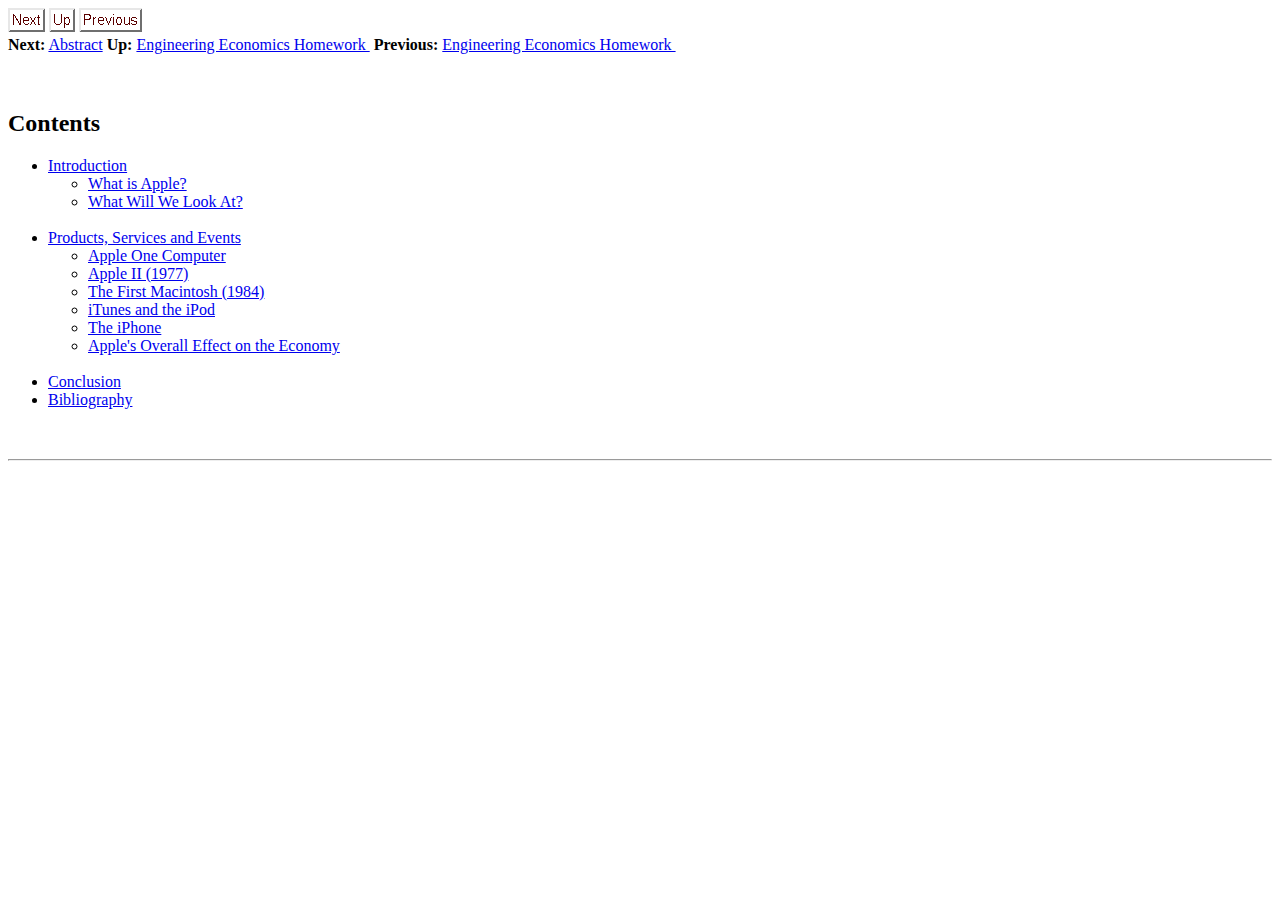
<file: blog/apple/node1.html>
<!DOCTYPE HTML PUBLIC "-//W3C//DTD HTML 4.0 Transitional//EN">

<!--Converted with LaTeX2HTML 2018 (Released Feb 1, 2018) -->
<HTML>
<HEAD>
<TITLE>Contents</TITLE>
<META NAME="description" CONTENT="Contents">
<META NAME="keywords" CONTENT="main">
<META NAME="resource-type" CONTENT="document">
<META NAME="distribution" CONTENT="global">

<META HTTP-EQUIV="Content-Type" CONTENT="text/html; charset=utf-8">
<META NAME="Generator" CONTENT="LaTeX2HTML v2018">
<META HTTP-EQUIV="Content-Style-Type" CONTENT="text/css">

<LINK REL="STYLESHEET" HREF="main.css">

<LINK REL="next" HREF="node2.html">
<LINK REL="previous" HREF="main.html">
<LINK REL="up" HREF="main.html">
<LINK REL="next" HREF="node2.html">
</HEAD>

<BODY >

<DIV CLASS="navigation"><!--Navigation Panel-->
<A NAME="tex2html60"
  HREF="node2.html">
<IMG WIDTH="37" HEIGHT="24" ALIGN="BOTTOM" BORDER="0" ALT="next" SRC="next.png"></A> 
<A NAME="tex2html58"
  HREF="main.html">
<IMG WIDTH="26" HEIGHT="24" ALIGN="BOTTOM" BORDER="0" ALT="up" SRC="up.png"></A> 
<A NAME="tex2html52"
  HREF="main.html">
<IMG WIDTH="63" HEIGHT="24" ALIGN="BOTTOM" BORDER="0" ALT="previous" SRC="prev.png"></A>   
<BR>
<B> Next:</B> <A NAME="tex2html61"
  HREF="node2.html">Abstract</A>
<B> Up:</B> <A NAME="tex2html59"
  HREF="main.html">Engineering Economics Homework&nbsp;</A>
<B> Previous:</B> <A NAME="tex2html53"
  HREF="main.html">Engineering Economics Homework&nbsp;</A>
<BR>
<BR></DIV>
<!--End of Navigation Panel-->
<BR>

<H2><A NAME="SECTION00010000000000000000">
Contents</A>
</H2>
<!--Table of Contents-->

<UL CLASS="TofC">
<LI><A NAME="tex2html62"
  HREF="node3.html">Introduction</A>
<UL>
<LI><A NAME="tex2html63"
  HREF="node4.html">What is Apple?</A>
<LI><A NAME="tex2html64"
  HREF="node5.html">What Will We Look At?</A>
</UL>
<BR>
<LI><A NAME="tex2html65"
  HREF="node6.html">Products, Services and Events</A>
<UL>
<LI><A NAME="tex2html66"
  HREF="node7.html">Apple One Computer</A>
<LI><A NAME="tex2html67"
  HREF="node9.html">Apple II (1977) </A>
<LI><A NAME="tex2html68"
  HREF="node14.html">The First Macintosh (1984)</A>
<LI><A NAME="tex2html69"
  HREF="node17.html">iTunes and the iPod</A>
<LI><A NAME="tex2html70"
  HREF="node19.html">The iPhone</A>
<LI><A NAME="tex2html71"
  HREF="node21.html">Apple's Overall Effect on the Economy</A>
</UL>
<BR>
<LI><A NAME="tex2html72"
  HREF="node26.html">Conclusion</A>
<LI><A NAME="tex2html73"
  HREF="node27.html">Bibliography</A>
</UL>
<!--End of Table of Contents-->
<P>

<P>
<BR><HR>

</BODY>
</HTML>
</file>
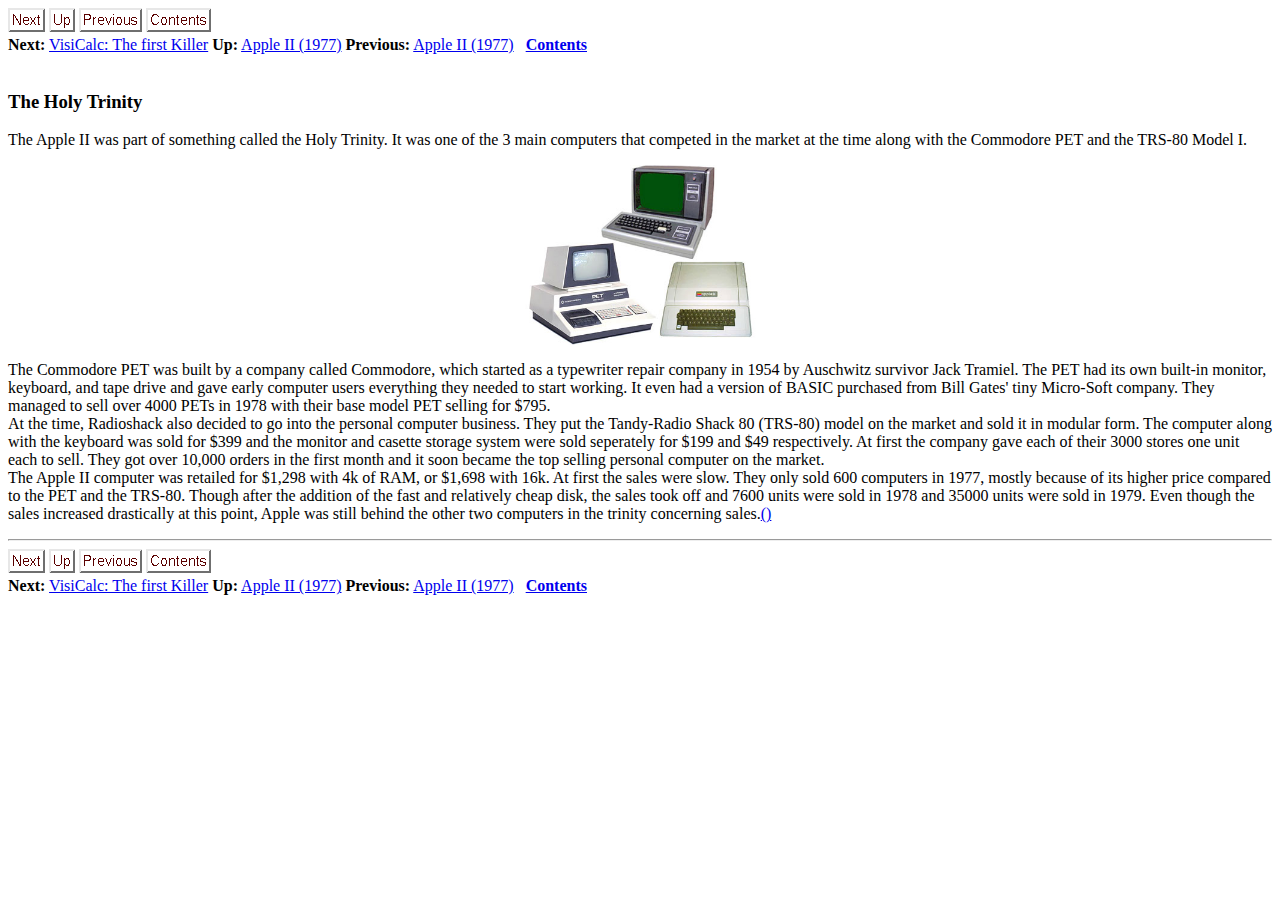
<file: blog/apple/node10.html>
<!DOCTYPE HTML PUBLIC "-//W3C//DTD HTML 4.0 Transitional//EN">

<!--Converted with LaTeX2HTML 2018 (Released Feb 1, 2018) -->
<HTML>
<HEAD>
<TITLE>The Holy Trinity</TITLE>
<META NAME="description" CONTENT="The Holy Trinity">
<META NAME="keywords" CONTENT="main">
<META NAME="resource-type" CONTENT="document">
<META NAME="distribution" CONTENT="global">

<META HTTP-EQUIV="Content-Type" CONTENT="text/html; charset=utf-8">
<META NAME="Generator" CONTENT="LaTeX2HTML v2018">
<META HTTP-EQUIV="Content-Style-Type" CONTENT="text/css">

<LINK REL="STYLESHEET" HREF="main.css">

<LINK REL="next" HREF="node11.html">
<LINK REL="previous" HREF="node9.html">
<LINK REL="up" HREF="node9.html">
<LINK REL="next" HREF="node11.html">
</HEAD>

<BODY >

<DIV CLASS="navigation"><!--Navigation Panel-->
<A NAME="tex2html202"
  HREF="node11.html">
<IMG WIDTH="37" HEIGHT="24" ALIGN="BOTTOM" BORDER="0" ALT="next" SRC="next.png"></A> 
<A NAME="tex2html198"
  HREF="node9.html">
<IMG WIDTH="26" HEIGHT="24" ALIGN="BOTTOM" BORDER="0" ALT="up" SRC="up.png"></A> 
<A NAME="tex2html192"
  HREF="node9.html">
<IMG WIDTH="63" HEIGHT="24" ALIGN="BOTTOM" BORDER="0" ALT="previous" SRC="prev.png"></A> 
<A NAME="tex2html200"
  HREF="node1.html">
<IMG WIDTH="65" HEIGHT="24" ALIGN="BOTTOM" BORDER="0" ALT="contents" SRC="contents.png"></A>  
<BR>
<B> Next:</B> <A NAME="tex2html203"
  HREF="node11.html">VisiCalc: The first Killer</A>
<B> Up:</B> <A NAME="tex2html199"
  HREF="node9.html">Apple II (1977)</A>
<B> Previous:</B> <A NAME="tex2html193"
  HREF="node9.html">Apple II (1977)</A>
 &nbsp; <B>  <A NAME="tex2html201"
  HREF="node1.html">Contents</A></B> 
<BR>
<BR></DIV>
<!--End of Navigation Panel-->

<H3><A NAME="SECTION00042100000000000000">
The Holy Trinity</A>
</H3>
  The Apple II was part of something called the Holy Trinity. It was one of the 3 main computers that competed in the market at the time along with the Commodore PET and the TRS-80 Model I. <BR>

<P>
<DIV ALIGN="CENTER">
<IMG
  WIDTH="240" HEIGHT="180" ALIGN="BOTTOM" BORDER="0"
 SRC="./trinity.jpg"
 ALT="Image trinity">
   
<DIV ALIGN="CENTER">

</DIV>
</DIV>

<P>
The Commodore PET was built by a company called Commodore, which started as a typewriter repair company in 1954 by Auschwitz survivor Jack Tramiel. The PET had its own built-in monitor, keyboard, and tape drive and gave early computer users everything they needed to start working. It even had a version of BASIC purchased from Bill Gates' tiny Micro-Soft company. They managed to sell over 4000 PETs in 1978 with their base model PET selling for $795. <BR>
At the time, Radioshack also decided to go into the personal computer business. They put the Tandy-Radio Shack 80 (TRS-80) model on the market and sold it in modular form. The computer along with the keyboard was sold for $399 and the monitor and casette storage system were sold seperately for $199 and $49 respectively. At first the company gave each of their 3000 stores one unit each to sell. They got over 10,000 orders in the first month and it soon became the top selling personal computer on the market. <BR>
The Apple II computer was retailed for $1,298 with 4k of RAM, or $1,698 with 16k. At first the sales were slow. They only sold 600 computers in 1977, mostly because of its higher price compared to the PET and the TRS-80. Though after the addition of the fast and relatively cheap disk, the sales took off and 7600 units were sold in 1978 and 35000 units were sold in 1979. Even though the sales increased drastically at this point, Apple was still behind the other two computers in the trinity concerning sales.<A
 HREF="#compMarketShareFigures">()</A>

<P>

<DIV CLASS="navigation"><HR>
<!--Navigation Panel-->
<A NAME="tex2html202"
  HREF="node11.html">
<IMG WIDTH="37" HEIGHT="24" ALIGN="BOTTOM" BORDER="0" ALT="next" SRC="next.png"></A> 
<A NAME="tex2html198"
  HREF="node9.html">
<IMG WIDTH="26" HEIGHT="24" ALIGN="BOTTOM" BORDER="0" ALT="up" SRC="up.png"></A> 
<A NAME="tex2html192"
  HREF="node9.html">
<IMG WIDTH="63" HEIGHT="24" ALIGN="BOTTOM" BORDER="0" ALT="previous" SRC="prev.png"></A> 
<A NAME="tex2html200"
  HREF="node1.html">
<IMG WIDTH="65" HEIGHT="24" ALIGN="BOTTOM" BORDER="0" ALT="contents" SRC="contents.png"></A>  
<BR>
<B> Next:</B> <A NAME="tex2html203"
  HREF="node11.html">VisiCalc: The first Killer</A>
<B> Up:</B> <A NAME="tex2html199"
  HREF="node9.html">Apple II (1977)</A>
<B> Previous:</B> <A NAME="tex2html193"
  HREF="node9.html">Apple II (1977)</A>
 &nbsp; <B>  <A NAME="tex2html201"
  HREF="node1.html">Contents</A></B> </DIV>
<!--End of Navigation Panel-->

</BODY>
</HTML>
</file>
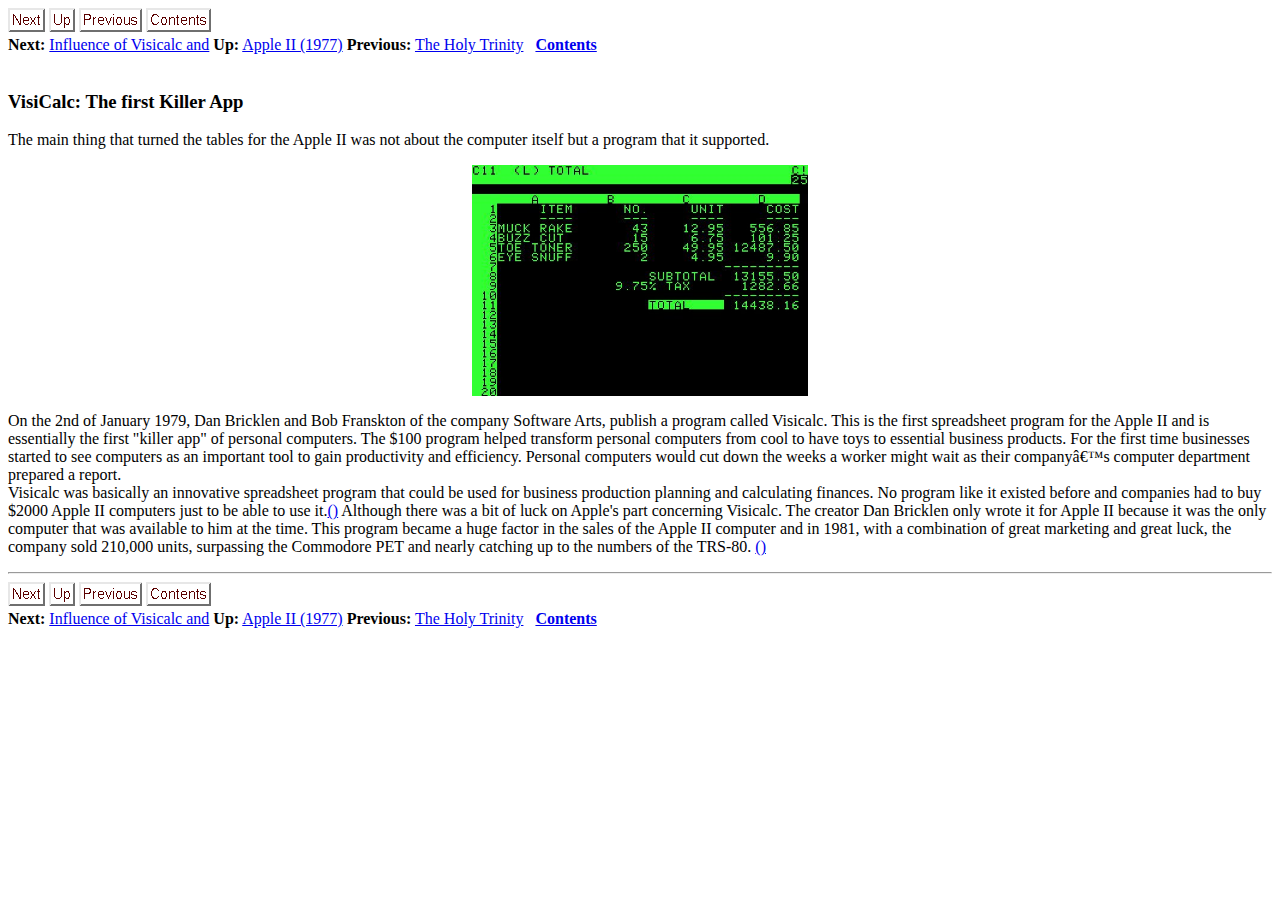
<file: blog/apple/node11.html>
<!DOCTYPE HTML PUBLIC "-//W3C//DTD HTML 4.0 Transitional//EN">

<!--Converted with LaTeX2HTML 2018 (Released Feb 1, 2018) -->
<HTML>
<HEAD>
<TITLE>VisiCalc: The first Killer App</TITLE>
<META NAME="description" CONTENT="VisiCalc: The first Killer App">
<META NAME="keywords" CONTENT="main">
<META NAME="resource-type" CONTENT="document">
<META NAME="distribution" CONTENT="global">

<META HTTP-EQUIV="Content-Type" CONTENT="text/html; charset=utf-8">
<META NAME="Generator" CONTENT="LaTeX2HTML v2018">
<META HTTP-EQUIV="Content-Style-Type" CONTENT="text/css">

<LINK REL="STYLESHEET" HREF="main.css">

<LINK REL="next" HREF="node12.html">
<LINK REL="previous" HREF="node10.html">
<LINK REL="up" HREF="node9.html">
<LINK REL="next" HREF="node12.html">
</HEAD>

<BODY >

<DIV CLASS="navigation"><!--Navigation Panel-->
<A NAME="tex2html214"
  HREF="node12.html">
<IMG WIDTH="37" HEIGHT="24" ALIGN="BOTTOM" BORDER="0" ALT="next" SRC="next.png"></A> 
<A NAME="tex2html210"
  HREF="node9.html">
<IMG WIDTH="26" HEIGHT="24" ALIGN="BOTTOM" BORDER="0" ALT="up" SRC="up.png"></A> 
<A NAME="tex2html204"
  HREF="node10.html">
<IMG WIDTH="63" HEIGHT="24" ALIGN="BOTTOM" BORDER="0" ALT="previous" SRC="prev.png"></A> 
<A NAME="tex2html212"
  HREF="node1.html">
<IMG WIDTH="65" HEIGHT="24" ALIGN="BOTTOM" BORDER="0" ALT="contents" SRC="contents.png"></A>  
<BR>
<B> Next:</B> <A NAME="tex2html215"
  HREF="node12.html">Influence of Visicalc and</A>
<B> Up:</B> <A NAME="tex2html211"
  HREF="node9.html">Apple II (1977)</A>
<B> Previous:</B> <A NAME="tex2html205"
  HREF="node10.html">The Holy Trinity</A>
 &nbsp; <B>  <A NAME="tex2html213"
  HREF="node1.html">Contents</A></B> 
<BR>
<BR></DIV>
<!--End of Navigation Panel-->

<H3><A NAME="SECTION00042200000000000000">
VisiCalc: The first Killer App</A>
</H3>
  The main thing that turned the tables for the Apple II was not about the computer itself but a program that it supported. <BR>

<P>
<DIV ALIGN="CENTER">
<IMG
  WIDTH="336" HEIGHT="231" ALIGN="BOTTOM" BORDER="0"
 SRC="./visicalc.jpg"
 ALT="Image visicalc">
   
<DIV ALIGN="CENTER">

</DIV>
</DIV>

<P>
On the 2nd of January 1979, Dan Bricklen and Bob Franskton of the company Software Arts, publish a program called Visicalc. This is the first spreadsheet program for the Apple II and is essentially the first "killer app" of personal computers. The $100 program helped transform personal computers from cool to have toys to essential business products. For the first time businesses started to see computers as an important tool to gain productivity and efficiency. Personal computers would cut down the weeks a worker might wait as their company&#226;&#128;&#153;s computer department prepared a report. <BR>
Visicalc was basically an innovative spreadsheet program that could be used for business production planning and calculating finances. No program like it existed before and companies had to buy $2000 Apple II computers just to be able to use it.<A
 HREF="#visicalc">()</A> Although there was a bit of luck on Apple's part concerning Visicalc. The creator Dan Bricklen only wrote it for Apple II because it was the only computer that was available to him at the time. This program became a huge factor in the sales of the Apple II computer and in 1981, with a combination of great marketing and great luck, the company sold 210,000 units, surpassing the Commodore PET and nearly catching up to the numbers of the TRS-80. <A
 HREF="#compMarketShareFigures">()</A>

<P>

<P>

<DIV CLASS="navigation"><HR>
<!--Navigation Panel-->
<A NAME="tex2html214"
  HREF="node12.html">
<IMG WIDTH="37" HEIGHT="24" ALIGN="BOTTOM" BORDER="0" ALT="next" SRC="next.png"></A> 
<A NAME="tex2html210"
  HREF="node9.html">
<IMG WIDTH="26" HEIGHT="24" ALIGN="BOTTOM" BORDER="0" ALT="up" SRC="up.png"></A> 
<A NAME="tex2html204"
  HREF="node10.html">
<IMG WIDTH="63" HEIGHT="24" ALIGN="BOTTOM" BORDER="0" ALT="previous" SRC="prev.png"></A> 
<A NAME="tex2html212"
  HREF="node1.html">
<IMG WIDTH="65" HEIGHT="24" ALIGN="BOTTOM" BORDER="0" ALT="contents" SRC="contents.png"></A>  
<BR>
<B> Next:</B> <A NAME="tex2html215"
  HREF="node12.html">Influence of Visicalc and</A>
<B> Up:</B> <A NAME="tex2html211"
  HREF="node9.html">Apple II (1977)</A>
<B> Previous:</B> <A NAME="tex2html205"
  HREF="node10.html">The Holy Trinity</A>
 &nbsp; <B>  <A NAME="tex2html213"
  HREF="node1.html">Contents</A></B> </DIV>
<!--End of Navigation Panel-->

</BODY>
</HTML>
</file>
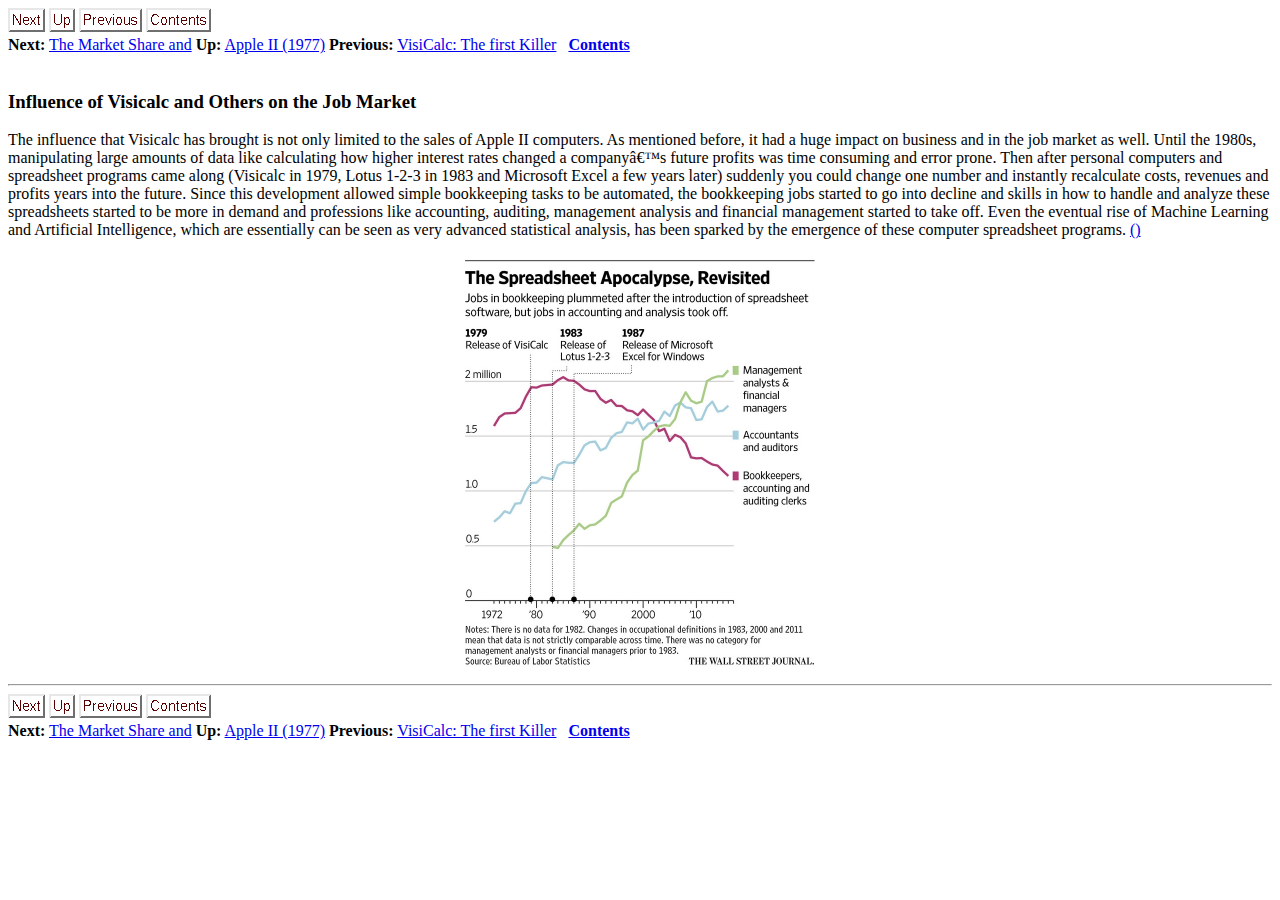
<file: blog/apple/node12.html>
<!DOCTYPE HTML PUBLIC "-//W3C//DTD HTML 4.0 Transitional//EN">

<!--Converted with LaTeX2HTML 2018 (Released Feb 1, 2018) -->
<HTML>
<HEAD>
<TITLE>Influence of Visicalc and Others on the Job Market</TITLE>
<META NAME="description" CONTENT="Influence of Visicalc and Others on the Job Market">
<META NAME="keywords" CONTENT="main">
<META NAME="resource-type" CONTENT="document">
<META NAME="distribution" CONTENT="global">

<META HTTP-EQUIV="Content-Type" CONTENT="text/html; charset=utf-8">
<META NAME="Generator" CONTENT="LaTeX2HTML v2018">
<META HTTP-EQUIV="Content-Style-Type" CONTENT="text/css">

<LINK REL="STYLESHEET" HREF="main.css">

<LINK REL="next" HREF="node13.html">
<LINK REL="previous" HREF="node11.html">
<LINK REL="up" HREF="node9.html">
<LINK REL="next" HREF="node13.html">
</HEAD>

<BODY >

<DIV CLASS="navigation"><!--Navigation Panel-->
<A NAME="tex2html226"
  HREF="node13.html">
<IMG WIDTH="37" HEIGHT="24" ALIGN="BOTTOM" BORDER="0" ALT="next" SRC="next.png"></A> 
<A NAME="tex2html222"
  HREF="node9.html">
<IMG WIDTH="26" HEIGHT="24" ALIGN="BOTTOM" BORDER="0" ALT="up" SRC="up.png"></A> 
<A NAME="tex2html216"
  HREF="node11.html">
<IMG WIDTH="63" HEIGHT="24" ALIGN="BOTTOM" BORDER="0" ALT="previous" SRC="prev.png"></A> 
<A NAME="tex2html224"
  HREF="node1.html">
<IMG WIDTH="65" HEIGHT="24" ALIGN="BOTTOM" BORDER="0" ALT="contents" SRC="contents.png"></A>  
<BR>
<B> Next:</B> <A NAME="tex2html227"
  HREF="node13.html">The Market Share and</A>
<B> Up:</B> <A NAME="tex2html223"
  HREF="node9.html">Apple II (1977)</A>
<B> Previous:</B> <A NAME="tex2html217"
  HREF="node11.html">VisiCalc: The first Killer</A>
 &nbsp; <B>  <A NAME="tex2html225"
  HREF="node1.html">Contents</A></B> 
<BR>
<BR></DIV>
<!--End of Navigation Panel-->

<H3><A NAME="SECTION00042300000000000000">
Influence of Visicalc and Others on the Job Market</A>
</H3>
  The influence that Visicalc has brought is not only limited to the sales of Apple II computers. As mentioned before, it had a huge impact on business and in the job market as well.  Until the 1980s, manipulating large amounts of data like calculating how higher interest rates changed a company&#226;&#128;&#153;s future profits was time consuming and error prone. Then after personal computers and spreadsheet programs came along (Visicalc in 1979, Lotus 1-2-3 in 1983 and Microsoft Excel a few years later) suddenly you could change one number and instantly recalculate costs, revenues and profits years into the future. Since this development allowed simple bookkeeping tasks to be automated, the bookkeeping jobs started to go into decline and skills in how to handle and analyze these spreadsheets started to be more in demand and professions like accounting, auditing, management analysis and financial management started to take off. Even the eventual rise of Machine Learning and Artificial Intelligence, which are essentially can be seen as very advanced statistical analysis, has been sparked by the emergence of these computer spreadsheet programs. <A
 HREF="#spreadsheetJobs">()</A>

<P>
<DIV ALIGN="CENTER">
<IMG
  WIDTH="350" HEIGHT="413" ALIGN="BOTTOM" BORDER="0"
 SRC="./spreadsheetjobs.png"
 ALT="Image spreadsheetjobs">
   
<DIV ALIGN="CENTER">

</DIV>
</DIV>

<P>

<DIV CLASS="navigation"><HR>
<!--Navigation Panel-->
<A NAME="tex2html226"
  HREF="node13.html">
<IMG WIDTH="37" HEIGHT="24" ALIGN="BOTTOM" BORDER="0" ALT="next" SRC="next.png"></A> 
<A NAME="tex2html222"
  HREF="node9.html">
<IMG WIDTH="26" HEIGHT="24" ALIGN="BOTTOM" BORDER="0" ALT="up" SRC="up.png"></A> 
<A NAME="tex2html216"
  HREF="node11.html">
<IMG WIDTH="63" HEIGHT="24" ALIGN="BOTTOM" BORDER="0" ALT="previous" SRC="prev.png"></A> 
<A NAME="tex2html224"
  HREF="node1.html">
<IMG WIDTH="65" HEIGHT="24" ALIGN="BOTTOM" BORDER="0" ALT="contents" SRC="contents.png"></A>  
<BR>
<B> Next:</B> <A NAME="tex2html227"
  HREF="node13.html">The Market Share and</A>
<B> Up:</B> <A NAME="tex2html223"
  HREF="node9.html">Apple II (1977)</A>
<B> Previous:</B> <A NAME="tex2html217"
  HREF="node11.html">VisiCalc: The first Killer</A>
 &nbsp; <B>  <A NAME="tex2html225"
  HREF="node1.html">Contents</A></B> </DIV>
<!--End of Navigation Panel-->

</BODY>
</HTML>
</file>
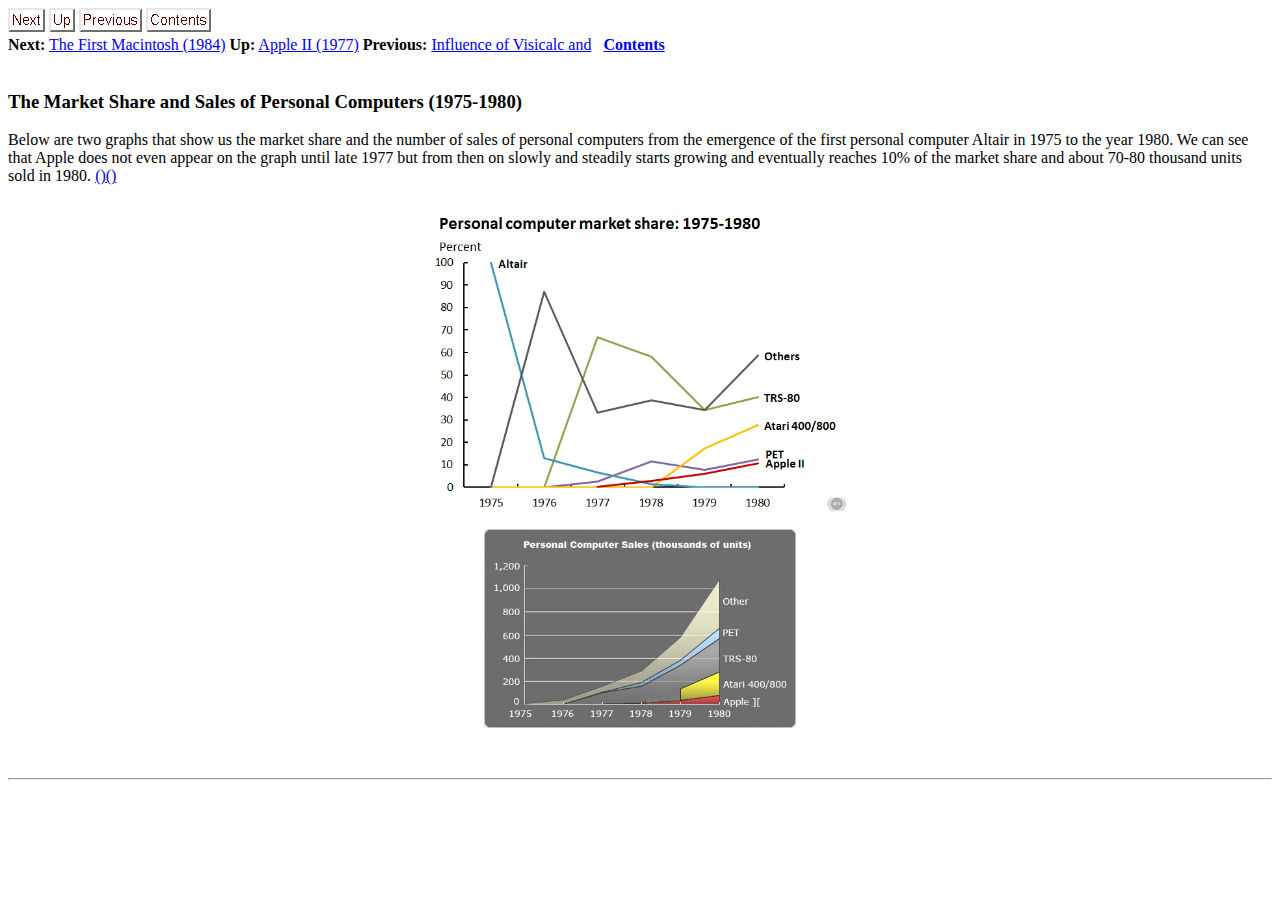
<file: blog/apple/node13.html>
<!DOCTYPE HTML PUBLIC "-//W3C//DTD HTML 4.0 Transitional//EN">

<!--Converted with LaTeX2HTML 2018 (Released Feb 1, 2018) -->
<HTML>
<HEAD>
<TITLE>The Market Share and Sales of Personal Computers (1975-1980)</TITLE>
<META NAME="description" CONTENT="The Market Share and Sales of Personal Computers (1975-1980)">
<META NAME="keywords" CONTENT="main">
<META NAME="resource-type" CONTENT="document">
<META NAME="distribution" CONTENT="global">

<META HTTP-EQUIV="Content-Type" CONTENT="text/html; charset=utf-8">
<META NAME="Generator" CONTENT="LaTeX2HTML v2018">
<META HTTP-EQUIV="Content-Style-Type" CONTENT="text/css">

<LINK REL="STYLESHEET" HREF="main.css">

<LINK REL="previous" HREF="node12.html">
<LINK REL="up" HREF="node9.html">
<LINK REL="next" HREF="node14.html">
</HEAD>

<BODY >

<DIV CLASS="navigation"><!--Navigation Panel-->
<A NAME="tex2html236"
  HREF="node14.html">
<IMG WIDTH="37" HEIGHT="24" ALIGN="BOTTOM" BORDER="0" ALT="next" SRC="next.png"></A> 
<A NAME="tex2html232"
  HREF="node9.html">
<IMG WIDTH="26" HEIGHT="24" ALIGN="BOTTOM" BORDER="0" ALT="up" SRC="up.png"></A> 
<A NAME="tex2html228"
  HREF="node12.html">
<IMG WIDTH="63" HEIGHT="24" ALIGN="BOTTOM" BORDER="0" ALT="previous" SRC="prev.png"></A> 
<A NAME="tex2html234"
  HREF="node1.html">
<IMG WIDTH="65" HEIGHT="24" ALIGN="BOTTOM" BORDER="0" ALT="contents" SRC="contents.png"></A>  
<BR>
<B> Next:</B> <A NAME="tex2html237"
  HREF="node14.html">The First Macintosh (1984)</A>
<B> Up:</B> <A NAME="tex2html233"
  HREF="node9.html">Apple II (1977)</A>
<B> Previous:</B> <A NAME="tex2html229"
  HREF="node12.html">Influence of Visicalc and</A>
 &nbsp; <B>  <A NAME="tex2html235"
  HREF="node1.html">Contents</A></B> 
<BR>
<BR></DIV>
<!--End of Navigation Panel-->

<H3><A NAME="SECTION00042400000000000000">
The Market Share and Sales of Personal Computers (1975-1980)</A>
</H3>
  Below are two graphs that show us the market share and the number of sales of personal computers from the emergence of the first personal computer Altair in 1975 to the year 1980. We can see that Apple does not even appear on the graph until late 1977 but from then on slowly and steadily starts growing and eventually reaches 10% of the market share and about 70-80 thousand units sold in 1980. <A
 HREF="#marketShares">()</A><A
 HREF="#compMarketShareFigures">()</A>

<P>
<DIV ALIGN="CENTER">
<IMG
  WIDTH="416" HEIGHT="312" ALIGN="BOTTOM" BORDER="0"
 SRC="./Computers-1975-1980.png"
 ALT="Image Computers-1975-1980">

</DIV>

<P>
<DIV ALIGN="CENTER">
<IMG
  WIDTH="312" HEIGHT="199" ALIGN="BOTTOM" BORDER="0"
 SRC="./75to80compSales.jpg"
 ALT="Image 75to80compSales">

</DIV>

<P>
<BR><HR>

</BODY>
</HTML>
</file>
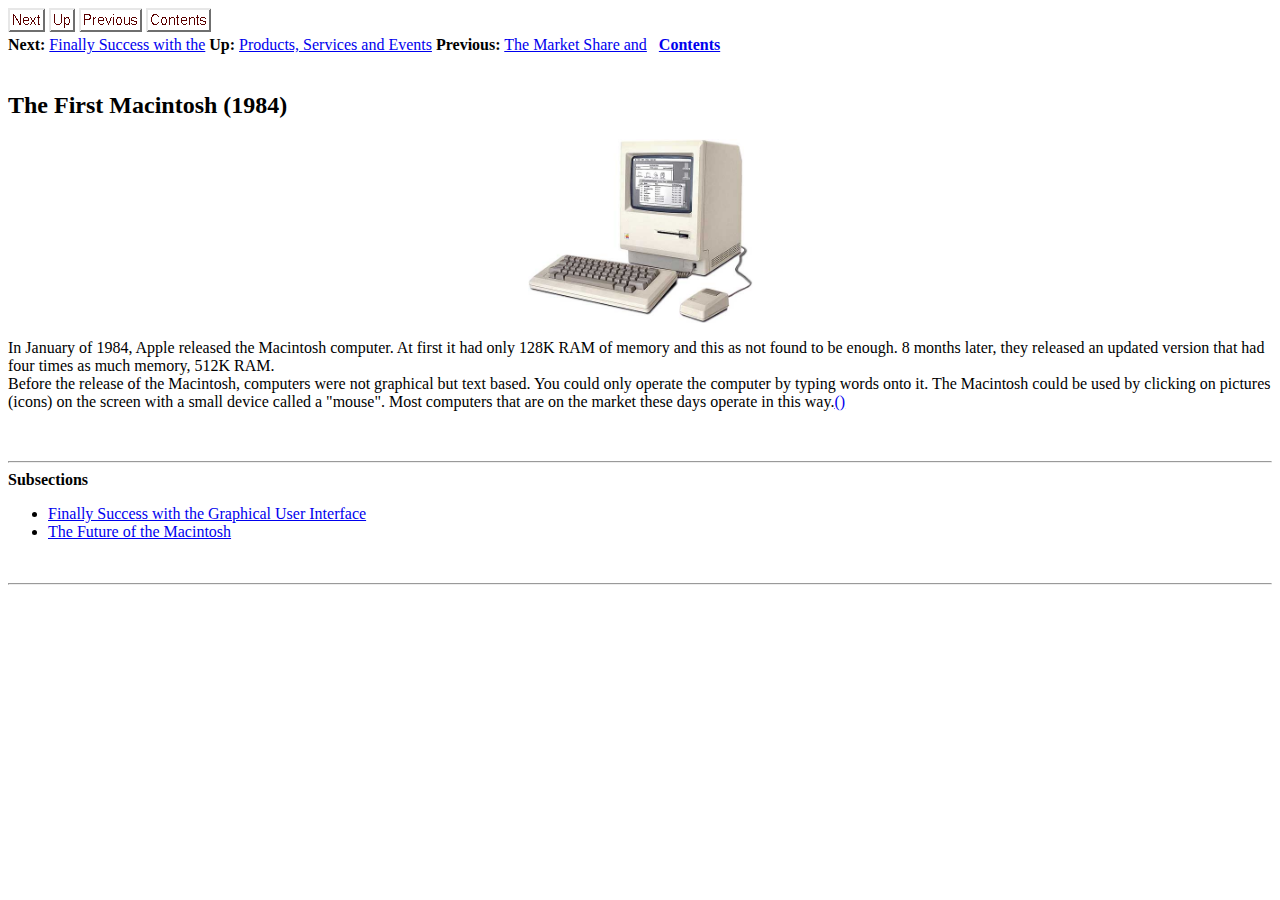
<file: blog/apple/node14.html>
<!DOCTYPE HTML PUBLIC "-//W3C//DTD HTML 4.0 Transitional//EN">

<!--Converted with LaTeX2HTML 2018 (Released Feb 1, 2018) -->
<HTML>
<HEAD>
<TITLE>The First Macintosh (1984)</TITLE>
<META NAME="description" CONTENT="The First Macintosh (1984)">
<META NAME="keywords" CONTENT="main">
<META NAME="resource-type" CONTENT="document">
<META NAME="distribution" CONTENT="global">

<META HTTP-EQUIV="Content-Type" CONTENT="text/html; charset=utf-8">
<META NAME="Generator" CONTENT="LaTeX2HTML v2018">
<META HTTP-EQUIV="Content-Style-Type" CONTENT="text/css">

<LINK REL="STYLESHEET" HREF="main.css">

<LINK REL="next" HREF="node17.html">
<LINK REL="previous" HREF="node9.html">
<LINK REL="up" HREF="node6.html">
<LINK REL="next" HREF="node15.html">
</HEAD>

<BODY >

<DIV CLASS="navigation"><!--Navigation Panel-->
<A NAME="tex2html248"
  HREF="node15.html">
<IMG WIDTH="37" HEIGHT="24" ALIGN="BOTTOM" BORDER="0" ALT="next" SRC="next.png"></A> 
<A NAME="tex2html244"
  HREF="node6.html">
<IMG WIDTH="26" HEIGHT="24" ALIGN="BOTTOM" BORDER="0" ALT="up" SRC="up.png"></A> 
<A NAME="tex2html238"
  HREF="node13.html">
<IMG WIDTH="63" HEIGHT="24" ALIGN="BOTTOM" BORDER="0" ALT="previous" SRC="prev.png"></A> 
<A NAME="tex2html246"
  HREF="node1.html">
<IMG WIDTH="65" HEIGHT="24" ALIGN="BOTTOM" BORDER="0" ALT="contents" SRC="contents.png"></A>  
<BR>
<B> Next:</B> <A NAME="tex2html249"
  HREF="node15.html">Finally Success with the</A>
<B> Up:</B> <A NAME="tex2html245"
  HREF="node6.html">Products, Services and Events</A>
<B> Previous:</B> <A NAME="tex2html239"
  HREF="node13.html">The Market Share and</A>
 &nbsp; <B>  <A NAME="tex2html247"
  HREF="node1.html">Contents</A></B> 
<BR>
<BR></DIV>
<!--End of Navigation Panel-->

<H2><A NAME="SECTION00043000000000000000">
The First Macintosh (1984)</A>
</H2>

<P>
<DIV ALIGN="CENTER">
<IMG
  WIDTH="225" HEIGHT="184" ALIGN="BOTTOM" BORDER="0"
 SRC="./macintosh.jpg"
 ALT="Image macintosh">
   
<DIV ALIGN="CENTER">

</DIV>
</DIV>

<P>
In January of 1984, Apple released the Macintosh computer. At first it had only 128K RAM of memory and this as not found to be enough. 8 months later, they released an updated version that had four times as much memory, 512K RAM. <BR>
Before the release of the Macintosh, computers were not graphical but text based. You could only operate the computer by typing words onto it. The Macintosh could be used by clicking on pictures (icons) on the screen with a small device called a "mouse". Most computers that are on the market these days operate in this way.<A
 HREF="#macintosh">()</A>

<P>
<BR><HR>
<!--Table of Child-Links-->
<A NAME="CHILD_LINKS"><STRONG>Subsections</STRONG></A>

<UL CLASS="ChildLinks">
<LI><A NAME="tex2html250"
  HREF="node15.html">Finally Success with the Graphical User Interface</A>
<LI><A NAME="tex2html251"
  HREF="node16.html">The Future of the Macintosh</A>
</UL>
<!--End of Table of Child-Links-->
<BR><HR>

</BODY>
</HTML>
</file>
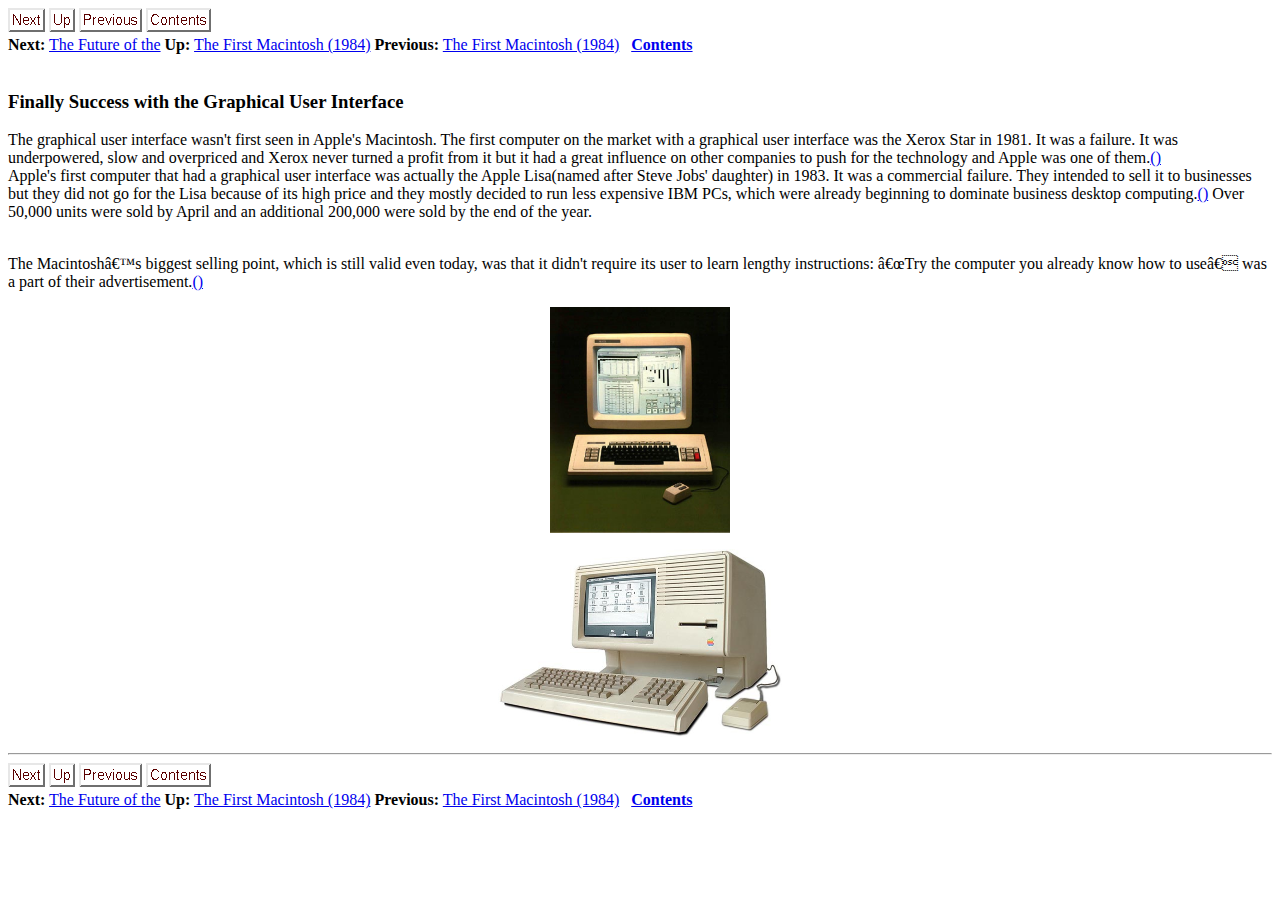
<file: blog/apple/node15.html>
<!DOCTYPE HTML PUBLIC "-//W3C//DTD HTML 4.0 Transitional//EN">

<!--Converted with LaTeX2HTML 2018 (Released Feb 1, 2018) -->
<HTML>
<HEAD>
<TITLE>Finally Success with the Graphical User Interface</TITLE>
<META NAME="description" CONTENT="Finally Success with the Graphical User Interface">
<META NAME="keywords" CONTENT="main">
<META NAME="resource-type" CONTENT="document">
<META NAME="distribution" CONTENT="global">

<META HTTP-EQUIV="Content-Type" CONTENT="text/html; charset=utf-8">
<META NAME="Generator" CONTENT="LaTeX2HTML v2018">
<META HTTP-EQUIV="Content-Style-Type" CONTENT="text/css">

<LINK REL="STYLESHEET" HREF="main.css">

<LINK REL="next" HREF="node16.html">
<LINK REL="previous" HREF="node14.html">
<LINK REL="up" HREF="node14.html">
<LINK REL="next" HREF="node16.html">
</HEAD>

<BODY >

<DIV CLASS="navigation"><!--Navigation Panel-->
<A NAME="tex2html262"
  HREF="node16.html">
<IMG WIDTH="37" HEIGHT="24" ALIGN="BOTTOM" BORDER="0" ALT="next" SRC="next.png"></A> 
<A NAME="tex2html258"
  HREF="node14.html">
<IMG WIDTH="26" HEIGHT="24" ALIGN="BOTTOM" BORDER="0" ALT="up" SRC="up.png"></A> 
<A NAME="tex2html252"
  HREF="node14.html">
<IMG WIDTH="63" HEIGHT="24" ALIGN="BOTTOM" BORDER="0" ALT="previous" SRC="prev.png"></A> 
<A NAME="tex2html260"
  HREF="node1.html">
<IMG WIDTH="65" HEIGHT="24" ALIGN="BOTTOM" BORDER="0" ALT="contents" SRC="contents.png"></A>  
<BR>
<B> Next:</B> <A NAME="tex2html263"
  HREF="node16.html">The Future of the</A>
<B> Up:</B> <A NAME="tex2html259"
  HREF="node14.html">The First Macintosh (1984)</A>
<B> Previous:</B> <A NAME="tex2html253"
  HREF="node14.html">The First Macintosh (1984)</A>
 &nbsp; <B>  <A NAME="tex2html261"
  HREF="node1.html">Contents</A></B> 
<BR>
<BR></DIV>
<!--End of Navigation Panel-->

<H3><A NAME="SECTION00043100000000000000">
Finally Success with the Graphical User Interface</A>
</H3>
  The graphical user interface wasn't first seen in Apple's Macintosh. The first computer on the market with a graphical user interface was the Xerox Star in 1981. It was a failure. It was underpowered, slow and overpriced and Xerox never turned a profit from it but it had a great influence on other companies to push for the technology and Apple was one of them.<A
 HREF="#theFirstGUIs">()</A> <BR>
Apple's first computer that had a graphical user interface was actually the Apple Lisa(named after Steve Jobs' daughter) in 1983. It was a commercial failure. They intended to sell it to businesses but they did not go for the Lisa because of its high price and they mostly decided to run less expensive IBM PCs, which were already beginning to dominate business desktop computing.<A
 HREF="#lisa">()</A>  Over 50,000 units were sold by April and an additional 200,000 were sold by the end of the year. <BR>
<BR>

<P>
The Macintosh&#226;&#128;&#153;s biggest selling point, which is still valid even today, was that it didn't require its user to learn lengthy instructions: &#226;&#128;&#156;Try the computer you already know how to use&#226;&#128;&#157; was a part of their advertisement.<A
 HREF="#macEvolution">()</A> <BR>

<P>
<DIV ALIGN="CENTER">
<IMG
  WIDTH="180" HEIGHT="226" ALIGN="BOTTOM" BORDER="0"
 SRC="./xerox_star.jpg"
 ALT="Image xerox_star">
   
<DIV ALIGN="CENTER">

</DIV>
</DIV>

<P>
<DIV ALIGN="CENTER">
<IMG
  WIDTH="284" HEIGHT="188" ALIGN="BOTTOM" BORDER="0"
 SRC="./lisa2.jpg"
 ALT="Image lisa2">
   
<DIV ALIGN="CENTER">

</DIV>
</DIV>

<P>

<P>

<DIV CLASS="navigation"><HR>
<!--Navigation Panel-->
<A NAME="tex2html262"
  HREF="node16.html">
<IMG WIDTH="37" HEIGHT="24" ALIGN="BOTTOM" BORDER="0" ALT="next" SRC="next.png"></A> 
<A NAME="tex2html258"
  HREF="node14.html">
<IMG WIDTH="26" HEIGHT="24" ALIGN="BOTTOM" BORDER="0" ALT="up" SRC="up.png"></A> 
<A NAME="tex2html252"
  HREF="node14.html">
<IMG WIDTH="63" HEIGHT="24" ALIGN="BOTTOM" BORDER="0" ALT="previous" SRC="prev.png"></A> 
<A NAME="tex2html260"
  HREF="node1.html">
<IMG WIDTH="65" HEIGHT="24" ALIGN="BOTTOM" BORDER="0" ALT="contents" SRC="contents.png"></A>  
<BR>
<B> Next:</B> <A NAME="tex2html263"
  HREF="node16.html">The Future of the</A>
<B> Up:</B> <A NAME="tex2html259"
  HREF="node14.html">The First Macintosh (1984)</A>
<B> Previous:</B> <A NAME="tex2html253"
  HREF="node14.html">The First Macintosh (1984)</A>
 &nbsp; <B>  <A NAME="tex2html261"
  HREF="node1.html">Contents</A></B> </DIV>
<!--End of Navigation Panel-->

</BODY>
</HTML>
</file>
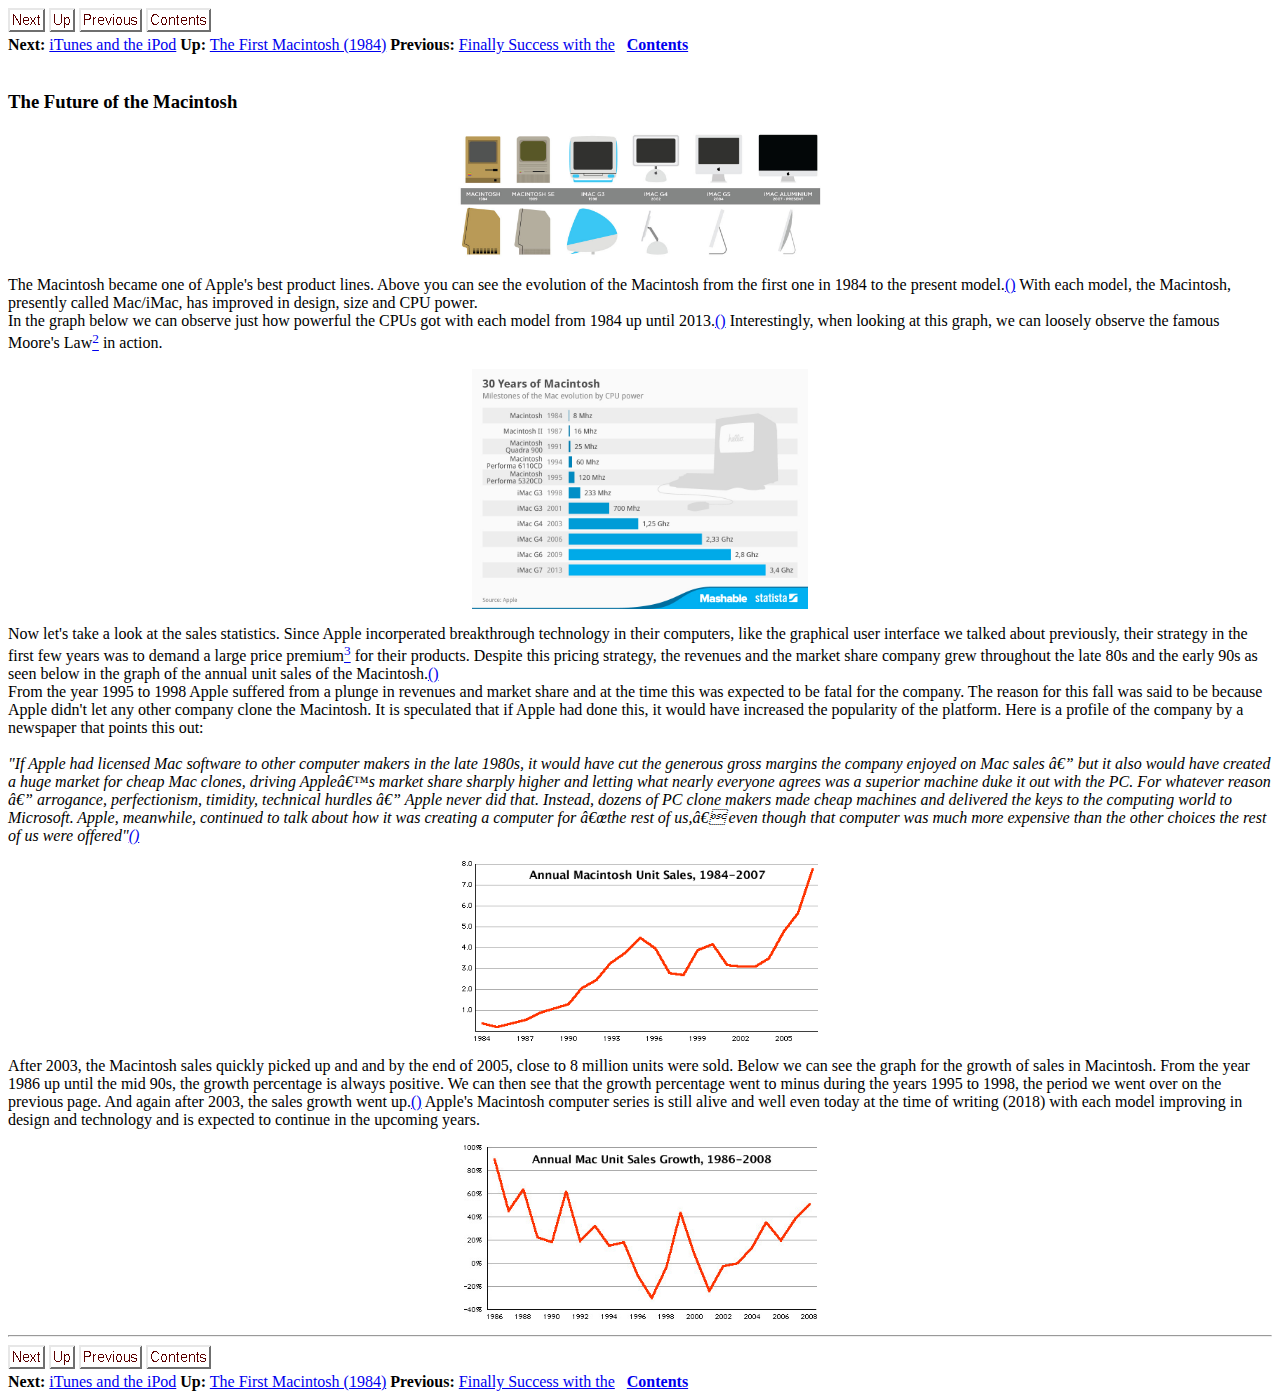
<file: blog/apple/node16.html>
<!DOCTYPE HTML PUBLIC "-//W3C//DTD HTML 4.0 Transitional//EN">

<!--Converted with LaTeX2HTML 2018 (Released Feb 1, 2018) -->
<HTML>
<HEAD>
<TITLE>The Future of the Macintosh</TITLE>
<META NAME="description" CONTENT="The Future of the Macintosh">
<META NAME="keywords" CONTENT="main">
<META NAME="resource-type" CONTENT="document">
<META NAME="distribution" CONTENT="global">

<META HTTP-EQUIV="Content-Type" CONTENT="text/html; charset=utf-8">
<META NAME="Generator" CONTENT="LaTeX2HTML v2018">
<META HTTP-EQUIV="Content-Style-Type" CONTENT="text/css">

<LINK REL="STYLESHEET" HREF="main.css">

<LINK REL="previous" HREF="node15.html">
<LINK REL="up" HREF="node14.html">
<LINK REL="next" HREF="node17.html">
</HEAD>

<BODY >

<DIV CLASS="navigation"><!--Navigation Panel-->
<A NAME="tex2html272"
  HREF="node17.html">
<IMG WIDTH="37" HEIGHT="24" ALIGN="BOTTOM" BORDER="0" ALT="next" SRC="next.png"></A> 
<A NAME="tex2html268"
  HREF="node14.html">
<IMG WIDTH="26" HEIGHT="24" ALIGN="BOTTOM" BORDER="0" ALT="up" SRC="up.png"></A> 
<A NAME="tex2html264"
  HREF="node15.html">
<IMG WIDTH="63" HEIGHT="24" ALIGN="BOTTOM" BORDER="0" ALT="previous" SRC="prev.png"></A> 
<A NAME="tex2html270"
  HREF="node1.html">
<IMG WIDTH="65" HEIGHT="24" ALIGN="BOTTOM" BORDER="0" ALT="contents" SRC="contents.png"></A>  
<BR>
<B> Next:</B> <A NAME="tex2html273"
  HREF="node17.html">iTunes and the iPod</A>
<B> Up:</B> <A NAME="tex2html269"
  HREF="node14.html">The First Macintosh (1984)</A>
<B> Previous:</B> <A NAME="tex2html265"
  HREF="node15.html">Finally Success with the</A>
 &nbsp; <B>  <A NAME="tex2html271"
  HREF="node1.html">Contents</A></B> 
<BR>
<BR></DIV>
<!--End of Navigation Panel-->

<H3><A NAME="SECTION00043200000000000000">
The Future of the Macintosh</A>
</H3>

<P>
<DIV ALIGN="CENTER">
<IMG
  WIDTH="368" HEIGHT="129" ALIGN="BOTTOM" BORDER="0"
 SRC="./MacEvolution.jpg"
 ALT="Image MacEvolution">

</DIV>

<P>
The Macintosh became one of Apple's best product lines. Above you can see the evolution of the Macintosh from the first one in 1984 to the present model.<A
 HREF="#macEvolution">()</A> With each model, the Macintosh, presently called Mac/iMac, has improved in design, size and CPU power. <BR>
In the graph below we can observe just how powerful the CPUs got with each model from 1984 up until 2013.<A
 HREF="#macCpuGrowth">()</A> Interestingly, when looking at this graph, we can loosely observe the famous Moore's Law<A NAME="tex2html11"
  HREF="footnode.html#foot264"><SUP><SPAN CLASS="arabic">2</SPAN></SUP></A> in action.

<P>
<DIV ALIGN="CENTER">
<IMG
  WIDTH="336" HEIGHT="240" ALIGN="BOTTOM" BORDER="0"
 SRC="./macCPUEvolution.jpg"
 ALT="Image macCPUEvolution">
   
<DIV ALIGN="CENTER">

</DIV>
</DIV>

<P>

<P>
Now let's take a look at the sales statistics. Since Apple incorperated breakthrough technology in their computers, like the graphical user interface we talked about previously, their strategy in the first few years was to demand a large price premium<A NAME="tex2html13"
  HREF="footnode.html#foot152"><SUP><SPAN CLASS="arabic">3</SPAN></SUP></A> for their products. Despite this pricing strategy, the revenues and the market share company grew throughout the late 80s and the early 90s as seen below in the graph of the annual unit sales of the Macintosh.<A
 HREF="#appleMacSalesPaper">()</A>
<BR>
From the year 1995 to 1998 Apple suffered from a plunge in revenues and market share and at the time this was expected to be fatal for the company. The reason for this fall was said to be because Apple didn't let any other company clone the Macintosh. It is speculated that if Apple had done this, it would have increased the popularity of the platform. Here is a profile of the company by a newspaper that points this out: <BR>
<BR>
<SPAN  CLASS="textit"> "If Apple had licensed Mac software to other computer makers in the late 1980s, it would have cut the generous gross margins the company enjoyed on Mac sales &#226;&#128;&#148; but it also would have created a huge market for cheap Mac clones, driving Apple&#226;&#128;&#153;s market share sharply higher and letting what nearly everyone agrees was a superior machine duke it out with the PC. For whatever reason &#226;&#128;&#148; arrogance, perfectionism, timidity, technical hurdles &#226;&#128;&#148; Apple never did that. Instead, dozens of PC clone makers made cheap machines and delivered the keys to the computing world to Microsoft. Apple, meanwhile, continued to talk about how it was creating a computer for &#226;&#128;&#156;the rest of us,&#226;&#128;&#157; even though that computer was much more expensive than the other choices the rest of us were offered"<A
 HREF="#newspaperProfile">()</A></SPAN>

<P>
<DIV ALIGN="CENTER">
<IMG
  WIDTH="356" HEIGHT="180" ALIGN="BOTTOM" BORDER="0"
 SRC="./mac-unit-sales.png"
 ALT="Image mac-unit-sales">
   
<DIV ALIGN="CENTER">

</DIV>
</DIV>

<P>

<P>
After 2003, the Macintosh sales quickly picked up and and by the end of 2005, close to 8 million units were sold. Below we can see the graph for the growth of sales in Macintosh. From the year 1986 up until the mid 90s, the growth percentage is always positive. We can then see that the growth percentage went to minus during the years 1995 to 1998, the period we went over on the previous page. And again after 2003, the sales growth went up.<A
 HREF="#macGrowth">()</A> Apple's Macintosh computer series is still alive and well even today at the time of writing (2018) with each model improving in design and technology and is expected to continue in the upcoming years.

<P>
<DIV ALIGN="CENTER">
<IMG
  WIDTH="353" HEIGHT="174" ALIGN="BOTTOM" BORDER="0"
 SRC="./mac-growth.jpg"
 ALT="Image mac-growth">
   
<DIV ALIGN="CENTER">

</DIV>
</DIV>

<P>

<P>

<DIV CLASS="navigation"><HR>
<!--Navigation Panel-->
<A NAME="tex2html272"
  HREF="node17.html">
<IMG WIDTH="37" HEIGHT="24" ALIGN="BOTTOM" BORDER="0" ALT="next" SRC="next.png"></A> 
<A NAME="tex2html268"
  HREF="node14.html">
<IMG WIDTH="26" HEIGHT="24" ALIGN="BOTTOM" BORDER="0" ALT="up" SRC="up.png"></A> 
<A NAME="tex2html264"
  HREF="node15.html">
<IMG WIDTH="63" HEIGHT="24" ALIGN="BOTTOM" BORDER="0" ALT="previous" SRC="prev.png"></A> 
<A NAME="tex2html270"
  HREF="node1.html">
<IMG WIDTH="65" HEIGHT="24" ALIGN="BOTTOM" BORDER="0" ALT="contents" SRC="contents.png"></A>  
<BR>
<B> Next:</B> <A NAME="tex2html273"
  HREF="node17.html">iTunes and the iPod</A>
<B> Up:</B> <A NAME="tex2html269"
  HREF="node14.html">The First Macintosh (1984)</A>
<B> Previous:</B> <A NAME="tex2html265"
  HREF="node15.html">Finally Success with the</A>
 &nbsp; <B>  <A NAME="tex2html271"
  HREF="node1.html">Contents</A></B> </DIV>
<!--End of Navigation Panel-->

</BODY>
</HTML>
</file>
<file: MyStyles.css>
#seperatingLine {
	border-top: 1px solid #67C2E5;
	clear: both;
	width: 98%;
}

#seperatingLineForBlogTabs {
	border-top: 1px solid #67C2E5;
	clear: both;
	width: 100%;

}

#navUL {
  list-style-type: none;
  margin: 0;
  padding: 0;
}

#navLI {
	text-align: center;
}

#navLink {
	padding: 5px;
	font-size: 20px;
	color: #67C2E5;
	text-decoration: none;
	font-family: Arial;
}

#selectCategoryLink {
	text-decoration: none;
}

#navLink:hover {
	color: #166483;
	font-size: 23px;
}

#divToRight {
	float: right;
	text-align: center;
	min-width: 15%;
}

#roundedcorners {
	border-radius: 50%;
	border: 2px solid #67C2E5;
	width: 25%;
}

#profileName {
	font-size: 20px;
	font-family: Arial;
}

#profileEmail {
	font-size: 16px;
	font-family: Arial;
}

#textBody {
	width: 70%;
	max-width: 1100px;
}

#imageTabBody {
	width: 80%;

}

#normalText {
  text-align: left;
}

.circle {
	width:72px;
	height:72px;
	border-radius:50%;
	font-size:16px;
	font-family: Arial;
	color:#67C2E5;
	line-height:72px;
	text-align:center;
	background:#fff;
	margin-right: 40px;
	margin-bottom: 25px;
}

.circleSelected {
	color:#fff;
	background:#67C2E5;

}

.circle:hover {
	size: +2;
}

ul#projectCircleList li {
  display:inline-block;
}

.imageTab {
	width: 40%;
	min-width: 200px;

}

.imageTab:hover {
	
}

.blogDate {
	font-family: Arial;
}

.blogHeadLine {
	font-family: Arial;
}

.blogContent {
	font-family: Arial;
}
</file>
<file: blog/apple/main.css>
/* Century Schoolbook font is very similar to Computer Modern Math: cmmi */
.MATH    { font-family: "Century Schoolbook", serif; }
.MATH I  { font-family: "Century Schoolbook", serif; font-style: italic }
.BOLDMATH { font-family: "Century Schoolbook", serif; font-weight: bold }

/* implement both fixed-size and relative sizes */
SMALL.XTINY		{ font-size : xx-small }
SMALL.TINY		{ font-size : x-small  }
SMALL.SCRIPTSIZE	{ font-size : smaller  }
SMALL.FOOTNOTESIZE	{ font-size : small    }
SMALL.SMALL		{  }
BIG.LARGE		{  }
BIG.XLARGE		{ font-size : large    }
BIG.XXLARGE		{ font-size : x-large  }
BIG.HUGE		{ font-size : larger   }
BIG.XHUGE		{ font-size : xx-large }

/* heading styles */
H1		{  }
H2		{  }
H3		{  }
H4		{  }
H5		{  }

/* mathematics styles */
DIV.displaymath		{ }	/* math displays */
TD.eqno			{ }	/* equation-number cells */


/* document-specific styles come next */
DIV.center		{   }
DIV.navigation		{   }
SPAN.arabic		{   }
SPAN.textit		{ font-style: italic  }
</file>
